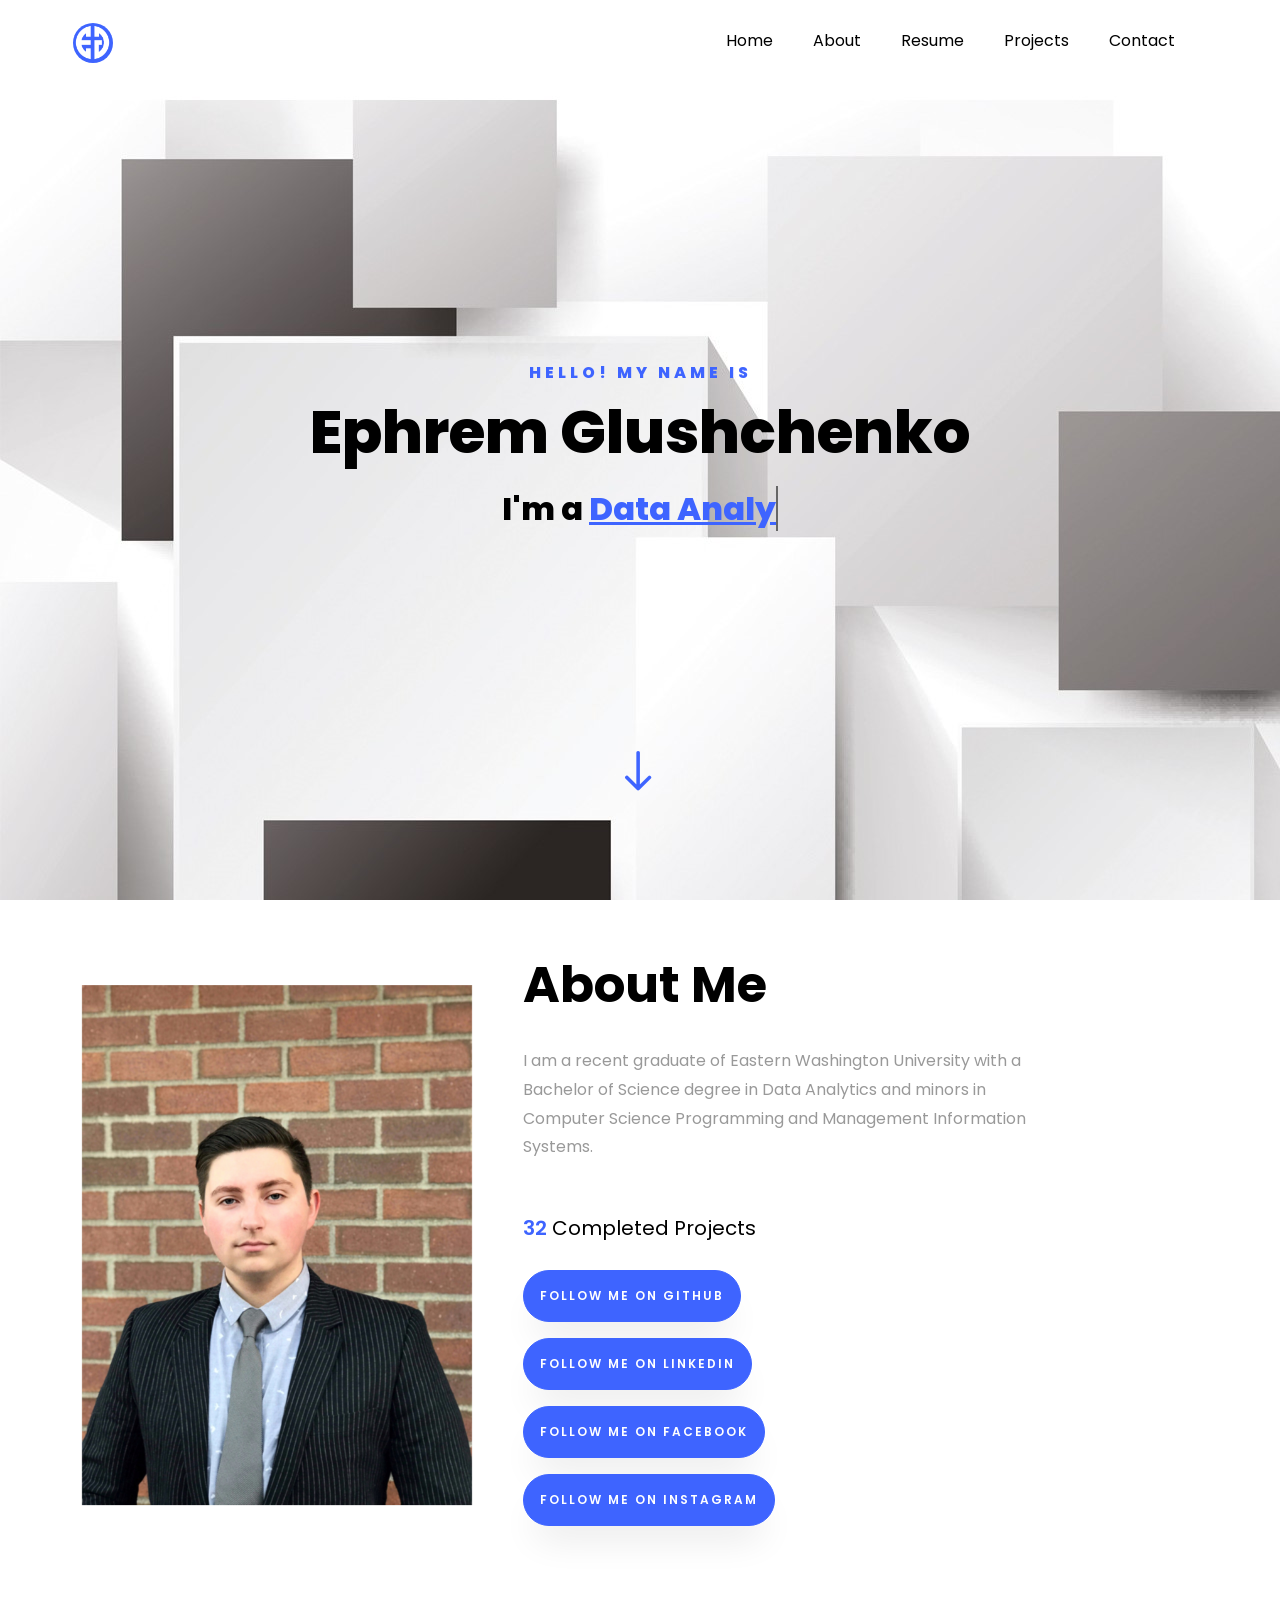
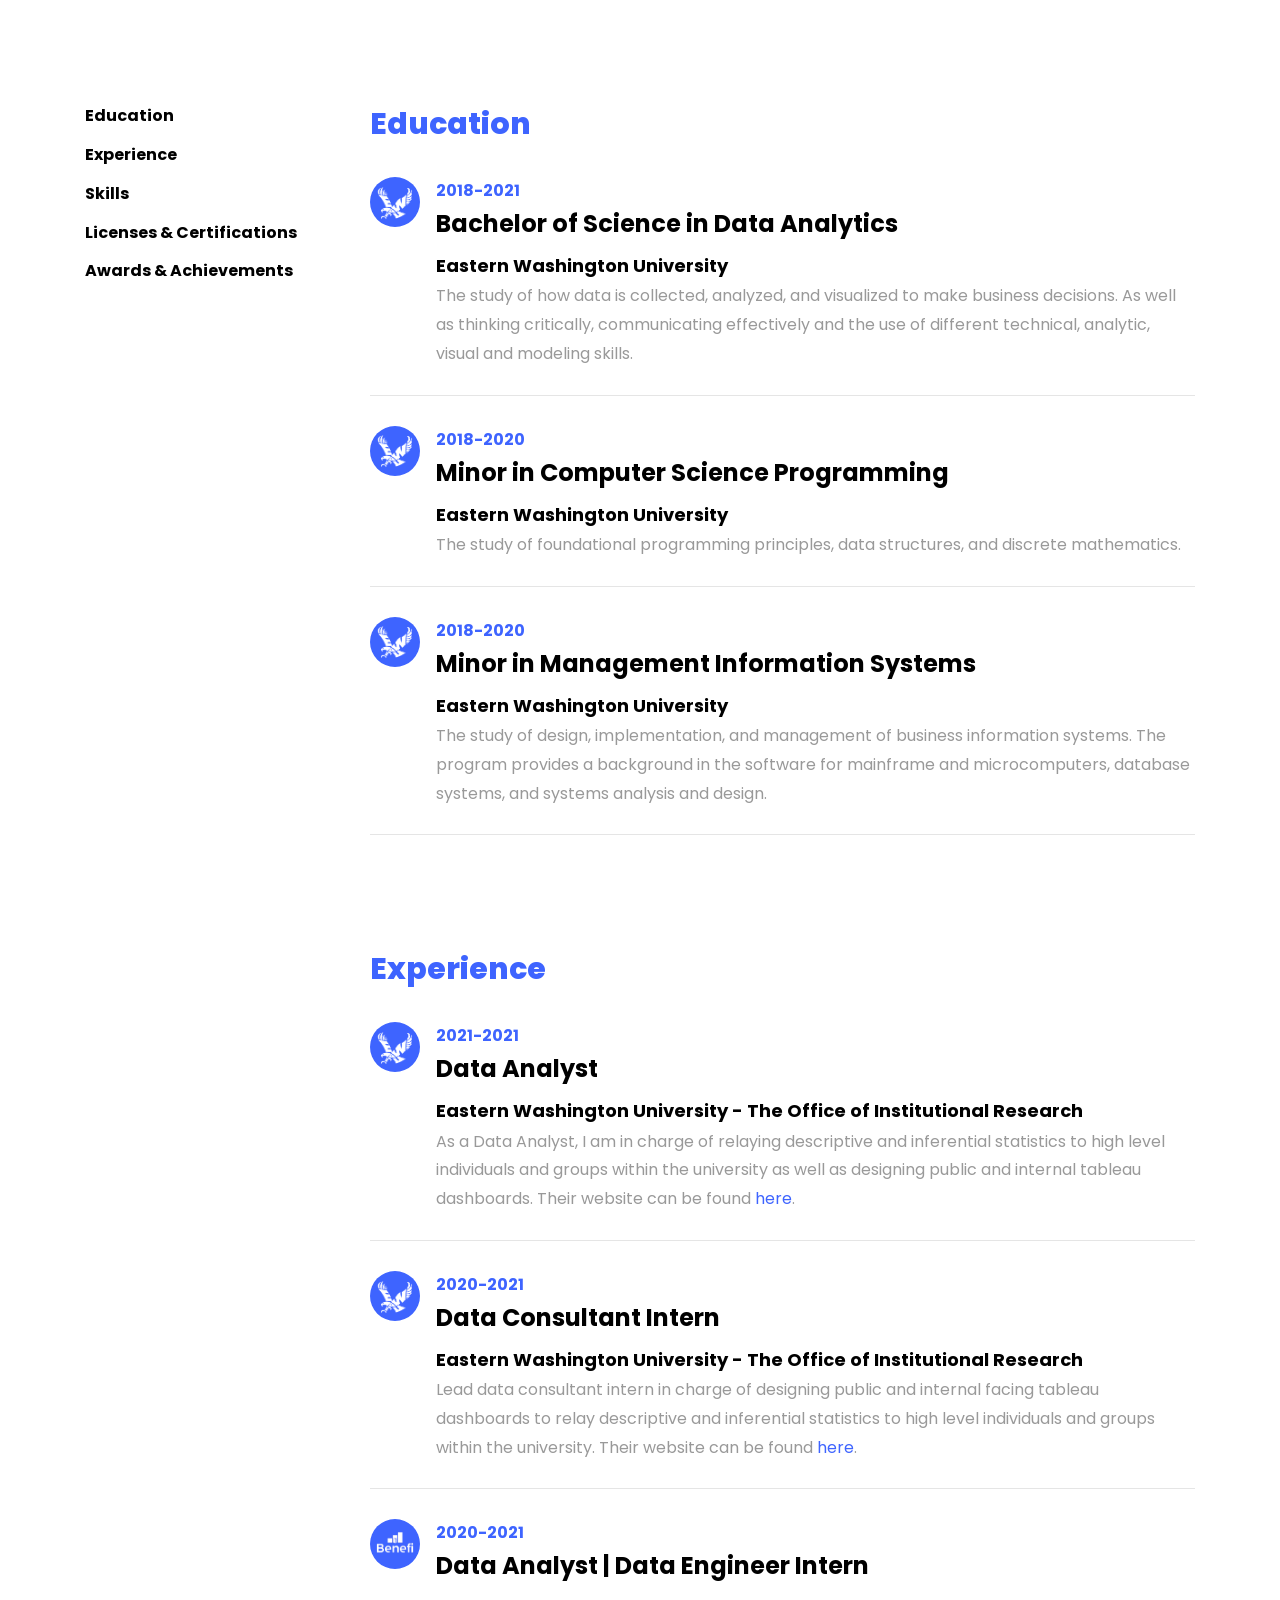
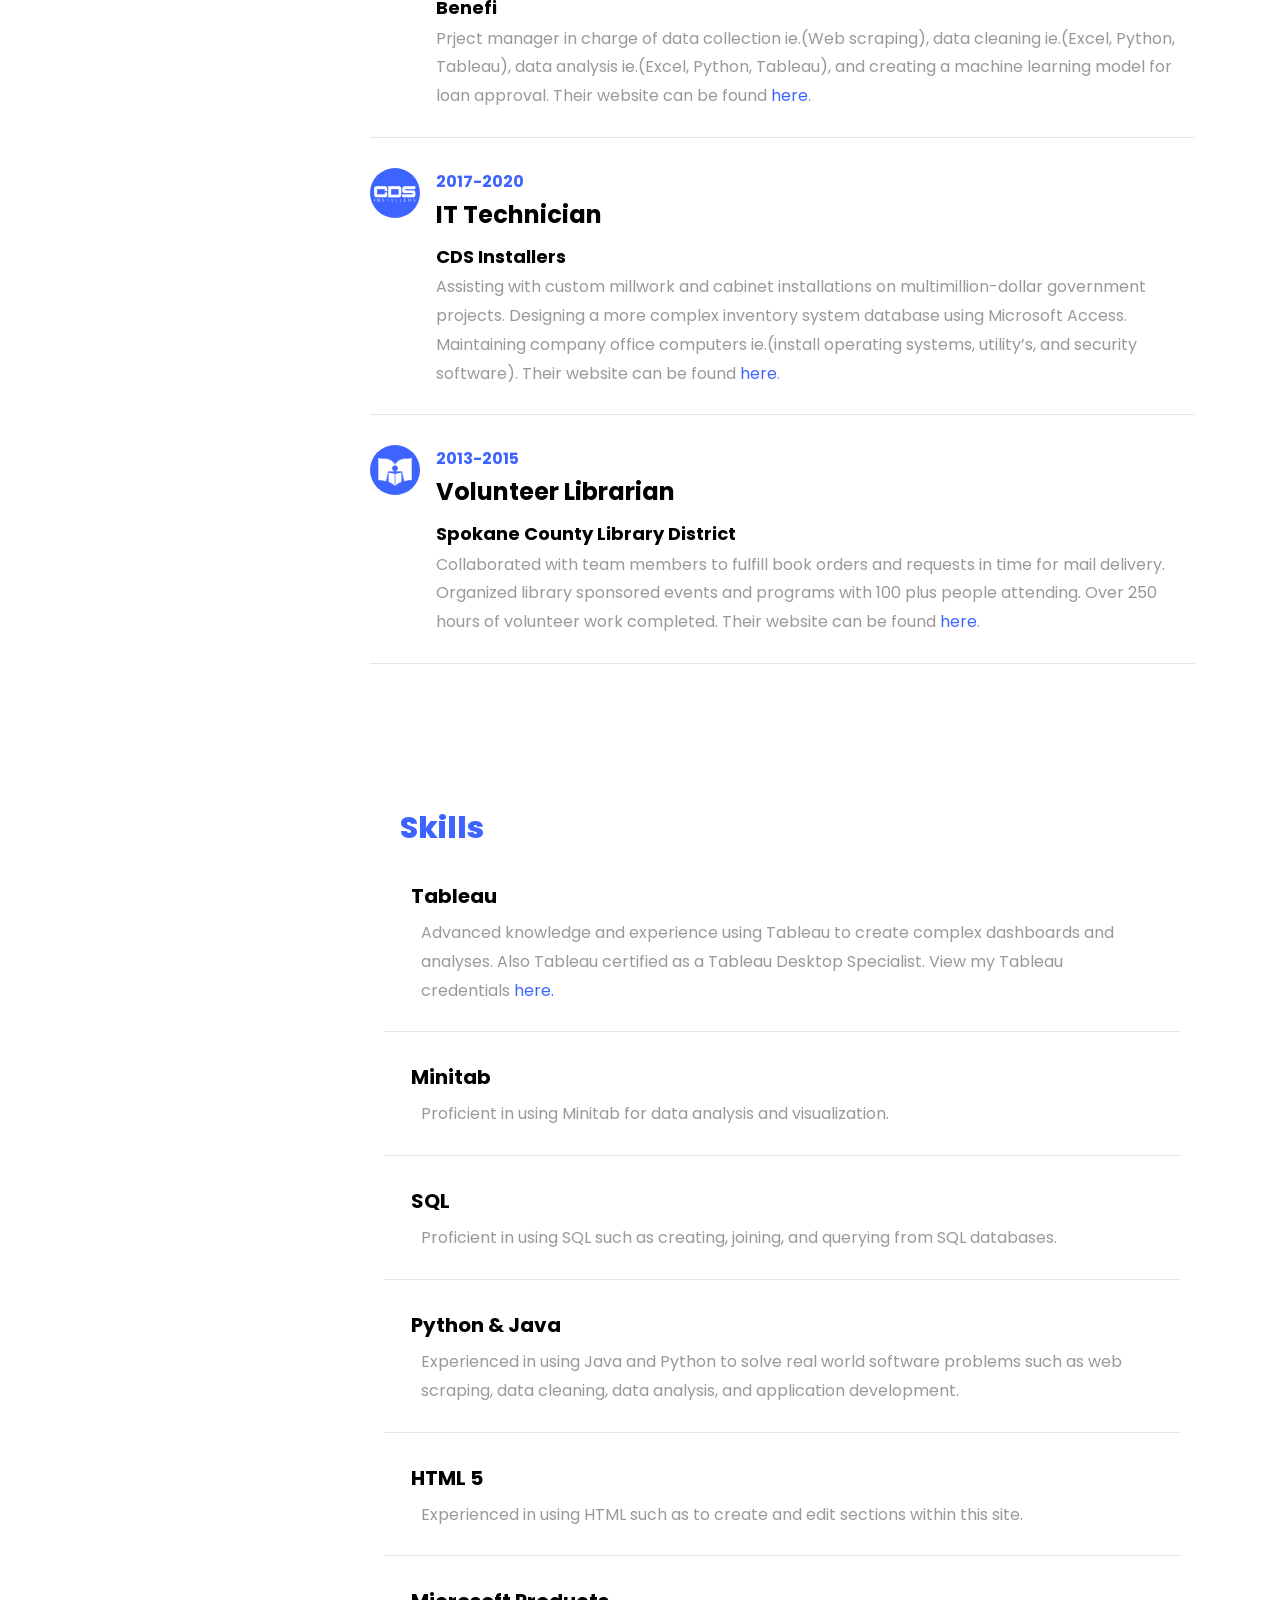
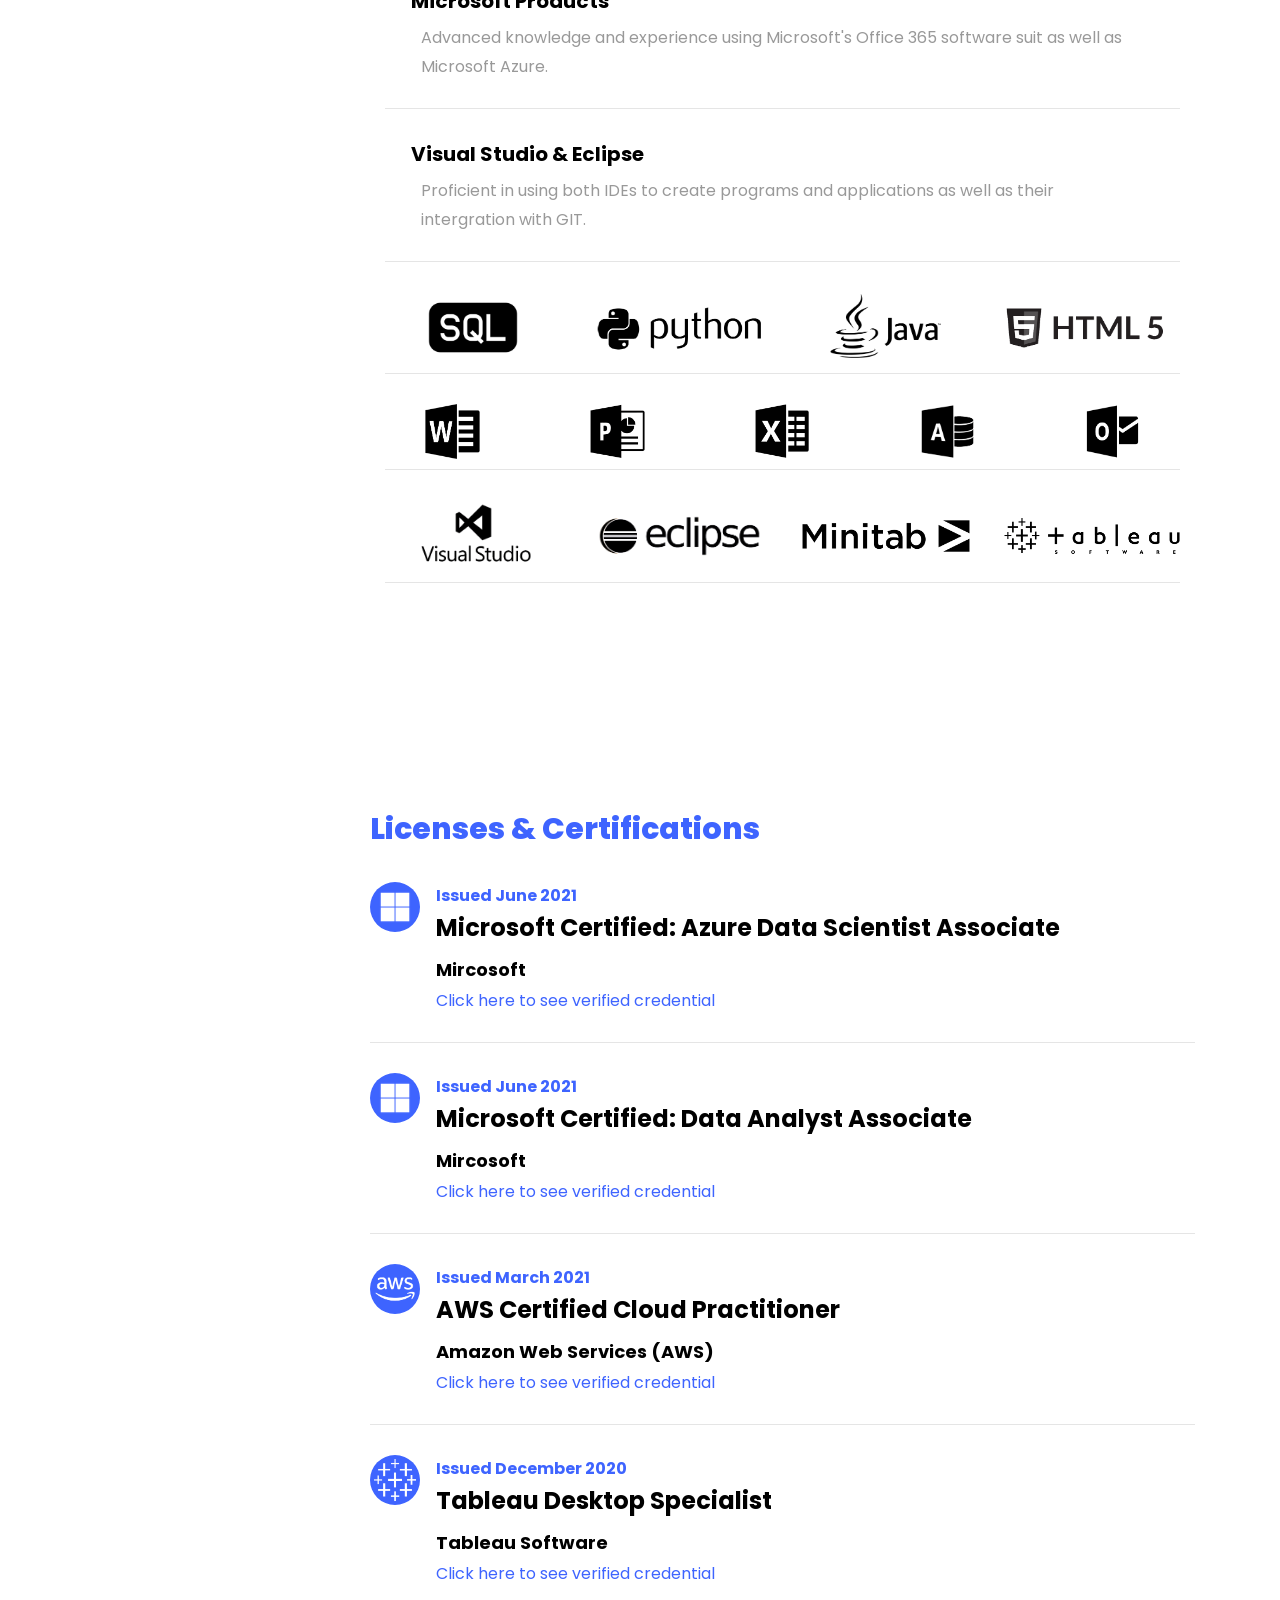
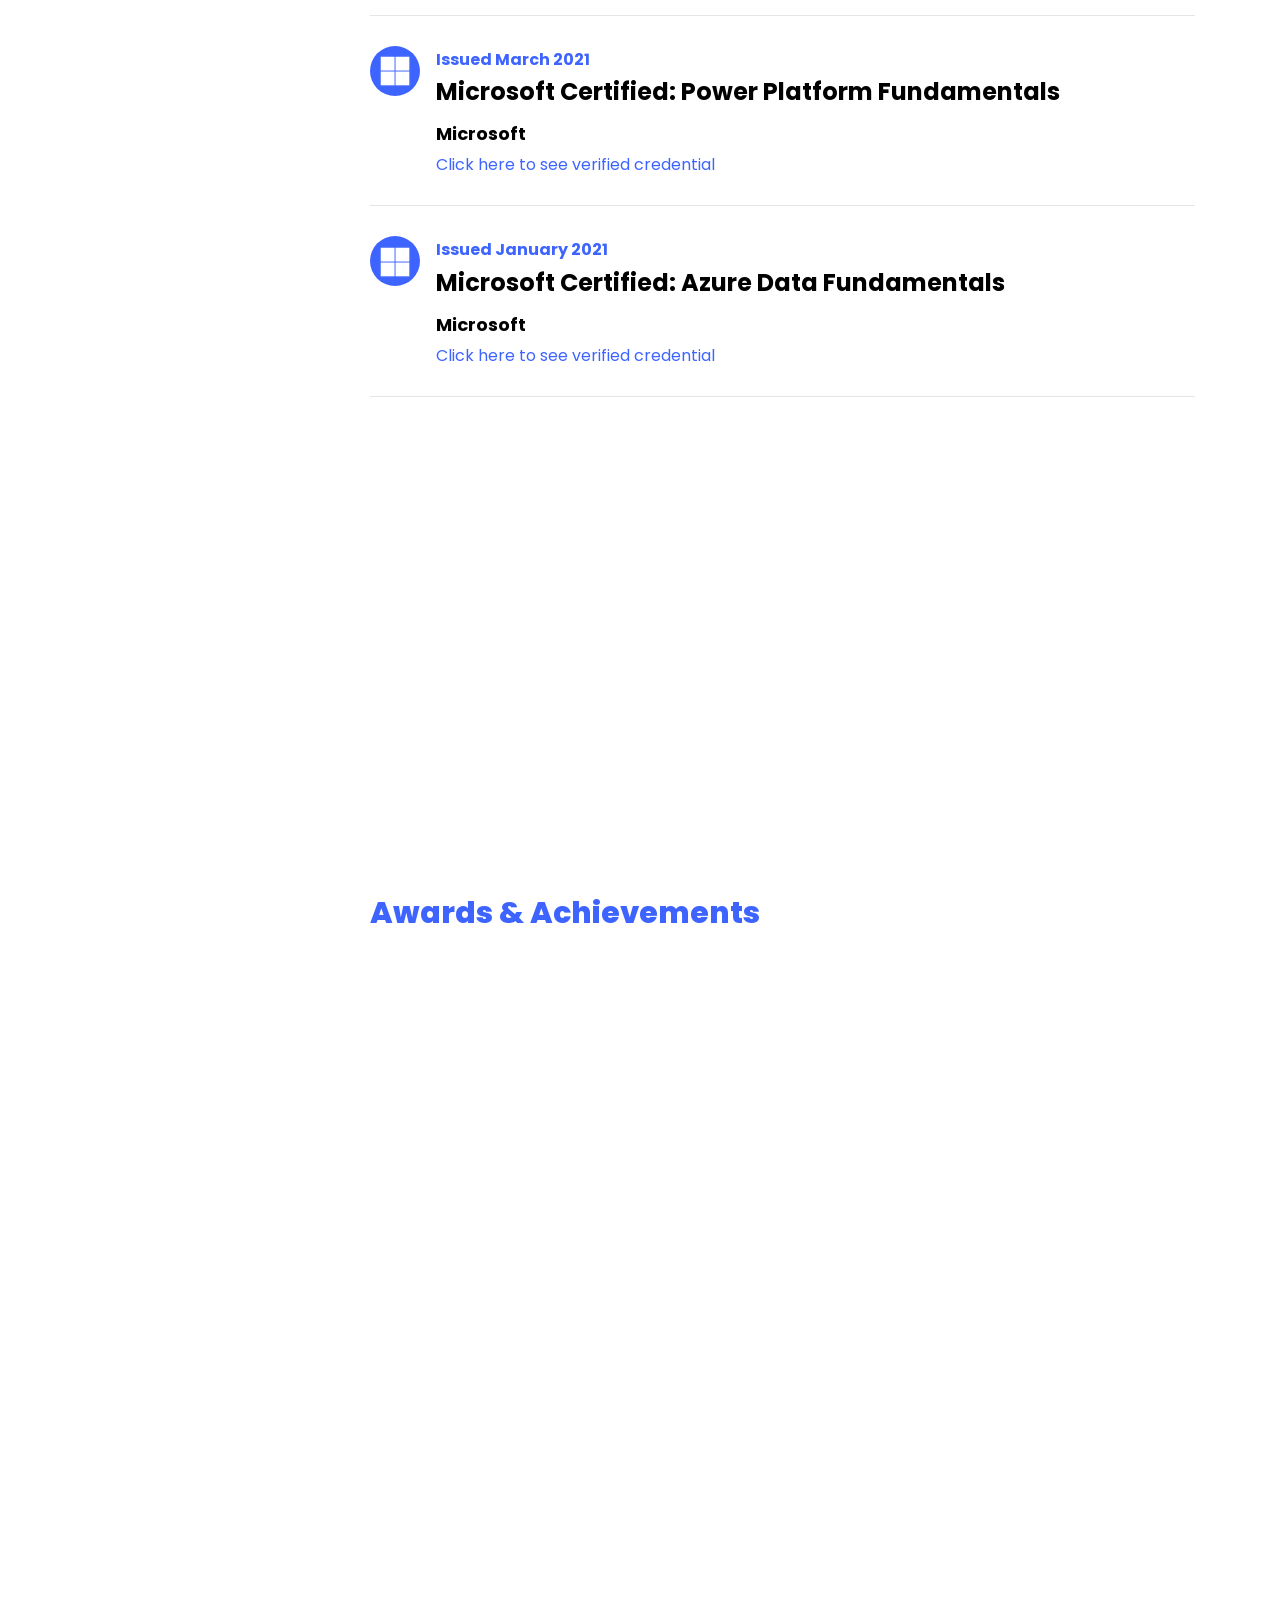
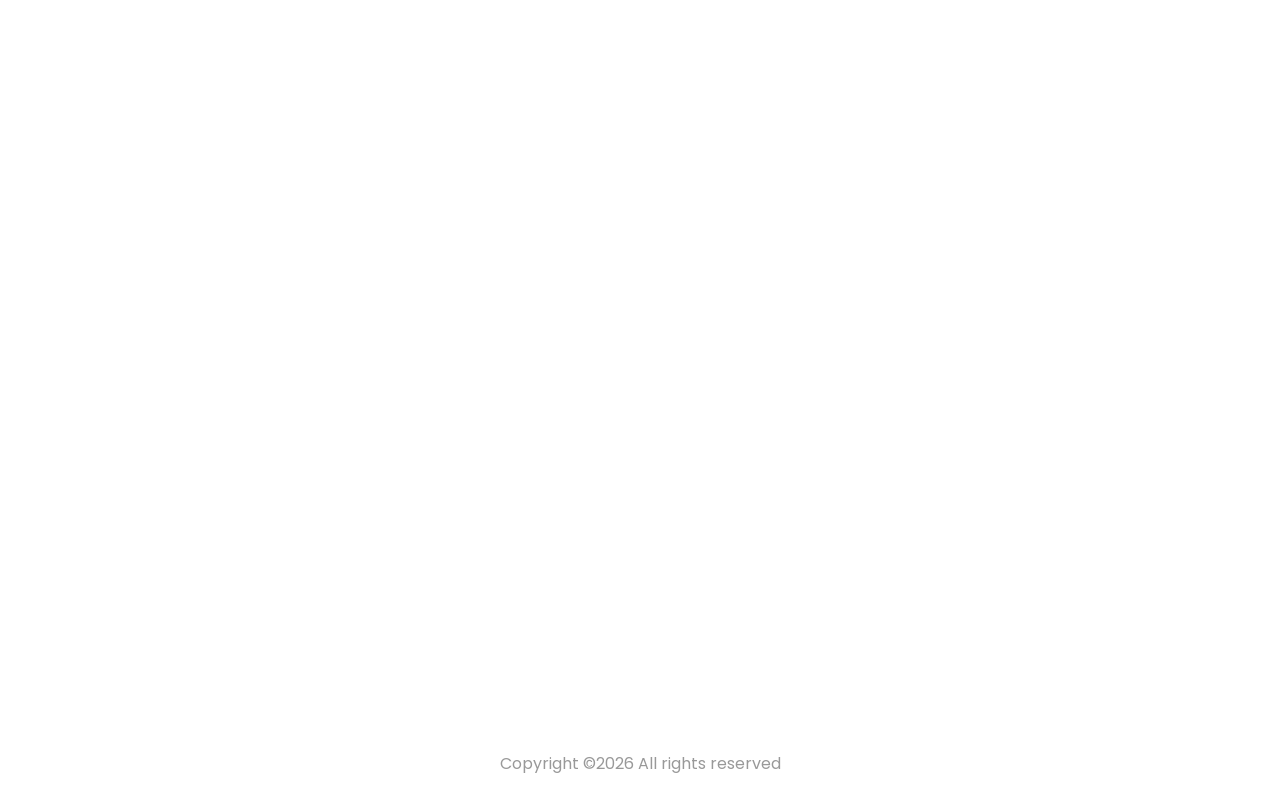
<file: index.html>
<!DOCTYPE html>
<html lang="en">
  <head>
	<link rel="apple-touch-icon" href="images/apple-touch-icon.png">
	<link rel="shortcut icon" type="image/png" href="images/favicon.png">
    <title>Ephrem G</title>
    <meta charset="utf-8">
    <meta name="viewport" content="width=device-width, initial-scale=1, shrink-to-fit=no">
    
    <link href="https://fonts.googleapis.com/css?family=Poppins:100,200,300,400,500,600,700,800,900" rel="stylesheet">

    <link rel="stylesheet" href="css/open-iconic-bootstrap.min.css">
    <link rel="stylesheet" href="css/animate.css">
    
    <link rel="stylesheet" href="css/owl.carousel.min.css">
    <link rel="stylesheet" href="css/owl.theme.default.min.css">
    <link rel="stylesheet" href="css/magnific-popup.css">

    <link rel="stylesheet" href="css/aos.css">

    <link rel="stylesheet" href="css/ionicons.min.css">
    
    <link rel="stylesheet" href="css/flaticon.css">
    <link rel="stylesheet" href="css/icomoon.css">
    <link rel="stylesheet" href="css/style.css">
  </head>
  <body data-spy="scroll" data-target=".site-navbar-target" data-offset="300">
	  
	  
    <nav class="navbar navbar-expand-lg navbar-dark ftco_navbar ftco-navbar-light site-navbar-target" id="ftco-navbar">
	    <div class="container">
	      <a class="navbar-brand" href="index.html"><img src="images/favicon.png" width="35" height="35" style="position: relative; right:9.6px; top:-1.3px;"></a>
	      <button class="navbar-toggler js-fh5co-nav-toggle fh5co-nav-toggle" type="button" data-toggle="collapse" data-target="#ftco-nav" aria-controls="ftco-nav" aria-expanded="false" aria-label="Toggle navigation">
	        <span class="oi oi-menu"></span> Menu
	      </button>

	      <div class="collapse navbar-collapse" id="ftco-nav">
	        <ul class="navbar-nav nav ml-auto">
	          <li class="nav-item"><a href="#home-section" class="nav-link"><span>Home</span></a></li>
	          <li class="nav-item"><a href="#about-section" class="nav-link"><span>About</span></a></li>
			  <li class="nav-item"><a href="#resume-section" class="nav-link"><span>Resume</span></a></li>
	          <li class="nav-item"><a href="#projects-section" class="nav-link"><span>Projects</span></a></li>
	          <li class="nav-item"><a href="#contact-section" class="nav-link"><span>Contact</span></a></li>
	        </ul>
	      </div>
	    </div>
	  </nav>
	  <section class="hero-wrap js-fullheight">
      <div style="background-image: url(images/White-Abstract-Wallpapers-038.jpg);">
      <div class="container">
        <div class="row no-gutters slider-text js-fullheight justify-content-center align-items-center">
          <div class="col-lg-8 col-md-6 ftco-animate d-flex align-items-center">
          	<div class="text text-center">
          		<span class="subheading">Hello! My name is</span>
		  				<h1>Ephrem Glushchenko</h1>
			  				<h2>I'm a 
								  <span
								     class="txt-rotate"
								     data-period="500"
								     data-rotate='[ "Data Analyst.", " Programmer.", "MIS developer." ]'></span>
								</h2>
							</div>
            </div>
          </div>
        </div>
      </div>
      <div class="mouse" href="#about-section" class="nav-link">
			<a class="mouse-icon"></a>
				<div class="mouse-wheel"><span class="ion-ios-arrow-round-down"></span></div>
			</a>
		</div>
    </section>

    <section class="ftco-about img ftco-section ftco-no-pt ftco-no-pb" id="about-section">
    	<div class="container">
    		<div class="row d-flex no-gutters">

				<div class="img d-flex align-self-stretch justify-content-center align-items-center">
					<img src="images/CoverPhoto.png" width="390" height="520" style= "position: relative; right:3px;">
				</div>
    			<!-- <div class="col-md-5 col-lg-5 d-flex">
    				<div class="img-about img d-flex align-items-stretch">
    					<div class="overlay"></div>
	    				<div class="img d-flex align-self-stretch align-items-center" style="background-image:url(images/CoverPhoto.png);"></div>
    				</div>
    			</div> -->

				

    			<div class="col-md-6 col-lg-6 pl-md-5 py-5">
    				<div class="row justify-content-start pb-3">
		          <div class="col-md-12 heading-section ftco-animate">
		          	<h1 class="big">About</h1>
		            <h2 class="mb-4">About Me</h2>
		            <p>I am a recent graduate of Eastern Washington University with a Bachelor of Science degree in Data Analytics and minors in Computer Science Programming and Management Information Systems.
					</p>
		          </div>
		        </div>
	        	<div class="counter-wrap ftco-animate d-flex mt-md-3">
             		<div class="text">
              			<p class="mb-4">
							<span class="number" data-number="90">0</span>
							<span>Completed Projects</span>
						</p>
						<p><a href="https://github.com/ephremglu" class="btn btn-primary py-3 px-3">Follow me on Github</a></p>
						<p><a href="https://www.linkedin.com/in/ephremg/" class="btn btn-primary py-3 px-3">Follow me on LinkedIn</a></p>
						<p><a href="https://fb.com/ephremglu" class="btn btn-primary py-3 px-3">Follow me on Facebook</a></p>
						<p><a href="https://instagram.com/ephrem__g" class="btn btn-primary py-3 px-3">Follow me on Instagram</a></p>
			  		</div>
			  	</div>
	        </div>
		</div>
    </section>

    <section class="ftco-section ftco-no-pb goto-here" id="resume-section">
    	<div class="container">
    		<div class="row">
    			<div class="col-md-3">
					<style>
						@media (max-width: 900px) {
						  .hidden-mobile {
							display: none;
						  }
						}
					</style>
				    <nav id="navi" class="hidden-mobile">
					    <ul>
					      <li><a href="#education">Education</a></li>
					      <li><a href="#experience">Experience</a></li>
						  <li><a href="#skills">Skills</a></li>
						  <li><a href="#certifications">Licenses & Certifications</a></li>
						  <li><a href="#achievements">Awards & Achievements</a></li>
					    </ul>
					  </nav>
					</div>
					<div class="col-md-9">
					  <div id="education" class= "page one">
					  	<h2 class="heading">Education</h2>
					    <div class="resume-wrap d-flex ftco-animate">
					    	<div class="icon d-flex align-items-center justify-content-center">
					    		<span class="partner"><img src="images/ewu.png" class="img-fluid" alt="Colorlib Template"></span>
					    	</div>
					    	<div class="text pl-3">
		    					<span class="date">2018-2021</span>
		    					<h2>Bachelor of Science in Data Analytics</h2>
		    					<span class="position">Eastern Washington University</span>
		    					<p>The study of how data is collected, analyzed, and visualized to make business decisions. 
									As well as thinking critically, communicating effectively and the use of different technical, analytic, visual and modeling skills.</p>
	    					</div>
	    				</div>
	    				<div class="resume-wrap d-flex ftco-animate">
	    					<div class="icon d-flex align-items-center justify-content-center">
					    		<span class="partner"><img src="images/ewu.png" class="img-fluid" alt="Colorlib Template"></span>
					    	</div>
					    	<div class="text pl-3">
		    					<span class="date">2018-2020</span>
		    					<h2>Minor in Computer Science Programming</h2>
		    					<span class="position">Eastern Washington University</span>
		    					<p>The study of foundational programming principles, data structures, and discrete mathematics.</p>
		    				</div>
	    				</div>
	    				<div class="resume-wrap d-flex ftco-animate">
	    					<div class="icon d-flex align-items-center justify-content-center">
					    		<span class="partner"><img src="images/ewu.png" class="img-fluid" alt="Colorlib Template"></span>
					    	</div>
					    	<div class="text pl-3">
		    					<span class="date">2018-2020</span>
		    					<h2>Minor in Management Information Systems</h2>
		    					<span class="position">Eastern Washington University</span>
		    					<p>The study of design, implementation, and management of business information systems. 
									The program provides a background in the software for mainframe and microcomputers, database systems, and systems analysis and design.</p>
		    				</div>
	    				</div>
					  </div>

					  <div id="experience" class= "page two">
					  	<h2 class="heading">Experience</h2>
						<div class="resume-wrap d-flex ftco-animate">
					    	<div class="icon d-flex align-items-center justify-content-center">
					    		<span class="partner"><img src="images/ewu.png" class="img-fluid" alt="Colorlib Template"></span>
					    	</div>
					    	<div class="text pl-3">
		    					<span class="date">2021-2021</span>
		    					<h2>Data Analyst</h2>
		    					<span class="position">Eastern Washington University - The Office of Institutional Research</span>
		    					<p>As a Data Analyst, I am in charge of relaying descriptive and inferential statistics
									to high level individuals and groups within the university as well as designing public and internal tableau dashboards.
									Their website can be found <a href="https://inside.ewu.edu/institutional-research/">here</a>.
								</p>
		    				</div>
						</div>
					    <div class="resume-wrap d-flex ftco-animate">
					    	<div class="icon d-flex align-items-center justify-content-center">
					    		<span class="partner"><img src="images/ewu.png" class="img-fluid" alt="Colorlib Template"></span>
					    	</div>
					    	<div class="text pl-3">
		    					<span class="date">2020-2021</span>
		    					<h2>Data Consultant Intern</h2>
		    					<span class="position">Eastern Washington University - The Office of Institutional Research</span>
		    					<p>Lead data consultant intern in charge of designing public and internal facing tableau dashboards to relay descriptive and inferential statistics
									to high level individuals and groups within the university.
									Their website can be found <a href="https://inside.ewu.edu/institutional-research/">here</a>.
								</p>
		    				</div>
						</div>
						<div class="resume-wrap d-flex ftco-animate">
					    	<div class="icon d-flex align-items-center justify-content-center">
					    		<span class="partner"><img src="images/benefi.png" class="img-fluid" alt="Colorlib Template"></span>
					    	</div>
					    	<div class="text pl-3">
		    					<span class="date">2020-2021</span>
		    					<h2>Data Analyst | Data Engineer Intern</h2>
		    					<span class="position">Benefi</span>
		    					<p>Prject manager in charge of data collection ie.(Web scraping), data cleaning ie.(Excel, Python, Tableau), data analysis ie.(Excel, Python, Tableau), and 
									creating a machine learning model for loan approval.
									Their website can be found <a href="https://benefi.ca/">here</a>.
								</p>
		    				</div>
	    				</div>
	    				<div class="resume-wrap d-flex ftco-animate">
	    					<div class="icon d-flex align-items-center justify-content-center">
					    		<span class="partner"><img src="images/cds.png" class="img-fluid" alt="Colorlib Template"></span>
					    	</div>
					    	<div class="text pl-3">
		    					<span class="date">2017-2020</span>
		    					<h2>IT Technician</h2>
		    					<span class="position">CDS Installers</span>
		    					<p>Assisting with custom millwork and cabinet installations on multimillion-dollar government projects. Designing a more complex inventory system database using Microsoft Access.
									Maintaining company office computers ie.(install operating systems, utility’s, and security software).
									Their website can be found <a href="https://www.cdsinstallers.com/">here</a>.
								</p>
		    				</div>
	    				</div>
	    				<div class="resume-wrap d-flex ftco-animate">
	    					<div class="icon d-flex align-items-center justify-content-center">
					    		<span class="partner"><img src="images/scld.png" class="img-fluid" alt="Colorlib Template"></span>
					    	</div>
					    	<div class="text pl-3">
		    					<span class="date">2013-2015</span>
		    					<h2>Volunteer Librarian</h2>
		    					<span class="position">Spokane County Library District</span>
		    					<p>Collaborated with team members to fulfill book orders and requests in time for mail delivery. Organized library sponsored events and programs with 100 plus people attending.
									Over 250 hours of volunteer work completed. Their website can be found <a href="https://www.scld.org/">here</a>.
								</p>
		    				</div>
						</div>

						<section class="ftco-section ftco-resume" id="resume-section">
							<div class="container">
								<div id="skills" class= "page three">
								<style type="text/css">
									.ptab {
										margin-left: 20px;
									}
									.tab {
										white-space: nowrap;
										margin-left: 10px;
									}
									#myDIV {
										width: auto;
									}
								</style>
								
								<div class="col-sm-3 ftco-animate"> 
									<h2 class="heading">Skills</h2>
								</div>
								
								<div class="resume-wrap d-flex ftco-animate">
									<div class="text pl-3">
										<div class="tab" id="myDIV">
											<h5><strong>Tableau</strong></h5>
										</div>
										<div class="ptab" id="myDIV">
											<span>
												<p>Advanced knowledge and experience using Tableau to create complex dashboards and analyses. Also Tableau certified as a
													Tableau Desktop Specialist. View my Tableau credentials 
													<a href="https://www.youracclaim.com/badges/c286a441-93a7-4f98-8ee1-cd4f46ddb902?source=linked_in_profile">
														here.
													</a>
												</p>
											</span>
										</div>
									</div>
								</div>

								<div class="resume-wrap d-flex ftco-animate">
									<div class="text pl-3">
										<div class="tab" id="myDIV">
											<h5><strong>Minitab</strong></h5>
										</div>
										<div class="ptab" id="myDIV">
											<span>
												<p>Proficient in using Minitab for data analysis and visualization.</p>
											</span>
										</div>
									</div>
								</div>

								<div class="resume-wrap d-flex ftco-animate">
									<div class="text pl-3">
										<div class="tab" id="myDIV">
											<h5><strong>SQL</strong></h5>
										</div>
										<div class="ptab" id="myDIV">
											<span>
												<p>Proficient in using SQL such as creating, joining, and querying from SQL databases.</p>
											</span>
										</div>
									</div>
								</div>

								<div class="resume-wrap d-flex ftco-animate">
									<div class="text pl-3">
										<div class="tab" id="myDIV">
											<h5><strong>Python & Java</strong></h5>
										</div>
										<div class="ptab" id="myDIV">
											<span>
												<p>Experienced in using Java and Python to solve real world software problems such as web scraping, 
												data cleaning, data analysis, and application development.</p>
											</span>
										</div>
									</div>
								</div>

								<div class="resume-wrap d-flex ftco-animate">
									<div class="text pl-3">
										<div class="tab" id="myDIV">
											<h5><strong>HTML 5</strong></h5>
										</div>
										<div class="ptab" id="myDIV">
											<span>
												<p>Experienced in using HTML such as to create and edit sections within this site.</p>
											</span>
										</div>
									</div>
								</div>

								<div class="resume-wrap d-flex ftco-animate">
									<div class="text pl-3">
										<div class="tab" id="myDIV">
											<h5><strong>Microsoft Products</strong></h5>
										</div>
										<div class="ptab" id="myDIV">
											<span>
												<p>Advanced knowledge and experience using Microsoft's Office 365 software suit as well as Microsoft Azure.</p>
											</span>
										</div>
									</div>
								</div>

								<div class="resume-wrap d-flex ftco-animate">
									<div class="text pl-3">
										<div class="tab" id="myDIV">
											<h5><strong>Visual Studio & Eclipse</strong></h5>
										</div>
										<div class="ptab" id="myDIV">
											<span>
												<p>Proficient in using both IDEs to create programs and applications as well as their intergration with GIT.</p>
											</span>
										</div>
									</div>
								</div>

								<style>
									@media (max-width: 900px) {
									  .hidden-mobile {
										display: none;
									  }
									}
								</style>
								<div class="hidden-mobile">
									<div class="resume-wrap d-flex ftco-animate">
										<div class="row">
											<div class="col-sm-3 ftco-animate">
												<a class="partner"><img src="images/SQLlogo.png" class="img-fluid" alt="Colorlib Template"></a>
											</div>
											<div class="col-sm-3 ftco-animate">
												<a class="partner"><img src="images/PythonLogo.png" class="img-fluid" alt="Colorlib Template"></a>
											</div>
											<div class="col-sm-3 ftco-animate">
												<a class="partner"><img src="images/partner-3.png" class="img-fluid" alt="Colorlib Template"></a>
											</div>
											<div class="col-sm-3 ftco-animate">
												<a class="partner"><img src="images/HTMLlogo.png" class="img-fluid" alt="Colorlib Template"></a>
											</div>
										</div>
									</div>
								
									<div class="resume-wrap d-flex ftco-animate">
										<div class="row">
											<div class="col-sm ftco-animate">
												<a class="partner"><img src="images/WordLogo.png" class="img-fluid" alt="Colorlib Template"></a>
											</div>
											<div class="col-sm ftco-animate">
												<a class="partner"><img src="images/PowerpointLogo.png" class="img-fluid" alt="Colorlib Template"></a>
											</div>
											<div class="col-sm ftco-animate">
												<a class="partner"><img src="images/ExcelLogo.png" class="img-fluid" alt="Colorlib Template"></a>
											</div>
											<div class="col-sm ftco-animate">
												<a class="partner"><img src="images/AccessLogo.png" class="img-fluid" alt="Colorlib Template"></a>
											</div>
											<div class="col-sm ftco-animate">
												<a class="partner"><img src="images/OutlookLogo.png" class="img-fluid" alt="Colorlib Template"></a>
											</div>
										</div>
									</div>
								
									<div class="resume-wrap d-flex ftco-animate">
										<div class="row">
											<div class="col-sm-3 ftco-animate">
												<a class="partner"><img src="images/VisualStudioLogo.png" class="img-fluid" alt="Colorlib Template"></a>
											</div>
											<div class="col-sm-3 ftco-animate">
												<a class="partner"><img src="images/EclipseJavaLogo.png" class="img-fluid" alt="Colorlib Template"></a>
											</div>
											<div class="col-sm-3 ftco-animate">
												<a class="partner"><img src="images/Minitab_Logo.png" class="img-fluid" alt="Colorlib Template"></a>
											</div>
											<div class="col-sm-3 ftco-animate">
												<a class="partner"><img src="images/TableauLogo.png" class="img-fluid" alt="Colorlib Template"></a>
											</div>
										</div>
									</div>
								</div>
							</div>
						</section> 

					  <div id="certifications" class= "page four">
					    <h2 class="heading">Licenses & Certifications</h2>
						<div class="resume-wrap d-flex ftco-animate">
					    	<div class="icon d-flex align-items-center justify-content-center">
					    		<span class="partner"><img src="images/microsoft.png" class="img-fluid" alt="Colorlib Template"></span>
					    	</div>
					    	<div class="text pl-3">
		    					<span class="date">Issued June 2021</span>
		    					<h2>Microsoft Certified: Azure Data Scientist Associate</h2>
		    					<span class="position">Mircosoft</span>
		    					<p><a href="https://www.credly.com/earner/earned/badge/baf2e1a5-842d-4928-958a-d9cb16f50a8d">Click here to see verified credential</a></p>
	    					</div>
	    				</div>
						<div class="resume-wrap d-flex ftco-animate">
					    	<div class="icon d-flex align-items-center justify-content-center">
					    		<span class="partner"><img src="images/microsoft.png" class="img-fluid" alt="Colorlib Template"></span>
					    	</div>
					    	<div class="text pl-3">
		    					<span class="date">Issued June 2021</span>
		    					<h2>Microsoft Certified: Data Analyst Associate</h2>
		    					<span class="position">Mircosoft</span>
		    					<p><a href="https://www.credly.com/earner/earned/badge/9172fa9c-92af-4659-9ac3-6bd19300472a">Click here to see verified credential</a></p>
	    					</div>
	    				</div>
						<div class="resume-wrap d-flex ftco-animate">
					    	<div class="icon d-flex align-items-center justify-content-center">
					    		<span class="partner"><img src="images/Amazon_Web_Services_Logo.png" class="img-fluid" alt="Colorlib Template"></span>
					    	</div>
					    	<div class="text pl-3">
		    					<span class="date">Issued March 2021</span>
		    					<h2>AWS Certified Cloud Practitioner</h2>
		    					<span class="position">Amazon Web Services (AWS)</span>
		    					<p><a href="https://www.youracclaim.com/badges/4b7f1e70-f2a4-42e0-aff0-d89c1d9b1746">Click here to see verified credential</a></p>
	    					</div>
	    				</div>
					    <div class="resume-wrap d-flex ftco-animate">
					    	<div class="icon d-flex align-items-center justify-content-center">
					    		<span class="partner"><img src="images/tableau-software.png" class="img-fluid" alt="Colorlib Template"></span>
					    	</div>
					    	<div class="text pl-3">
		    					<span class="date">Issued December 2020</span>
		    					<h2>Tableau Desktop Specialist</h2>
		    					<span class="position">Tableau Software</span>
		    					<p><a href="https://www.youracclaim.com/badges/c286a441-93a7-4f98-8ee1-cd4f46ddb902?source=linked_in_profile">Click here to see verified credential</a></p>
	    					</div>
	    				</div>
						<div class="resume-wrap d-flex ftco-animate">
					    	<div class="icon d-flex align-items-center justify-content-center">
					    		<span class="partner"><img src="images/microsoft.png" class="img-fluid" alt="Colorlib Template"></span>
					    	</div>
					    	<div class="text pl-3">
		    					<span class="date">Issued March 2021</span>
		    					<h2>Microsoft Certified: Power Platform Fundamentals</h2>
		    					<span class="position">Microsoft</span>
		    					<p><a href="https://www.youracclaim.com/badges/1b83f9a8-6322-4b25-999f-f74b17b8af13">Click here to see verified credential</a></p>
	    					</div>
	    				</div>
						<div class="resume-wrap d-flex ftco-animate">
	    					<div class="icon d-flex align-items-center justify-content-center">
					    		<span class="partner"><img src="images/microsoft.png" class="img-fluid" alt="Colorlib Template"></span>
					    	</div>
					    	<div class="text pl-3">
		    					<span class="date">Issued January 2021</span>
		    					<h2>Microsoft Certified: Azure Data Fundamentals</h2>
		    					<span class="position">Microsoft</span>
		    					<p><a href="https://www.youracclaim.com/badges/f693ddb4-bea6-4fac-a00b-d9bff4d13900">Click here to see verified credential</a></p>
		    				</div>
						</div>
	    				<div class="resume-wrap d-flex ftco-animate">
	    					<div class="icon d-flex align-items-center justify-content-center">
					    		<span class="partner"><img src="images/microsoft.png" class="img-fluid" alt="Colorlib Template"></span>
					    	</div>
					    	<div class="text pl-3">
		    					<span class="date">Issued November 2020</span>
		    					<h2>Microsoft Certified: Azure AI Fundamentals</h2>
		    					<span class="position">Microsoft</span>
		    					<p><a href="https://www.youracclaim.com/badges/31a0af2e-2a35-4f75-a38f-81e8f08c3056?source=linked_in_profile">Click here to see verified credential</a></p>
		    				</div>
						</div>
						<div class="resume-wrap d-flex ftco-animate">
	    					<div class="icon d-flex align-items-center justify-content-center">
					    		<span class="partner"><img src="images/microsoft.png" class="img-fluid" alt="Colorlib Template"></span>
					    	</div>
					    	<div class="text pl-3">
		    					<span class="date">Issued October 2020</span>
		    					<h2>Microsoft Certified: Azure Fundamentals</h2>
		    					<span class="position">Microsoft</span>
		    					<p><a href="https://www.youracclaim.com/badges/d4463e12-855c-4244-91b2-797d814643e8?source=linked_in_profile">Click here to see verified credential</a></p>
		    				</div>
	    				</div>
						</div>
					  </div>

					  <div id="achievements" class= "page five">
					    <h2 class="heading">Awards & Achievements</h2>
						<div class="resume-wrap d-flex ftco-animate">
					    	<div class="icon d-flex align-items-center justify-content-center">
					    		<span class="partner"><img src="images/ewu.png" class="img-fluid" alt="Colorlib Template"></span>
					    	</div>
					    	<div class="text pl-3">
		    					<span class="date">2021</span>
		    					<h2>Graduated Cum Laude</h2>
		    					<span class="position">Eastern Washington University</span>
		    					<p>I finished my undergrad at Eastern Washington University with Cum Laude honors.</p>
	    					</div>
	    				</div>
					    <div class="resume-wrap d-flex ftco-animate">
					    	<div class="icon d-flex align-items-center justify-content-center">
					    		<span class="partner"><img src="images/ewu.png" class="img-fluid" alt="Colorlib Template"></span>
					    	</div>
					    	<div class="text pl-3">
		    					<span class="date">2017-2021</span>
		    					<h2>Dean's Honor Roll/List - Academic Achievement</h2>
		    					<span class="position">Eastern Washington University</span>
		    					<p>The EWU Dean's List is released after every fall, winter and spring quarter and consists of 
									undergraduate student who earns 12 quality hours and receives a GPA of 3.5 or better are placed on the Dean's List.</p>
	    					</div>
	    				</div>
	    				<div class="resume-wrap d-flex ftco-animate">
	    					<div class="icon d-flex align-items-center justify-content-center">
					    		<span class="partner"><img src="images/ewu.png" class="img-fluid" alt="Colorlib Template"></span>
					    	</div>
					    	<div class="text pl-3">
		    					<span class="date">2017-2021</span>
		    					<h2>Presidential Scholarship - Academic Achievement</h2>
		    					<span class="position">Eastern Washington University</span>
		    					<p>To qualify, admitted students must have a 3.8 or higher cumulative high school GPA or 1250+SAT/28+ ACT.</p>
		    				</div>
						</div>
						<div class="resume-wrap d-flex ftco-animate">
	    					<div class="icon d-flex align-items-center justify-content-center">
					    		<span class="partner"><img src="images/ewu.png" class="img-fluid" alt="Colorlib Template"></span>
					    	</div>
					    	<div class="text pl-3">
		    					<span class="date">2020</span>
		    					<h2>Dean's Leadership Endowed Scholarship</h2>
		    					<span class="position">Eastern Washington University</span>
		    					<p>The recipient must be a student in good standing at Eastern Washington University maintaining a minimum 3.0 grade point average (GPA), 
									attend EWU full time during the academic year 2019-2020, and not been found responsible in an academic integrity violation as well as
									be able to demonstrate academic achievement, academic or community leadership, personal integrity, and community service.</p>
		    				</div>
	    				</div>
	    				<div class="resume-wrap d-flex ftco-animate">
	    					<div class="icon d-flex align-items-center justify-content-center">
					    		<span class="partner"><img src="images/ewu.png" class="img-fluid" alt="Colorlib Template"></span>
					    	</div>
					    	<div class="text pl-3">
		    					<span class="date">2019-2020</span>
		    					<h2>ASEWU Student Government - Academic Committee/President’s Student Advisory Council</h2>
		    					<span class="position">Eastern Washington University</span>
		    					<p>The Academic Committee is responsible for giving students the opportunity to
									discuss issues pertaining to academic affairs, connect students
									from each college at Eastern Washington University, strive to
									focus on student academic success, and increase student
									involvement.</p>
		    				</div>
	    				</div>
						<div class="resume-wrap d-flex ftco-animate">
	    					<div class="icon d-flex align-items-center justify-content-center">
					    		<span class="partner"><img src="images/ewu.png" class="img-fluid" alt="Colorlib Template"></span>
					    	</div>
					    	<div class="text pl-3">
		    					<span class="date">2020</span>
		    					<h2>2020 USASBE EWU Entrepreneurship - Eagles $40,000 StartUp Challenge</h2>
		    					<span class="position">Eastern Washington University</span>
		    					<p>The Eagles $40,000 StartUp Challenge is a fun collaborative student startup pitch competition for students of any major, experience, 
									and class-standing! We provide resources for students who are passionate about their innovative ideas and help turn them into new businesses or 
									nonprofits. Students who compete will have access to money, resources, gain valuable mentoring and a resume-worthy experience. I completed Stage 2
									and distinguished myself by being in the top 0.5% of EWU students to earn this award.</p>
		    				</div>
						</div>
						<div class="resume-wrap d-flex ftco-animate">
	    					<div class="icon d-flex align-items-center justify-content-center">
					    		<span class="partner"><img src="images/ewu.png" class="img-fluid" alt="Colorlib Template"></span>
					    	</div>
					    	<div class="text pl-3">
		    					<span class="date">2020-2021</span>
		    					<h2>College of Business Student Advisory Council</h2>
								<span class="position">Eastern Washington University</span>
								<p>Sitting member of the CBSAC</p>
		    				</div>
						</div>
					  </div>
					</div>
			  </div>
    	</div>
    </section>
 

    <section class="ftco-section ftco-project" id="projects-section">
    	<div class="container-fluid px-md-0">
    		<div class="row no-gutters justify-content-center pb-5">
          <div class="col-md-12 heading-section text-center ftco-animate">
          	<h1 class="big big-2">Projects</h1>
            <h2 class="mb-4">My Projects</h2>
			<!-- <p>Click on the following fields to see the projects I have completed within each field of study</p> -->
			<p>Coming soon, completed projects for each field of study</p>
          </div>
        </div>
    		<div class="row no-gutters">
    			<div class="col-md-4">
    				<div class="project img ftco-animate d-flex justify-content-center align-items-center" style="background-image: url(images/DataAnalytics.png);">
	    				<div class="text-center p-4">
	    					<h3><a href="https://github.com/ephremglu/Data-Analytics/blob/main/README.md" style="color:white">Data Analytics</a></h3>
	    					<span style="color:lightgray">Major</span>
	    				</div>
    				</div>
  				</div>
  				<div class="col-md-4">
    				<div class="project img ftco-animate d-flex justify-content-center align-items-center" style="background-image: url(images/Programming.jpg.png);">
	    				<div class="text-center p-4">
	    					<h3><a href="https://github.com/ephremglu/Computer-Science-Programming/blob/main/README.md" style="color:white">Computer Science Programming</a></h3>
	    					<span style="color:lightgray">Minor</span>
	    				</div>
    				</div>
  				</div>

    			<div class="col-md-4">
    				<div class="project img ftco-animate d-flex justify-content-center align-items-center" style="background-image: url(images/MIS.png);">
	    				<div class="text-center p-4">
	    					<h3><a href="https://github.com/ephremglu/Management-Information-System/blob/main/README.md" style="color:white">Management Information Systems (MIS)</a></h3>
							<span style="color:lightgray">Minor</span>
	    				</div>
    				</div>
    			</div>
    		</div>
    	</div>
	</section>
	

    <section class="ftco-section contact-section ftco-no-pb" id="contact-section">
      <div class="container">
      	<div class="row justify-content-center mb-5 pb-3">
          <div class="col-md-7 heading-section text-center ftco-animate">
            <h1 class="big big-2">Contact</h1>
            <h2 class="mb-4">Contact Me</h2>
            <p>If you would like to contact me, please message me using <a href="https://www.linkedin.com/in/ephremg/">LinkedIn</a></p>
          </div>
        </div>

        <!-- <div class="row d-flex contact-info mb-5">
          <div class="col-md-6 col-lg-3 d-flex ftco-animate"></div>
        </div>

        <div class="row no-gutters block-9">
          <div class="col-md-6 order-md-last d-flex">
            <form action="#" class="bg-light p-4 p-md-5 contact-form">
              <div class="form-group">
                <input type="text" class="form-control" placeholder="Your Name">
              </div>
              <div class="form-group">
                <input type="text" class="form-control" placeholder="Your Email">
              </div>
              <div class="form-group">
                <input type="text" class="form-control" placeholder="Subject">
              </div>
              <div class="form-group">
                <textarea name="" id="" cols="30" rows="7" class="form-control" placeholder="Message"></textarea>
              </div>
              <div class="form-group">
                <input type="submit" value="Send Message" class="btn btn-primary py-3 px-5">
              </div>
            </form>
          
          </div>

          <div class="col-md-5 d-flex">
          	<div class="img" style="background-image: url(images/CoverPhoto.png);"></div>
          </div>
        </div>
      </div>
    </section> -->
	
	<footer>
      <div class="container">
        <div class="row mb-1"></div>
        <div class="row">
          <div class="col-md-12 text-center">
            <p>
  Copyright &copy;<script>document.write(new Date().getFullYear());</script> All rights reserved</p>
          </div>
        </div>
      </div>
    </footer>
    
  

  <!-- loader -->
  <div id="ftco-loader" class="show fullscreen"><svg class="circular" width="48px" height="48px"><circle class="path-bg" cx="24" cy="24" r="22" fill="none" stroke-width="4" stroke="#eeeeee"/><circle class="path" cx="24" cy="24" r="22" fill="none" stroke-width="4" stroke-miterlimit="10" stroke="#F96D00"/></svg></div>


  <script src="js/jquery.min.js"></script>
  <script src="js/jquery-migrate-3.0.1.min.js"></script>
  <script src="js/popper.min.js"></script>
  <script src="js/bootstrap.min.js"></script>
  <script src="js/jquery.easing.1.3.js"></script>
  <script src="js/jquery.waypoints.min.js"></script>
  <script src="js/jquery.stellar.min.js"></script>
  <script src="js/owl.carousel.min.js"></script>
  <script src="js/jquery.magnific-popup.min.js"></script>
  <script src="js/aos.js"></script>
  <script src="js/jquery.animateNumber.min.js"></script>
  <script src="js/scrollax.min.js"></script>
  <script src="js/main.js"></script>
  </body>
</html>
</file>
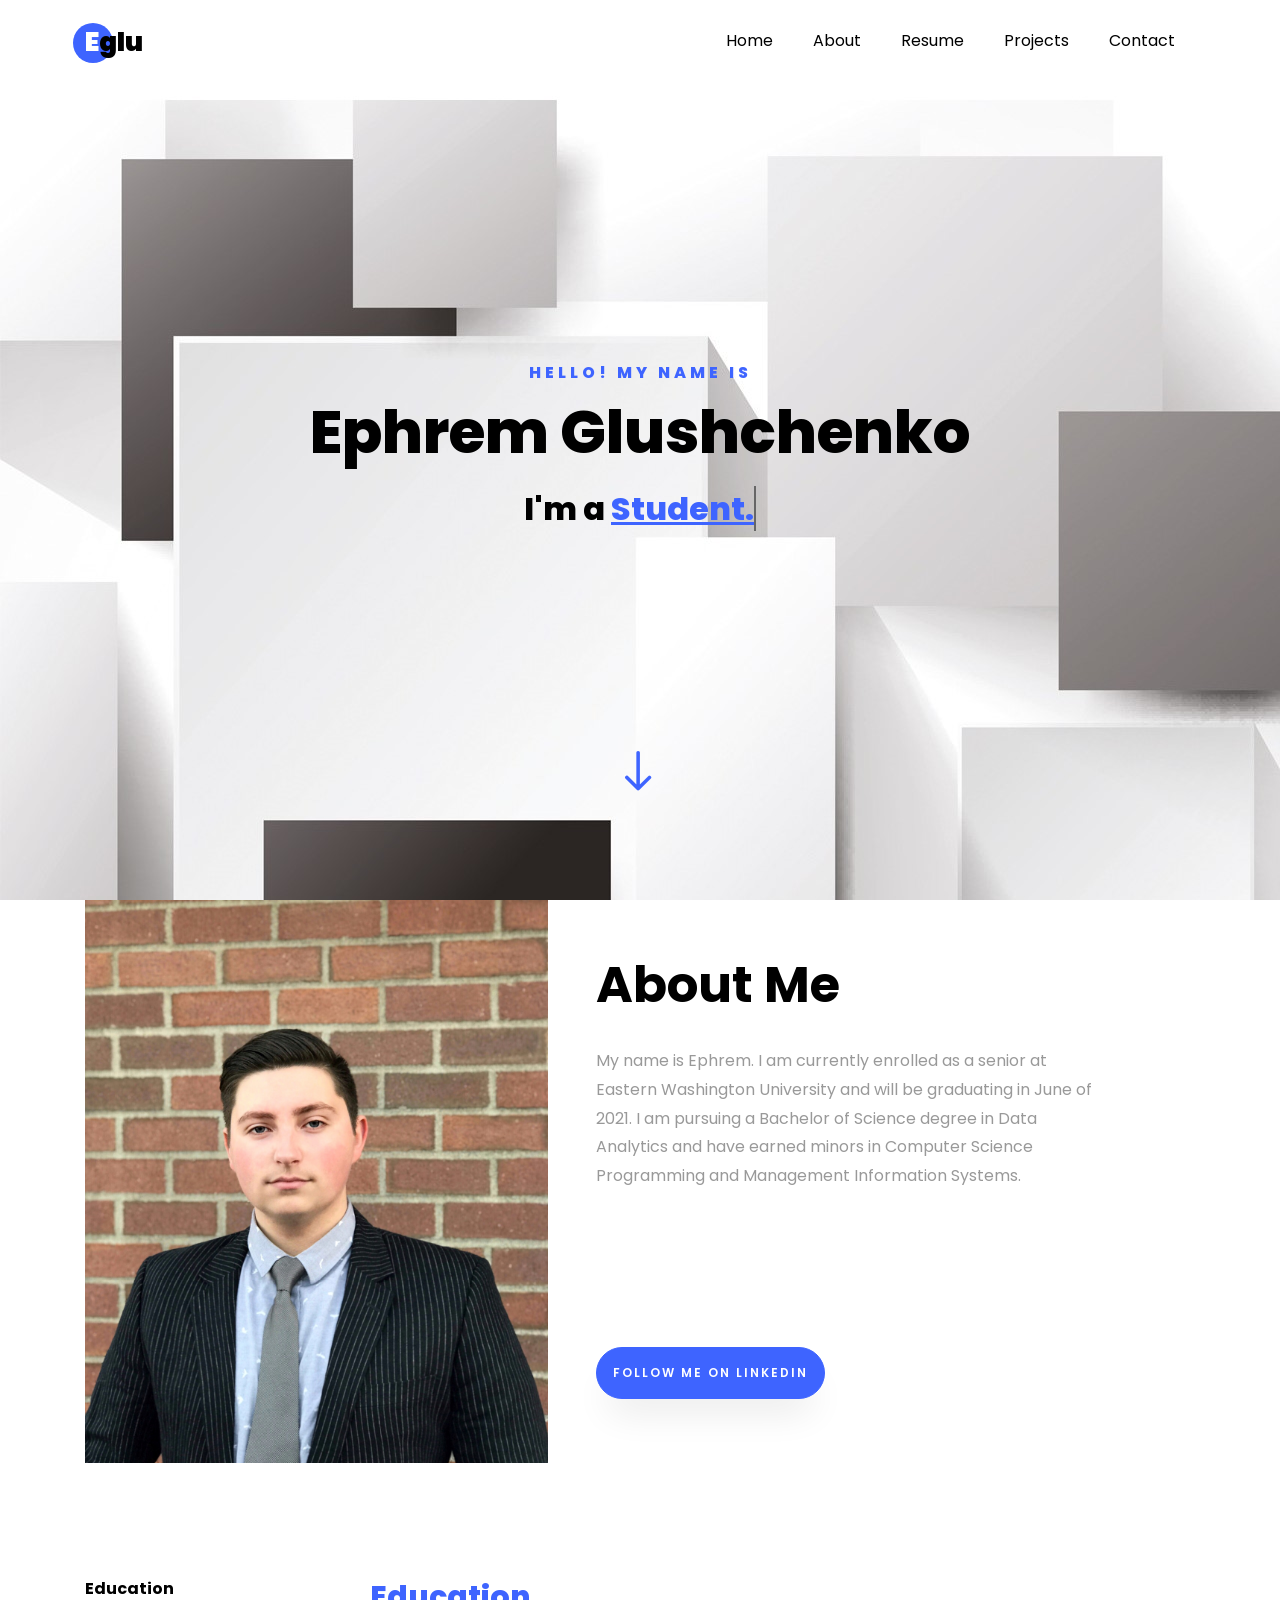
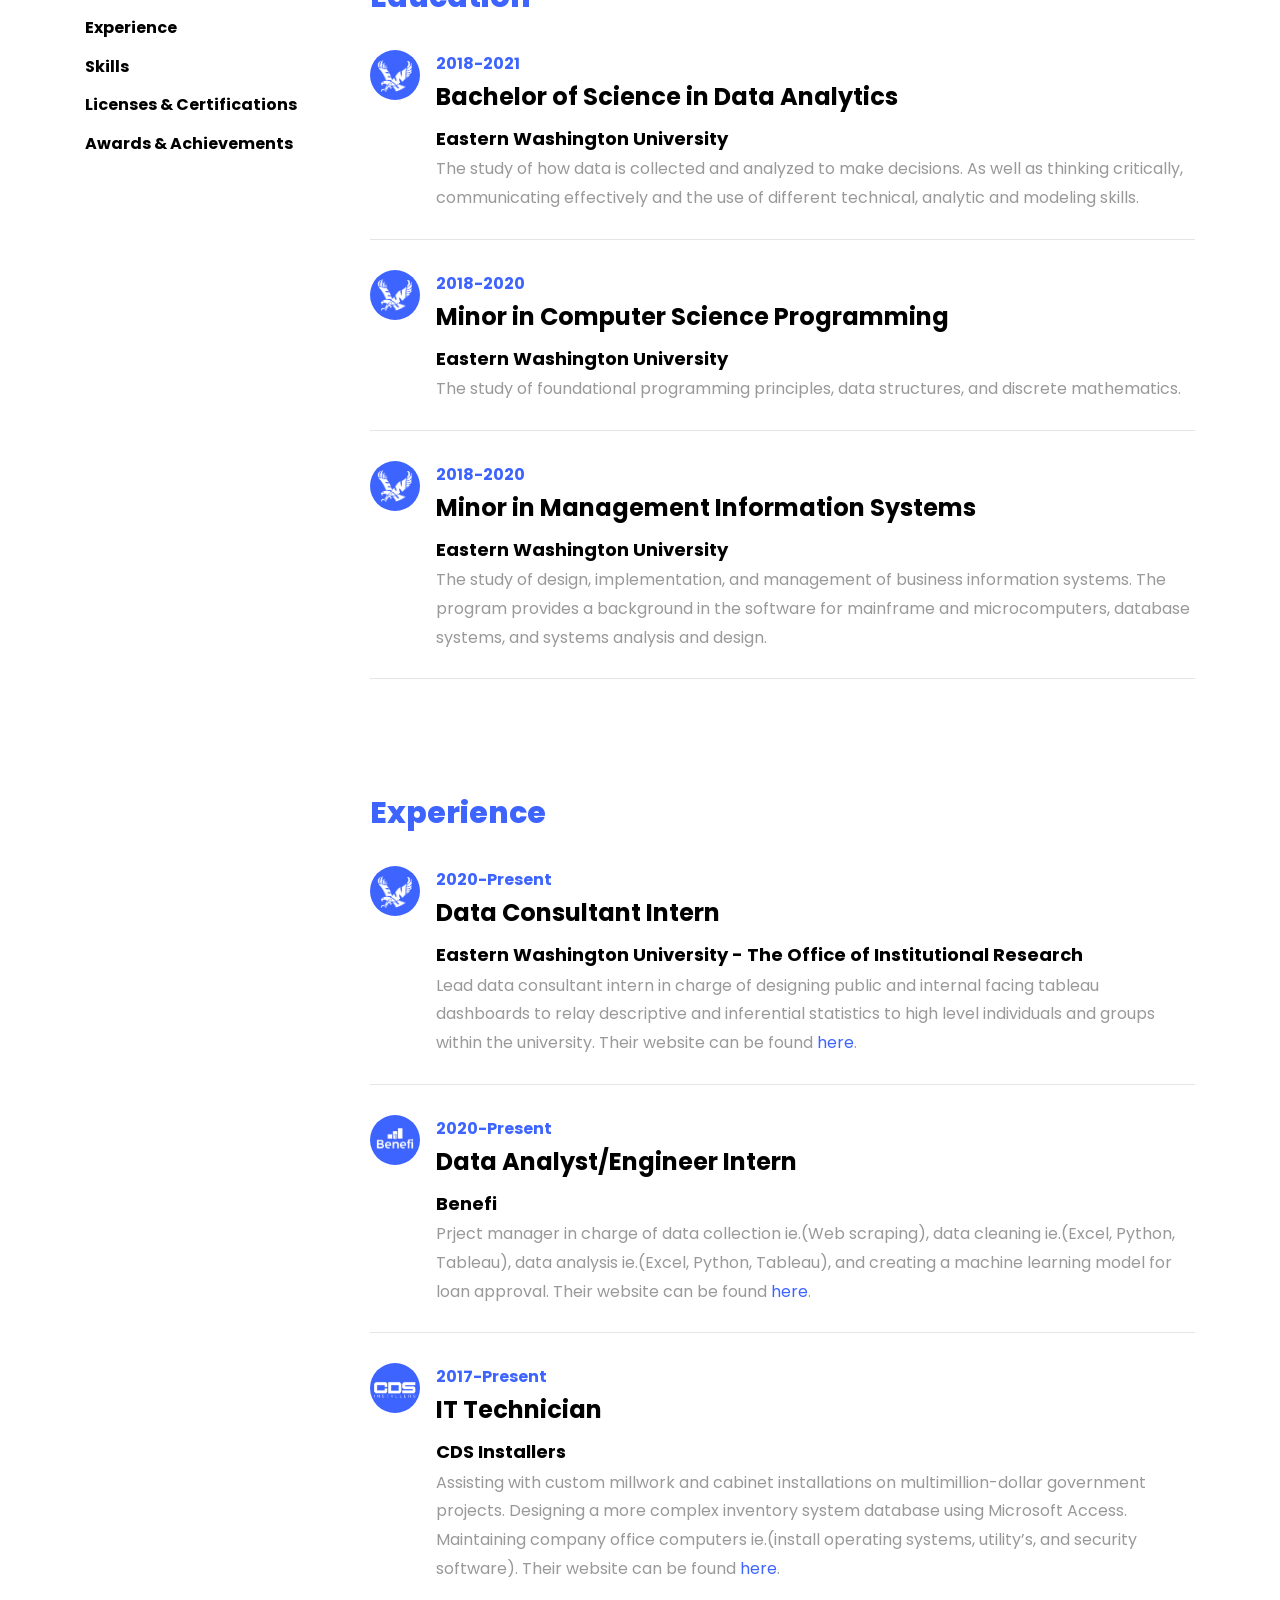
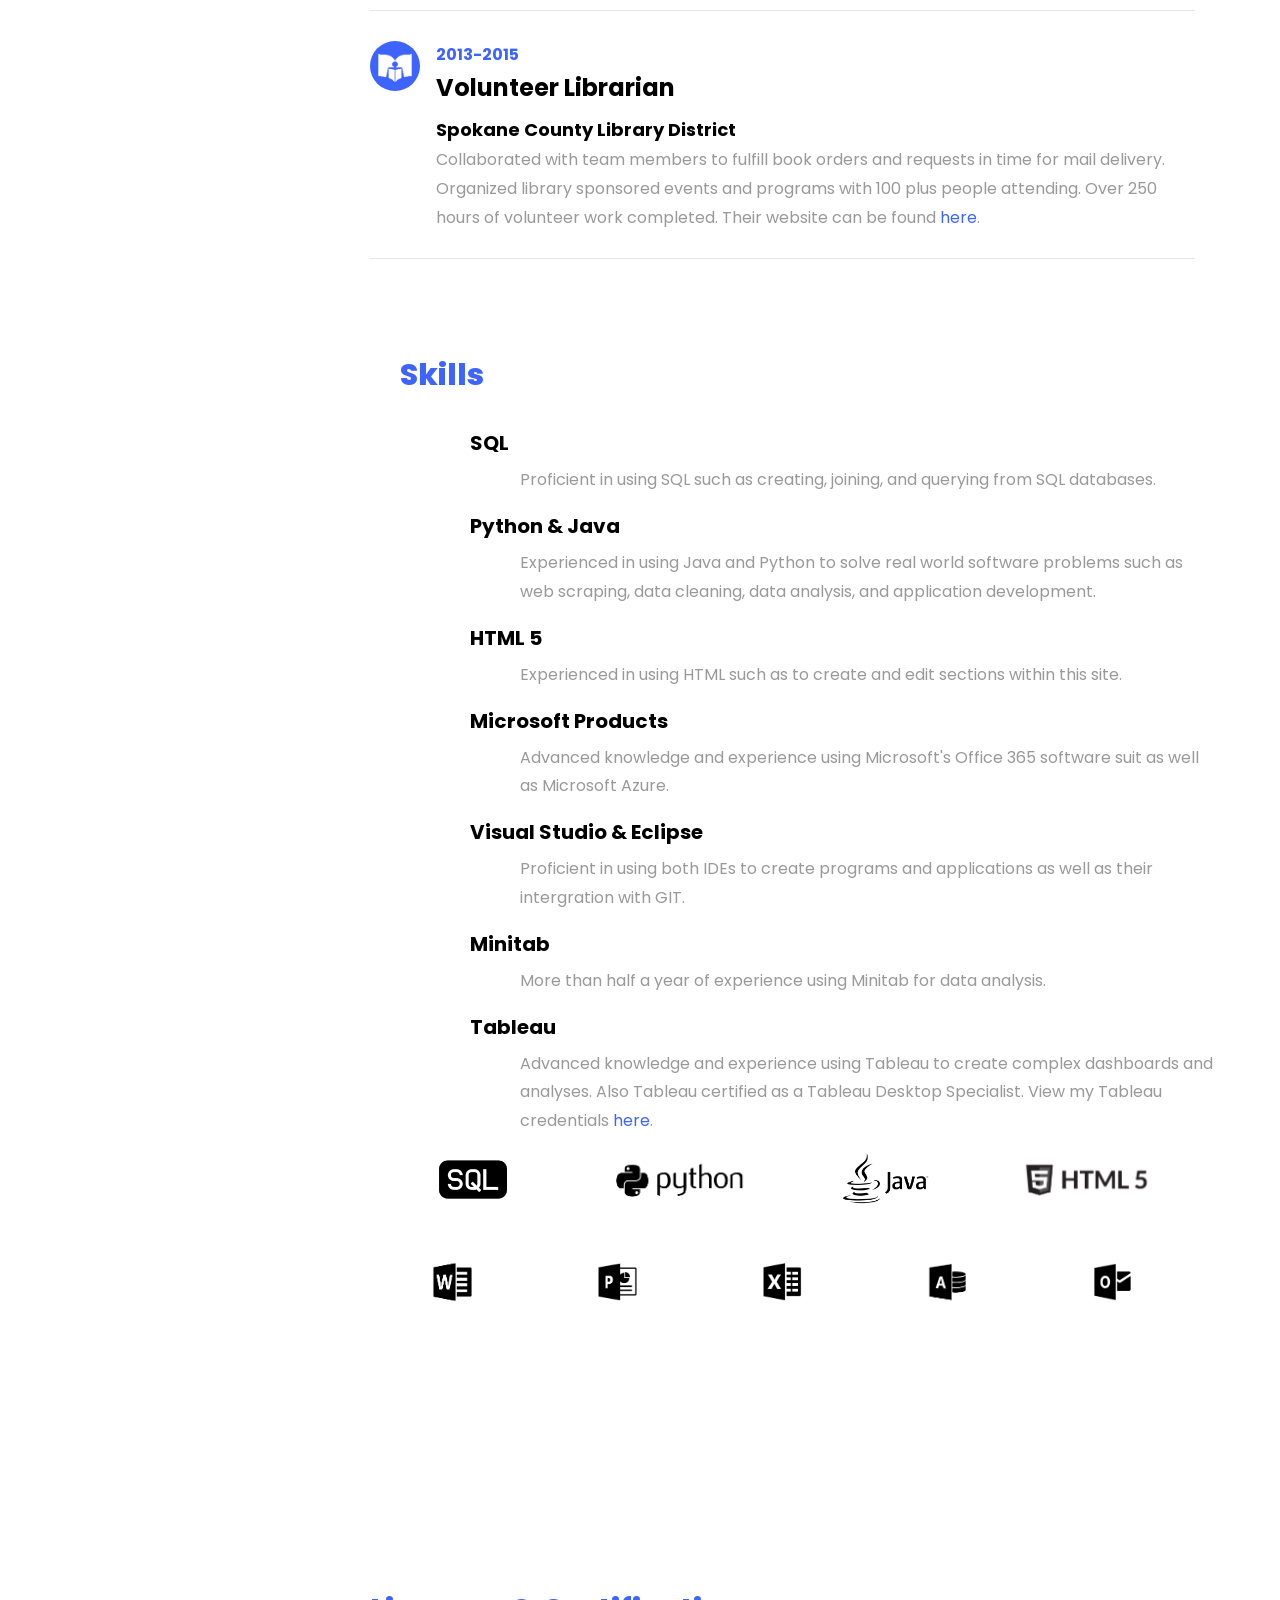
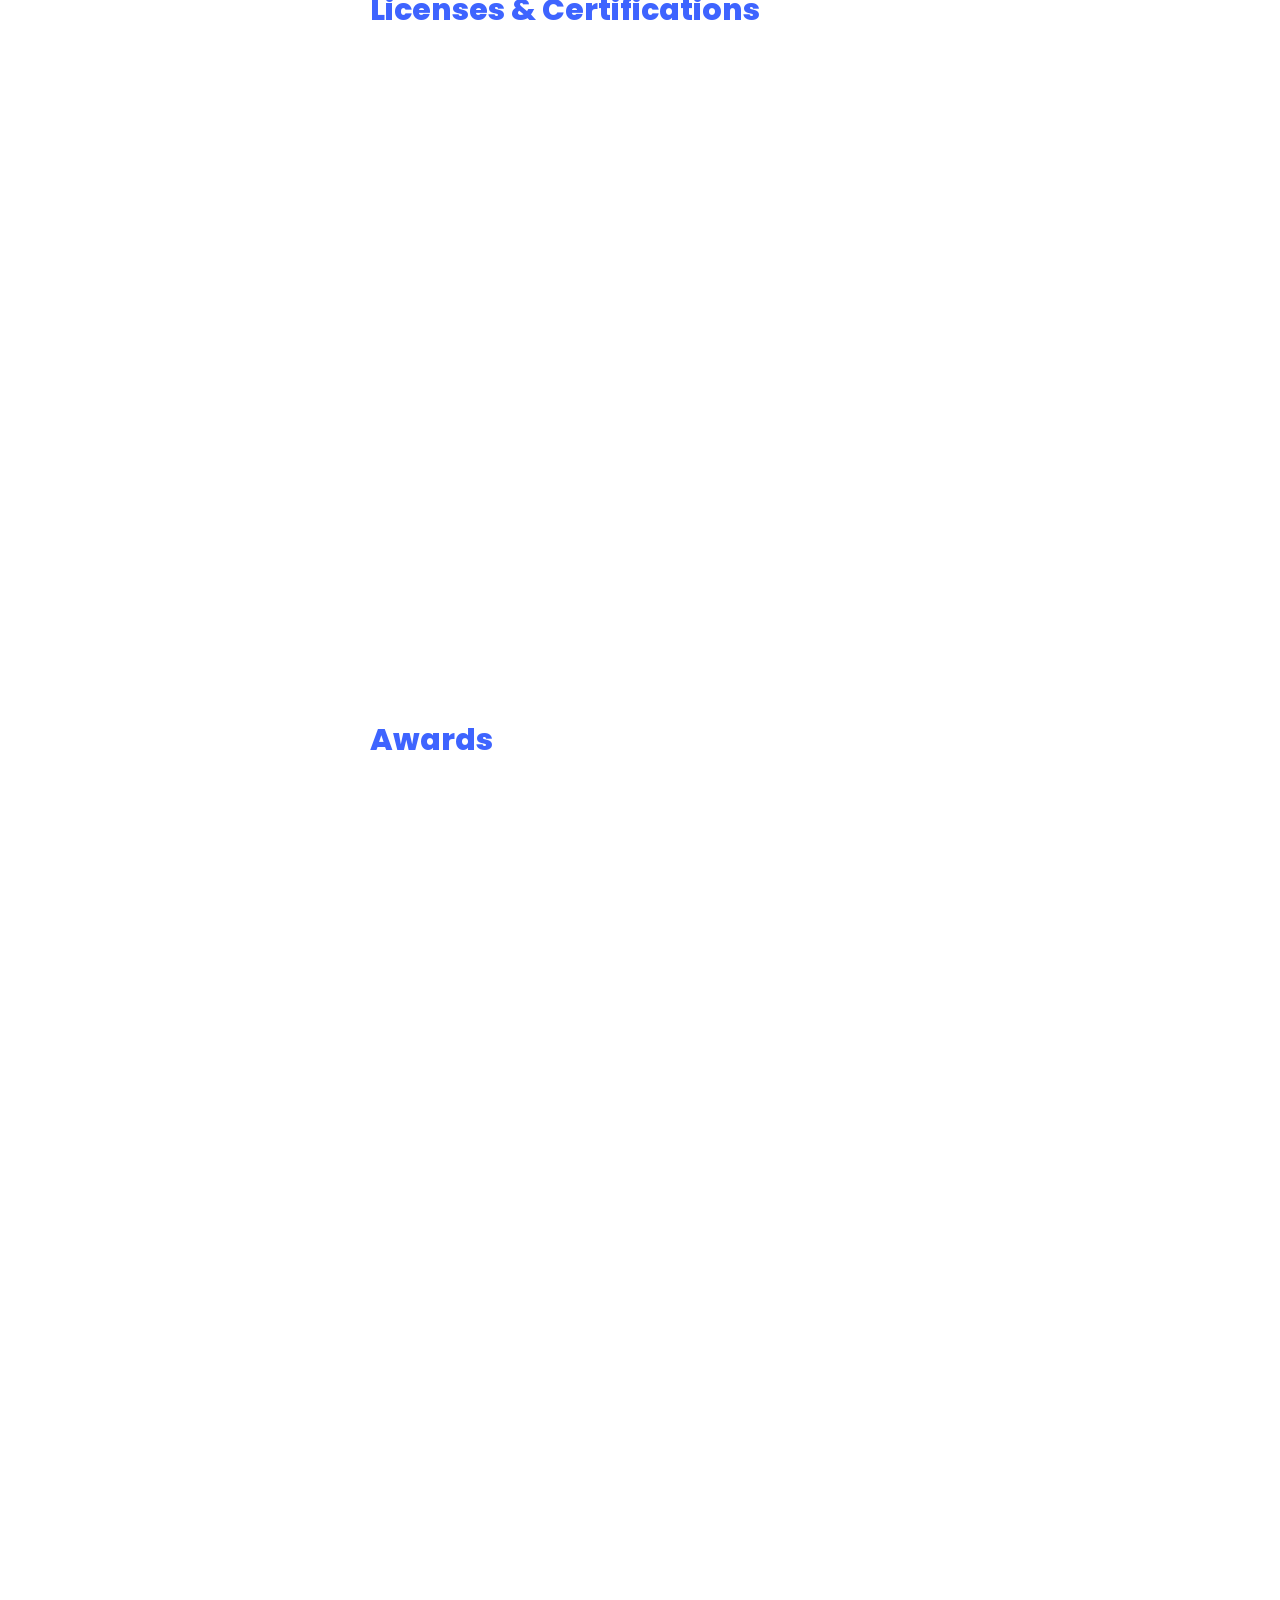
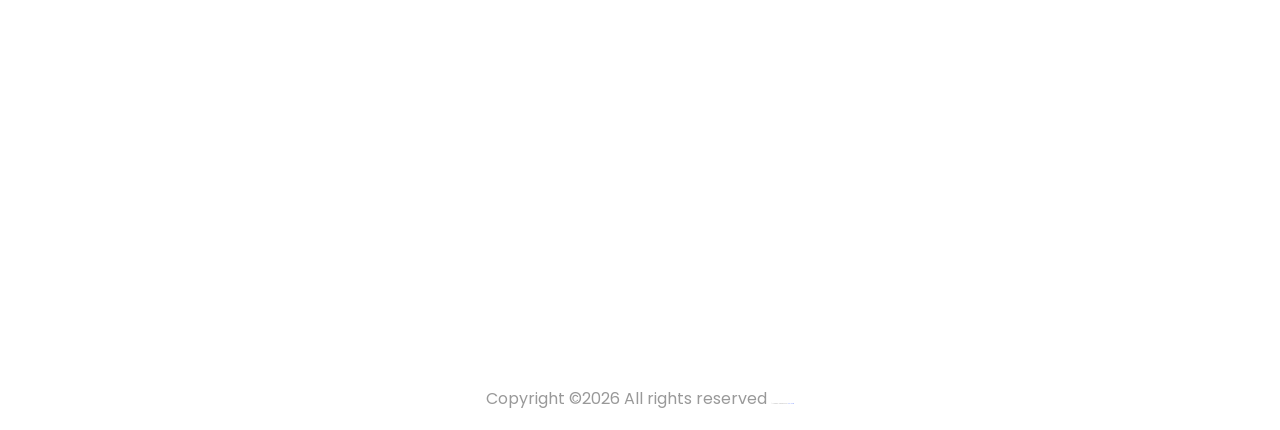
<file: Website/index.html>
<!DOCTYPE html>
<html lang="en">
  <head>
    <title>Ephrem G</title>
    <meta charset="utf-8">
    <meta name="viewport" content="width=device-width, initial-scale=1, shrink-to-fit=no">
    
    <link href="https://fonts.googleapis.com/css?family=Poppins:100,200,300,400,500,600,700,800,900" rel="stylesheet">

    <link rel="stylesheet" href="css/open-iconic-bootstrap.min.css">
    <link rel="stylesheet" href="css/animate.css">
    
    <link rel="stylesheet" href="css/owl.carousel.min.css">
    <link rel="stylesheet" href="css/owl.theme.default.min.css">
    <link rel="stylesheet" href="css/magnific-popup.css">

    <link rel="stylesheet" href="css/aos.css">

    <link rel="stylesheet" href="css/ionicons.min.css">
    
    <link rel="stylesheet" href="css/flaticon.css">
    <link rel="stylesheet" href="css/icomoon.css">
    <link rel="stylesheet" href="css/style.css">
  </head>
  <body data-spy="scroll" data-target=".site-navbar-target" data-offset="300">
	  
	  
    <nav class="navbar navbar-expand-lg navbar-dark ftco_navbar ftco-navbar-light site-navbar-target" id="ftco-navbar">
	    <div class="container">
	      <a class="navbar-brand" href="index.html"><span>E</span>glu</a>
	      <button class="navbar-toggler js-fh5co-nav-toggle fh5co-nav-toggle" type="button" data-toggle="collapse" data-target="#ftco-nav" aria-controls="ftco-nav" aria-expanded="false" aria-label="Toggle navigation">
	        <span class="oi oi-menu"></span> Menu
	      </button>

	      <div class="collapse navbar-collapse" id="ftco-nav">
	        <ul class="navbar-nav nav ml-auto">
	          <li class="nav-item"><a href="#home-section" class="nav-link"><span>Home</span></a></li>
	          <li class="nav-item"><a href="#about-section" class="nav-link"><span>About</span></a></li>
			  <li class="nav-item"><a href="#resume-section" class="nav-link"><span>Resume</span></a></li>
	          <li class="nav-item"><a href="#projects-section" class="nav-link"><span>Projects</span></a></li>
	          <li class="nav-item"><a href="#contact-section" class="nav-link"><span>Contact</span></a></li>
	        </ul>
	      </div>
	    </div>
	  </nav>
	  <section class="hero-wrap js-fullheight">
      <div style="background-image: url(images/White-Abstract-Wallpapers-038.jpg);">
      <div class="container">
        <div class="row no-gutters slider-text js-fullheight justify-content-center align-items-center">
          <div class="col-lg-8 col-md-6 ftco-animate d-flex align-items-center">
          	<div class="text text-center">
          		<span class="subheading">Hello! My name is</span>
		  				<h1>Ephrem Glushchenko</h1>
			  				<h2>I'm a 
								  <span
								     class="txt-rotate"
								     data-period="1000"
								     data-rotate='[ "Student.", "Data Analyst.", " Programmer.", "MIS developer." ]'></span>
								</h2>
							</div>
            </div>
          </div>
        </div>
      </div>
      <div class="mouse" href="#about-section" class="nav-link">
			<a class="mouse-icon"></a>
				<div class="mouse-wheel"><span class="ion-ios-arrow-round-down"></span></div>
			</a>
		</div>
    </section>

    <section class="ftco-about img ftco-section ftco-no-pt ftco-no-pb" id="about-section">
    	<div class="container">
    		<div class="row d-flex no-gutters">
    			<div class="col-md-5 col-lg-5 d-flex">
    				<div class="img-about img d-flex align-items-stretch">
    					<div class="overlay"></div>
	    				<div class="img d-flex align-self-stretch align-items-center" style="background-image:url(images/CoverPhoto.png);">
	    				</div>
    				</div>
    			</div>
    			<div class="col-md-6 col-lg-6 pl-md-5 py-5">
    				<div class="row justify-content-start pb-3">
		          <div class="col-md-12 heading-section ftco-animate">
		          	<h1 class="big">About</h1>
		            <h2 class="mb-4">About Me</h2>
		            <p>My name is Ephrem. I am currently enrolled as a senior at Eastern Washington University and will be graduating in June of 2021. 
						I am pursuing a Bachelor of Science degree in Data Analytics and have earned minors in Computer Science Programming and Management Information Systems.</p>
		            <ul class="about-info mt-4 px-md-0 px-2">
		            	<li class="d-flex"><span> </span> <span> </span></li>
		            	<li class="d-flex"><span> </span> <span> </span></li>
		            	<li class="d-flex"><span> </span> <span> </span></li>
		            	<li class="d-flex"><span> </span> <span> </span></li>
		            	<li class="d-flex"><span> </span> <span> </span></li>
		            	<li class="d-flex"><span> </span> <span> </span></li>
		            </ul>
		          </div>
		        </div>
	        	<div class="counter-wrap ftco-animate d-flex mt-md-3">
             		<div class="text">
              			<p class="mb-4">
							<!-- <span class="number" data-number="50">0</span>
							<span>Completed Projects</span> -->
						</p>
						<p><a href="https://www.linkedin.com/in/ephremg/" class="btn btn-primary py-3 px-3">Follow me on LinkedIn</a></p>
			  		</div>
			  	</div>
	        </div>
		</div>
    </section>

    <section class="ftco-section ftco-no-pb goto-here" id="resume-section">
    	<div class="container">
    		<div class="row">
    			<div class="col-md-3">
				    <nav id="navi">
					    <ul>
					      <li><a href="#page-1">Education</a></li>
					      <li><a href="#page-2">Experience</a></li>
						  <li><a href="#page-3">Skills</a></li>
						  <li><a href="#page-4">Licenses & Certifications</a></li>
						  <li><a href="#page-5">Awards & Achievements</a></li>
					    </ul>
					  </nav>
					</div>
					<div class="col-md-9">
					  <div id="page-1" class= "page one">
					  	<h2 class="heading">Education</h2>
					    <div class="resume-wrap d-flex ftco-animate">
					    	<div class="icon d-flex align-items-center justify-content-center">
					    		<span class="partner"><img src="images/ewu.png" class="img-fluid" alt="Colorlib Template"></span>
					    	</div>
					    	<div class="text pl-3">
		    					<span class="date">2018-2021</span>
		    					<h2>Bachelor of Science in Data Analytics</h2>
		    					<span class="position">Eastern Washington University</span>
		    					<p>The study of how data is collected and analyzed to make decisions. 
									As well as thinking critically, communicating effectively and the use of different technical, analytic and modeling skills.</p>
	    					</div>
	    				</div>
	    				<div class="resume-wrap d-flex ftco-animate">
	    					<div class="icon d-flex align-items-center justify-content-center">
					    		<span class="partner"><img src="images/ewu.png" class="img-fluid" alt="Colorlib Template"></span>
					    	</div>
					    	<div class="text pl-3">
		    					<span class="date">2018-2020</span>
		    					<h2>Minor in Computer Science Programming</h2>
		    					<span class="position">Eastern Washington University</span>
		    					<p>The study of foundational programming principles, data structures, and discrete mathematics.</p>
		    				</div>
	    				</div>
	    				<div class="resume-wrap d-flex ftco-animate">
	    					<div class="icon d-flex align-items-center justify-content-center">
					    		<span class="partner"><img src="images/ewu.png" class="img-fluid" alt="Colorlib Template"></span>
					    	</div>
					    	<div class="text pl-3">
		    					<span class="date">2018-2020</span>
		    					<h2>Minor in Management Information Systems</h2>
		    					<span class="position">Eastern Washington University</span>
		    					<p>The study of design, implementation, and management of business information systems. 
									The program provides a background in the software for mainframe and microcomputers, database systems, and systems analysis and design.</p>
		    				</div>
	    				</div>
					  </div>

					  <div id="page-2" class= "page two">
					  	<h2 class="heading">Experience</h2>
					    <div class="resume-wrap d-flex ftco-animate">
					    	<div class="icon d-flex align-items-center justify-content-center">
					    		<span class="partner"><img src="images/ewu.png" class="img-fluid" alt="Colorlib Template"></span>
					    	</div>
					    	<div class="text pl-3">
		    					<span class="date">2020-Present</span>
		    					<h2>Data Consultant Intern</h2>
		    					<span class="position">Eastern Washington University - The Office of Institutional Research</span>
		    					<p>Lead data consultant intern in charge of designing public and internal facing tableau dashboards to relay descriptive and inferential statistics
									to high level individuals and groups within the university.
									Their website can be found <a href="https://inside.ewu.edu/institutional-research/">here</a>.
								</p>
		    				</div>
						</div>
						<div class="resume-wrap d-flex ftco-animate">
					    	<div class="icon d-flex align-items-center justify-content-center">
					    		<span class="partner"><img src="images/benefi.png" class="img-fluid" alt="Colorlib Template"></span>
					    	</div>
					    	<div class="text pl-3">
		    					<span class="date">2020-Present</span>
		    					<h2>Data Analyst/Engineer Intern</h2>
		    					<span class="position">Benefi</span>
		    					<p>Prject manager in charge of data collection ie.(Web scraping), data cleaning ie.(Excel, Python, Tableau), data analysis ie.(Excel, Python, Tableau), and 
									creating a machine learning model for loan approval.
									Their website can be found <a href="https://benefi.ca/">here</a>.
								</p>
		    				</div>
	    				</div>
	    				<div class="resume-wrap d-flex ftco-animate">
	    					<div class="icon d-flex align-items-center justify-content-center">
					    		<span class="partner"><img src="images/cds.png" class="img-fluid" alt="Colorlib Template"></span>
					    	</div>
					    	<div class="text pl-3">
		    					<span class="date">2017-Present</span>
		    					<h2>IT Technician</h2>
		    					<span class="position">CDS Installers</span>
		    					<p>Assisting with custom millwork and cabinet installations on multimillion-dollar government projects. Designing a more complex inventory system database using Microsoft Access.
									Maintaining company office computers ie.(install operating systems, utility’s, and security software).
									Their website can be found <a href="https://www.cdsinstallers.com/">here</a>.
								</p>
		    				</div>
	    				</div>
	    				<div class="resume-wrap d-flex ftco-animate">
	    					<div class="icon d-flex align-items-center justify-content-center">
					    		<span class="partner"><img src="images/scld.png" class="img-fluid" alt="Colorlib Template"></span>
					    	</div>
					    	<div class="text pl-3">
		    					<span class="date">2013-2015</span>
		    					<h2>Volunteer Librarian</h2>
		    					<span class="position">Spokane County Library District</span>
		    					<p>Collaborated with team members to fulfill book orders and requests in time for mail delivery. Organized library sponsored events and programs with 100 plus people attending.
									Over 250 hours of volunteer work completed. Their website can be found <a href="https://www.scld.org/">here</a>.
								</p>
		    				</div>
						</div>

						<section class="ftco-section ftco-partner" id="resume-section">
							<div class="container">
								<div id="page-3" class= "page three">
								<style type="text/css">
									.ptab {
										margin-left: 120px;
									}
									.tab {
										white-space: nowrap;
										margin-left: 70px;
									}
									#myDIV {
										width: 700px;
									}
								</style>
								
								<div class="col-sm-3 ftco-animate"> 
									<h2 class="heading">Skills</h2>
								</div> 
								<div class="col-sm-3 ftco-animate">
									<h5 class="tab"><strong>SQL</strong></h5>
									<p class="ptab" id="myDIV">Proficient in using SQL such as creating, joining, and querying from SQL databases.</p>
								</div>
								<div class="col-sm-3 ftco-animate">
									<h5 class="tab"><strong>Python & Java</strong></h5>
									<p class="ptab" id="myDIV">Experienced in using Java and Python to solve real world software problems such as web scraping, 
										data cleaning, data analysis, and application development.</p>
								</div>
								<div class="col-sm-3 ftco-animate">
									<h5 class="tab"><strong>HTML 5</strong></h5>
									<p class="ptab" id="myDIV">Experienced in using HTML such as to create and edit sections within this site.</p>
								</div>
								<div class="col-sm-3 ftco-animate">
									<h5 class="tab"><strong>Microsoft Products</strong></h5>
									<p class="ptab" id="myDIV">Advanced knowledge and experience using Microsoft's Office 365 software suit as well as Microsoft Azure.</p>
								</div>
								<div class="col-sm-3 ftco-animate">
									<h5 class="tab"><strong>Visual Studio & Eclipse</strong></h5>
									<p class="ptab" id="myDIV">Proficient in using both IDEs to create programs and applications as well as their intergration with GIT.</p>
								</div>
								<div class="col-sm-3 ftco-animate">
									<h5 class="tab"><strong>Minitab</strong></h5>
									<p class="ptab" id="myDIV">More than half a year of experience using Minitab for data analysis.</p>
								</div>
								<div class="col-sm-3 ftco-animate">
									<h5 class="tab"><strong>Tableau</strong></h5>
									<p class="ptab" id="myDIV">Advanced knowledge and experience using Tableau to create complex dashboards and analyses. Also Tableau certified as a
										Tableau Desktop Specialist. View my Tableau credentials 
										<a href="https://www.youracclaim.com/badges/c286a441-93a7-4f98-8ee1-cd4f46ddb902?source=linked_in_profile">
										here</a>.</p>
								</div>
						  	<!-- </div>
						</section>
						<section class="ftco-section ftco-partner">
							<div class="container"> -->
								<div class="row">
									<div class="col-sm-3 ftco-animate">
										<a class="partner"><img src="images/SQLlogo.png" class="img-fluid" alt="Colorlib Template"></a>
									</div>
									<div class="col-sm-3 ftco-animate">
										<a class="partner"><img src="images/PythonLogo.png" class="img-fluid" alt="Colorlib Template"></a>
									</div>
									<div class="col-sm-3 ftco-animate">
										<a class="partner"><img src="images/partner-3.png" class="img-fluid" alt="Colorlib Template"></a>
									</div>
									<div class="col-sm-3 ftco-animate">
										<a class="partner"><img src="images/HTMLlogo.png" class="img-fluid" alt="Colorlib Template"></a>
									</div>
								</div>
								<div class="row">
									<div class="col-sm ftco-animate">
										<a class="partner"><img src="images/Clear.png" class="img-fluid" alt="Colorlib Template"></a>
									</div>
									<div class="col-sm ftco-animate">
										<a class="partner"><img src="images/Clear.png" class="img-fluid" alt="Colorlib Template"></a>
									</div>
									<div class="col-sm ftco-animate">
										<a class="partner"><img src="images/Clear.png" class="img-fluid" alt="Colorlib Template"></a>
									</div>
									<div class="col-sm ftco-animate">
										<a class="partner"><img src="images/Clear.png" class="img-fluid" alt="Colorlib Template"></a>
									</div>
								</div>
								<div class="row">
									<div class="col-sm ftco-animate">
										<a class="partner"><img src="images/WordLogo.png" class="img-fluid" alt="Colorlib Template"></a>
									</div>
									<div class="col-sm ftco-animate">
										<a class="partner"><img src="images/PowerpointLogo.png" class="img-fluid" alt="Colorlib Template"></a>
									</div>
									<div class="col-sm ftco-animate">
										<a class="partner"><img src="images/ExcelLogo.png" class="img-fluid" alt="Colorlib Template"></a>
									</div>
									<div class="col-sm ftco-animate">
										<a class="partner"><img src="images/AccessLogo.png" class="img-fluid" alt="Colorlib Template"></a>
									</div>
									<div class="col-sm ftco-animate">
										<a class="partner"><img src="images/OutlookLogo.png" class="img-fluid" alt="Colorlib Template"></a>
									</div>
								</div>
								<div class="row">
									<div class="col-sm ftco-animate">
										<a class="partner"><img src="images/Clear.png" class="img-fluid" alt="Colorlib Template"></a>
									</div>
									<div class="col-sm ftco-animate">
										<a class="partner"><img src="images/Clear.png" class="img-fluid" alt="Colorlib Template"></a>
									</div>
									<div class="col-sm ftco-animate">
										<a class="partner"><img src="images/Clear.png" class="img-fluid" alt="Colorlib Template"></a>
									</div>
									<div class="col-sm ftco-animate">
										<a class="partner"><img src="images/Clear.png" class="img-fluid" alt="Colorlib Template"></a>
									</div>
								</div>
								
								<div class="row">
									<div class="col-sm-3 ftco-animate">
										<a class="partner"><img src="images/VisualStudioLogo.png" class="img-fluid" alt="Colorlib Template"></a>
									</div>
									<div class="col-sm-3 ftco-animate">
										<a class="partner"><img src="images/EclipseJavaLogo.png" class="img-fluid" alt="Colorlib Template"></a>
									</div>
									<div class="col-sm-3 ftco-animate">
										<a class="partner"><img src="images/Minitab_Logo.png" class="img-fluid" alt="Colorlib Template"></a>
									</div>
									<div class="col-sm-3 ftco-animate">
										<a class="partner"><img src="images/TableauLogo.png" class="img-fluid" alt="Colorlib Template"></a>
									</div>
								</div>
							</div>
						</section> 

					  <div id="page-4" class= "page four">
					    <h2 class="heading">Licenses & Certifications</h2>
					    <div class="resume-wrap d-flex ftco-animate">
					    	<div class="icon d-flex align-items-center justify-content-center">
					    		<span class="partner"><img src="images/tableau-software.png" class="img-fluid" alt="Colorlib Template"></span>
					    	</div>
					    	<div class="text pl-3">
		    					<span class="date">Issued December 2020 - No Expiration Date</span>
		    					<h2>Tableau Desktop Specialist</h2>
		    					<span class="position">Tableau Software</span>
		    					<p><a href="https://www.youracclaim.com/badges/c286a441-93a7-4f98-8ee1-cd4f46ddb902?source=linked_in_profile">Click here to see credential</a></p>
	    					</div>
	    				</div>
	    				<div class="resume-wrap d-flex ftco-animate">
	    					<div class="icon d-flex align-items-center justify-content-center">
					    		<span class="partner"><img src="images/microsoft.png" class="img-fluid" alt="Colorlib Template"></span>
					    	</div>
					    	<div class="text pl-3">
		    					<span class="date">Issued November 2020 - No Expiration Date</span>
		    					<h2>Microsoft Certified: Azure AI Fundamentals</h2>
		    					<span class="position">Microsoft</span>
		    					<p><a href="https://www.youracclaim.com/badges/31a0af2e-2a35-4f75-a38f-81e8f08c3056?source=linked_in_profile">Click here to see credential</a></p>
		    				</div>
						</div>
						<div class="resume-wrap d-flex ftco-animate">
	    					<div class="icon d-flex align-items-center justify-content-center">
					    		<span class="partner"><img src="images/microsoft.png" class="img-fluid" alt="Colorlib Template"></span>
					    	</div>
					    	<div class="text pl-3">
		    					<span class="date">Issued October 2020 - No Expiration Date</span>
		    					<h2>Microsoft Certified: Azure Fundamentals</h2>
		    					<span class="position">Microsoft</span>
		    					<p><a href="https://www.youracclaim.com/badges/d4463e12-855c-4244-91b2-797d814643e8?source=linked_in_profile">Click here to see credential</a></p>
		    				</div>
	    				</div>
						</div>
					  </div>

					  <div id="page-5" class= "page five">
					    <h2 class="heading">Awards</h2>
					    <div class="resume-wrap d-flex ftco-animate">
					    	<div class="icon d-flex align-items-center justify-content-center">
					    		<span class="partner"><img src="images/ewu.png" class="img-fluid" alt="Colorlib Template"></span>
					    	</div>
					    	<div class="text pl-3">
		    					<span class="date">2017-2020</span>
		    					<h2>Dean's Honor Roll - Academic Achievement</h2>
		    					<span class="position">Eastern Washington University</span>
		    					<p>The EWU Dean's List is released after every fall, winter and spring quarter and consists of 
									undergraduate student who earns 12 quality hours and receives a GPA of 3.5 or better are placed on the Dean's List.</p>
	    					</div>
	    				</div>
	    				<div class="resume-wrap d-flex ftco-animate">
	    					<div class="icon d-flex align-items-center justify-content-center">
					    		<span class="partner"><img src="images/ewu.png" class="img-fluid" alt="Colorlib Template"></span>
					    	</div>
					    	<div class="text pl-3">
		    					<span class="date">2017-2020</span>
		    					<h2>Presidential Scholarship - Academic Achievement</h2>
		    					<span class="position">Eastern Washington University</span>
		    					<p>To qualify, admitted students must have a 3.8 or higher cumulative high school GPA or 1250+SAT/28+ ACT.</p>
		    				</div>
						</div>
						<div class="resume-wrap d-flex ftco-animate">
	    					<div class="icon d-flex align-items-center justify-content-center">
					    		<span class="partner"><img src="images/ewu.png" class="img-fluid" alt="Colorlib Template"></span>
					    	</div>
					    	<div class="text pl-3">
		    					<span class="date">2020</span>
		    					<h2>Dean's Leadership Endowed Scholarship</h2>
		    					<span class="position">Eastern Washington University</span>
		    					<p>The recipient must be a student in good standing at Eastern Washington University maintaining a minimum 3.0 grade point average (GPA), 
									attend EWU full time during the academic year 2019-2020, and not been found responsible in an academic integrity violation as well as
									be able to demonstrate academic achievement, academic or community leadership, personal integrity, and community service.</p>
		    				</div>
	    				</div>
	    				<div class="resume-wrap d-flex ftco-animate">
	    					<div class="icon d-flex align-items-center justify-content-center">
					    		<span class="partner"><img src="images/ewu.png" class="img-fluid" alt="Colorlib Template"></span>
					    	</div>
					    	<div class="text pl-3">
		    					<span class="date">2019-2020</span>
		    					<h2>ASEWU Student Government - Academic Committee/President’s Student Advisory Council</h2>
		    					<span class="position">Eastern Washington University</span>
		    					<p>The Academic Committee is responsible for giving students the opportunity to
									discuss issues pertaining to academic affairs, connect students
									from each college at Eastern Washington University, strive to
									focus on student academic success, and increase student
									involvement.</p>
		    				</div>
	    				</div>
						<div class="resume-wrap d-flex ftco-animate">
	    					<div class="icon d-flex align-items-center justify-content-center">
					    		<span class="partner"><img src="images/ewu.png" class="img-fluid" alt="Colorlib Template"></span>
					    	</div>
					    	<div class="text pl-3">
		    					<span class="date">2020</span>
		    					<h2>2020 USASBE EWU Entrepreneurship - Eagles $40,000 StartUp Challenge</h2>
		    					<span class="position">Eastern Washington University</span>
		    					<p>The Eagles $40,000 StartUp Challenge is a fun collaborative student startup pitch competition for students of any major, experience, 
									and class-standing! We provide resources for students who are passionate about their innovative ideas and help turn them into new businesses or 
									nonprofits. Students who compete will have access to money, resources, gain valuable mentoring and a resume-worthy experience. I completed Stage 2
									and distinguished myself by being in the top 0.5% of EWU students to earn this award.</p>
		    				</div>
						</div>
						<div class="resume-wrap d-flex ftco-animate">
	    					<div class="icon d-flex align-items-center justify-content-center">
					    		<span class="partner"><img src="images/ewu.png" class="img-fluid" alt="Colorlib Template"></span>
					    	</div>
					    	<div class="text pl-3">
		    					<span class="date">2020</span>
		    					<h2>College of Business Student Advisory Council</h2>
								<span class="position">Eastern Washington University</span>
								<p>Sitting member of the CBSAC</p>
		    				</div>
						</div>
					  </div>
					</div>
			  </div>
    	</div>
    </section>
 

    <section class="ftco-section ftco-project" id="projects-section">
    	<div class="container-fluid px-md-0">
    		<div class="row no-gutters justify-content-center pb-5">
          <div class="col-md-12 heading-section text-center ftco-animate">
          	<h1 class="big big-2">Projects</h1>
            <h2 class="mb-4">My Projects</h2>
			<!-- <p>Click on the following fields to see the projects I have completed within each field of study</p> -->
			<p>Coming soon, completed projects for each field of study</p>
          </div>
        </div>
    		<div class="row no-gutters">
    			<div class="col-md-4">
    				<div class="project img ftco-animate d-flex justify-content-center align-items-center" style="background-image: url(images/DataAnalytics.png);">
	    				<div class="text-center p-4">
							<h2><a style="color:red"><b>COMING SOON</b></a></h2>
	    					<h3><a href="#" style="color:white">Data Analytics</a></h3>
	    					<span style="color:lightgray">Major</span>
	    				</div>
    				</div>
  				</div>
  				<div class="col-md-4">
    				<div class="project img ftco-animate d-flex justify-content-center align-items-center" style="background-image: url(images/Programming.jpg.png);">
	    				<div class="text-center p-4">
							<h2><a style="color:red"><b>COMING SOON</b></a></h2>
	    					<h3><a href="#" style="color:white">Computer Science Programming</a></h3>
	    					<span style="color:lightgray">Minor</span>
	    				</div>
    				</div>
  				</div>

    			<div class="col-md-4">
    				<div class="project img ftco-animate d-flex justify-content-center align-items-center" style="background-image: url(images/MIS.png);">
	    				<div class="text-center p-4">
							<h2><a style="color:red"><b>COMING SOON</b></a></h2>
	    					<h3><a href="#" style="color:white">Management Information Systems (MIS)</a></h3>
							<span style="color:lightgray">Minor</span>
	    				</div>
    				</div>
    			</div>
    		</div>
    	</div>
	</section>
	

    <section class="ftco-section contact-section ftco-no-pb" id="contact-section">
      <div class="container">
      	<div class="row justify-content-center mb-5 pb-3">
          <div class="col-md-7 heading-section text-center ftco-animate">
            <h1 class="big big-2">Contact</h1>
            <h2 class="mb-4">Contact Me</h2>
            <p>If you would like to contact me, please message me using <a href="https://www.linkedin.com/in/ephremg/">LinkedIn</a></p>
          </div>
        </div>

        <!-- <div class="row d-flex contact-info mb-5">
          <div class="col-md-6 col-lg-3 d-flex ftco-animate"></div>
        </div>

        <div class="row no-gutters block-9">
          <div class="col-md-6 order-md-last d-flex">
            <form action="#" class="bg-light p-4 p-md-5 contact-form">
              <div class="form-group">
                <input type="text" class="form-control" placeholder="Your Name">
              </div>
              <div class="form-group">
                <input type="text" class="form-control" placeholder="Your Email">
              </div>
              <div class="form-group">
                <input type="text" class="form-control" placeholder="Subject">
              </div>
              <div class="form-group">
                <textarea name="" id="" cols="30" rows="7" class="form-control" placeholder="Message"></textarea>
              </div>
              <div class="form-group">
                <input type="submit" value="Send Message" class="btn btn-primary py-3 px-5">
              </div>
            </form>
          
          </div>

          <div class="col-md-5 d-flex">
          	<div class="img" style="background-image: url(images/CoverPhoto.png);"></div>
          </div>
        </div>
      </div>
    </section> -->
	
	<footer>
      <div class="container">
        <div class="row mb-1"></div>
        <div class="row">
          <div class="col-md-12 text-center">

            <p><!-- Link back to Colorlib can't be removed. Template is licensed under CC BY 3.0. -->
  Copyright &copy;<script>document.write(new Date().getFullYear());</script> All rights reserved </a><a style="font-size:1px">| This template is made by <a href="https://colorlib.com" target="_blank" style="font-size:1px">Colorlib</a></p>
   <!-- Link back to Colorlib can't be removed. Template is licensed under CC BY 3.0. --></p>
          </div>
        </div>
      </div>
    </footer>
    
  

  <!-- loader -->
  <div id="ftco-loader" class="show fullscreen"><svg class="circular" width="48px" height="48px"><circle class="path-bg" cx="24" cy="24" r="22" fill="none" stroke-width="4" stroke="#eeeeee"/><circle class="path" cx="24" cy="24" r="22" fill="none" stroke-width="4" stroke-miterlimit="10" stroke="#F96D00"/></svg></div>


  <script src="js/jquery.min.js"></script>
  <script src="js/jquery-migrate-3.0.1.min.js"></script>
  <script src="js/popper.min.js"></script>
  <script src="js/bootstrap.min.js"></script>
  <script src="js/jquery.easing.1.3.js"></script>
  <script src="js/jquery.waypoints.min.js"></script>
  <script src="js/jquery.stellar.min.js"></script>
  <script src="js/owl.carousel.min.js"></script>
  <script src="js/jquery.magnific-popup.min.js"></script>
  <script src="js/aos.js"></script>
  <script src="js/jquery.animateNumber.min.js"></script>
  <script src="js/scrollax.min.js"></script>
  <script src="js/main.js"></script>
  </body>
</html>
</file>
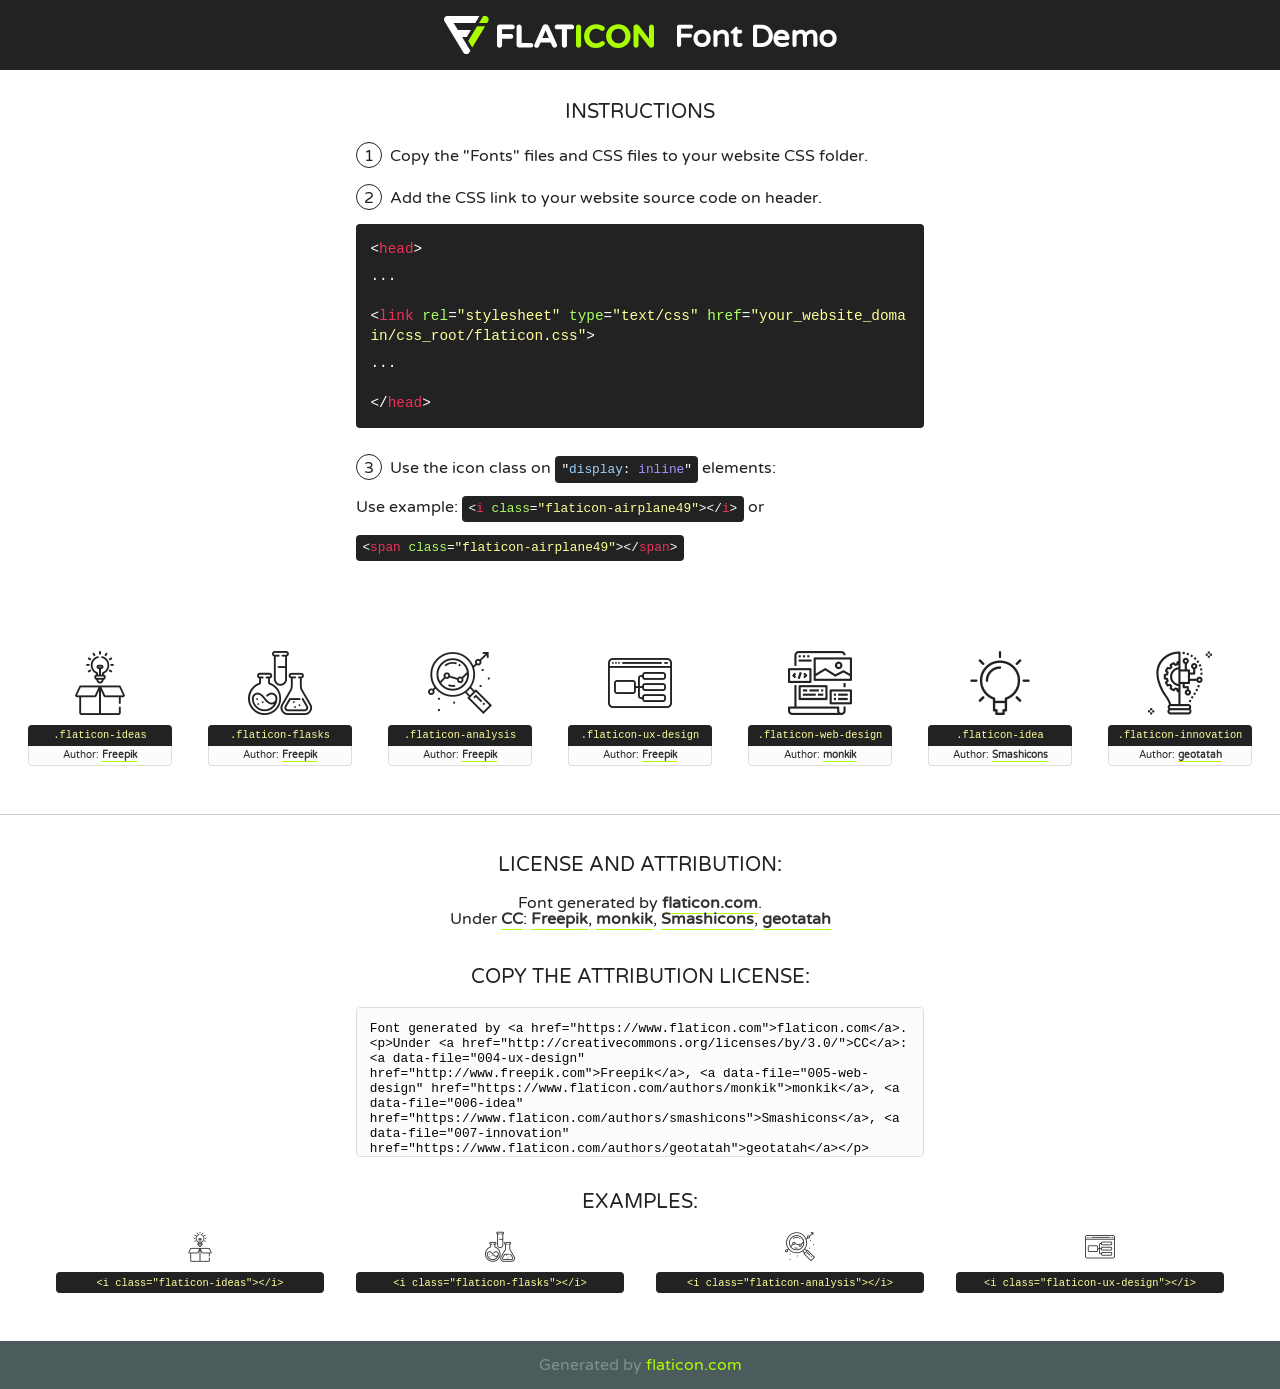
<file: fonts/flaticon/font/flaticon.html>
<!DOCTYPE html>
<!--
  Flaticon icon font: Flaticon
  Creation date: 20/03/2019 02:18
-->
<html>
<!DOCTYPE html>
<html>

<head>
    <title>Flaticon WebFont</title>
    <link href="http://fonts.googleapis.com/css?family=Varela+Round" rel="stylesheet" type="text/css" />
    <link rel="stylesheet" type="text/css" href="flaticon.css">
    <meta charset="UTF-8">
    <style>
    html, body, div, span, applet, object, iframe,
    h1, h2, h3, h4, h5, h6, p, blockquote, pre,
    a, abbr, acronym, address, big, cite, code,
    del, dfn, em, img, ins, kbd, q, s, samp,
    small, strike, strong, sub, sup, tt, var,
    b, u, i, center,
    dl, dt, dd, ol, ul, li,
    fieldset, form, label, legend,
    table, caption, tbody, tfoot, thead, tr, th, td,
    article, aside, canvas, details, embed, 
    figure, figcaption, footer, header, hgroup, 
    menu, nav, output, ruby, section, summary,
    time, mark, audio, video {
        margin: 0;
        padding: 0;
        border: 0;
        font-size: 100%;
        font: inherit;
        vertical-align: baseline;
    }
    /* HTML5 display-role reset for older browsers */
    article, aside, details, figcaption, figure, 
    footer, header, hgroup, menu, nav, section {
        display: block;
    }
    body {
        line-height: 1;
    }
    ol, ul {
        list-style: none;
    }
    blockquote, q {
        quotes: none;
    }
    blockquote:before, blockquote:after,
    q:before, q:after {
        content: '';
        content: none;
    }
    table {
        border-collapse: collapse;
        border-spacing: 0;
    }
    body {
        font-family: 'Varela Round', Helvetica, Arial, sans-serif;
        font-size: 16px;
        color: #222;
    }
    a {
        color: #333;
        border-bottom: 1px solid #a9fd00;
        font-weight: bold;
        text-decoration: none;
    }
    * {
        -moz-box-sizing: border-box;
        -webkit-box-sizing: border-box;
        box-sizing: border-box;
        margin: 0;
        padding: 0;
    }
    [class^="flaticon-"]:before, [class*=" flaticon-"]:before, [class^="flaticon-"]:after, [class*=" flaticon-"]:after {
        font-family: Flaticon;
        font-size: 30px;
        font-style: normal;
        margin-left: 20px;
        color: #333;
    }
    .wrapper {
        max-width: 600px;
        margin: auto;
        padding: 0 1em;
    }
    .title {
        font-size: 1.25em;
        text-align: center;
        margin-bottom: 1em;
        text-transform: uppercase;
    }
    header {
        text-align: center;
        background-color: #222;
        color: #fff;
        padding: 1em;
    }
    header .logo {
        width: 210px;
        height: 38px;
        display: inline-block;
        vertical-align: middle;
        margin-right: 1em;
        border: none;
    }
    header strong {
        font-size: 1.95em;
        font-weight: bold;
        vertical-align: middle;
        margin-top: 5px;
        display: inline-block;
    }
    .demo {
        margin: 2em auto;
        line-height: 1.25em;
    }
    .demo ul li {
        margin-bottom: 1em;
    }
    .demo ul li .num {
        color: #222;
        border-radius: 20px;
        display: inline-block;
        width: 26px;
        padding: 3px;
        height: 26px;
        text-align: center;
        margin-right: 0.5em;
        border: 1px solid #222;
    }
    .demo ul li code {
        background-color: #222;
        border-radius: 4px;
        padding: 0.25em 0.5em;
        display: inline-block;
        color: #fff;
        font-family: Consolas,Monaco,Lucida Console,Liberation Mono,DejaVu Sans Mono,Bitstream Vera Sans Mono,Courier New, monospace;
        font-weight: lighter;
        margin-top: 1em;
        font-size: 0.8em;
        word-break: break-all;
    }
    .demo ul li code.big {
        padding: 1em;
        font-size: 0.9em;
    }
    .demo ul li code .red {
        color: #EF3159;
    }
    .demo ul li code .green {
        color: #ACFF65;
    }
    .demo ul li code .yellow {
        color: #FFFF99;
    }
    .demo ul li code .blue {
        color: #99D3FF;
    }
    .demo ul li code .purple {
        color: #A295FF;
    }
    .demo ul li code .dots {
        margin-top: 0.5em;
        display: block;
    }
    #glyphs {
        border-bottom: 1px solid #ccc;
        padding: 2em 0;
        text-align: center;
    }
    .glyph {
        display: inline-block;
        width: 9em;
        margin: 1em;
        text-align: center;
        vertical-align: top;
        background: #FFF;
    }
    .glyph .glyph-icon {
        padding: 10px;
        display: block;
        font-family:"Flaticon";
        font-size: 64px;
        line-height: 1;
    }
    .glyph .glyph-icon:before {
        font-size: 64px;
        color: #222;
        margin-left: 0;
    }
    .class-name {
        font-size: 0.65em;
        background-color: #222;
        color: #fff;
        border-radius: 4px 4px 0 0;
        padding: 0.5em;
        color: #FFFF99;
        font-family: Consolas,Monaco,Lucida Console,Liberation Mono,DejaVu Sans Mono,Bitstream Vera Sans Mono,Courier New, monospace;
    }
    .author-name {
        font-size: 0.6em;
        background-color: #fcfcfd;
        border: 1px solid #DEDEE4;
        border-top: 0;
        border-radius: 0 0 4px 4px;
        padding: 0.5em;
    }
    .class-name:last-child {
        font-size: 10px;
        color:#888;
    }
    .class-name:last-child a {
        font-size: 10px;
        color:#555;
    }
    .class-name:last-child a:hover {
        color:#a9fd00;
    }
    .glyph > input {
        display: block;
        width: 100px;
        margin: 5px auto;
        text-align: center;
        font-size: 12px;
        cursor: text;
    }
    .glyph > input.icon-input {
        font-family:"Flaticon";
        font-size: 16px;
        margin-bottom: 10px;
    }
    .attribution .title {
        margin-top: 2em;
    }
    .attribution textarea {
        background-color: #fcfcfd;
        padding: 1em;
        border: none;
        box-shadow: none;
        border: 1px solid #DEDEE4;
        border-radius: 4px;
        resize: none;
        width: 100%;
        height: 150px;
        font-size: 0.8em;
        font-family: Consolas,Monaco,Lucida Console,Liberation Mono,DejaVu Sans Mono,Bitstream Vera Sans Mono,Courier New, monospace;
        -webkit-appearance: none;
    }
    .iconsuse {
        margin: 2em auto;
        text-align: center;
        max-width: 1200px;
    }
    .iconsuse:after {
        content: '';
        display: table;
        clear: both;
    }
    .iconsuse .image {
        float: left;
        width: 25%;
        padding: 0 1em;
    }
    .iconsuse .image p {
        margin-bottom: 1em;
    }
    .iconsuse .image span {
        display: block;
        font-size: 0.65em;
        background-color: #222;
        color: #fff;
        border-radius: 4px;
        padding: 0.5em;
        color: #FFFF99;
        margin-top: 1em;
        font-family: Consolas,Monaco,Lucida Console,Liberation Mono,DejaVu Sans Mono,Bitstream Vera Sans Mono,Courier New, monospace;
    }
    #footer {
        text-align: center;
        background-color: #4C5B5C;
        color: #7c9192;
        padding: 1em;
    }
    #footer a {
        border: none;
        color: #a9fd00;
        font-weight: normal;
    }
    @media (max-width: 960px) {
        .iconsuse .image {
            width: 50%;
        }
    }
    @media (max-width: 560px) {
        .iconsuse .image {
            width: 100%;
        }
    }
    </style>
</head>

<body class="characters-off">

    <header>
        <a href="https://www.flaticon.com" target="_blank" class="logo">
            <svg version="1.1" xmlns="http://www.w3.org/2000/svg" xmlns:xlink="http://www.w3.org/1999/xlink" xmlns:a="http://ns.adobe.com/AdobeSVGViewerExtensions/3.0/" viewBox="0 0 560.875 102.036" enable-background="new 0 0 560.875 102.036" xml:space="preserve">
                <defs>
                </defs>
                <g>
                    <g class="letters">
                        <path fill="#ffffff" d="M141.596,29.675c0-3.777,2.985-6.767,6.764-6.767h34.438c3.426,0,6.15,2.728,6.15,6.15
                        c0,3.43-2.724,6.149-6.15,6.149h-27.674v13.091h23.719c3.429,0,6.151,2.724,6.151,6.15c0,3.43-2.723,6.149-6.151,6.149h-23.719
                        v17.574c0,3.773-2.986,6.761-6.764,6.761c-3.779,0-6.764-2.989-6.764-6.761V29.675z"></path>
                        <path fill="#ffffff" d="M193.844,29.149c0-3.781,2.985-6.767,6.764-6.767c3.776,0,6.763,2.985,6.763,6.767v42.957h25.039
                        c3.426,0,6.149,2.726,6.149,6.153c0,3.425-2.723,6.15-6.149,6.15h-31.802c-3.779,0-6.764-2.986-6.764-6.768V29.149z"></path>
                        <path fill="#ffffff" d="M241.891,75.71l21.438-48.407c1.492-3.341,4.215-5.357,7.906-5.357h0.792
                        c3.686,0,6.323,2.017,7.815,5.357l21.439,48.407c0.436,0.967,0.701,1.845,0.701,2.723c0,3.602-2.809,6.501-6.414,6.501
                        c-3.161,0-5.269-1.845-6.499-4.655l-4.132-9.661h-27.059l-4.301,10.102c-1.144,2.631-3.426,4.214-6.237,4.214
                        c-3.517,0-6.24-2.81-6.24-6.325C241.1,77.64,241.451,76.677,241.891,75.71z M279.932,58.666l-8.521-20.297l-8.526,20.297H279.932
                        z"></path>
                        <path fill="#ffffff" d="M314.864,35.387H301.86c-3.429,0-6.239-2.813-6.239-6.238c0-3.429,2.811-6.24,6.239-6.24h39.533
                        c3.426,0,6.237,2.811,6.237,6.24c0,3.425-2.811,6.238-6.237,6.238h-13.001v42.785c0,3.773-2.99,6.761-6.764,6.761
                        c-3.779,0-6.764-2.989-6.764-6.761V35.387z"></path>
                        <path fill="#A9FD00" d="M352.615,29.149c0-3.781,2.985-6.767,6.767-6.767c3.774,0,6.761,2.985,6.761,6.767v49.024
                        c0,3.773-2.987,6.761-6.761,6.761c-3.781,0-6.767-2.989-6.767-6.761V29.149z"></path>
                        <path fill="#A9FD00" d="M374.132,53.836v-0.179c0-17.481,13.178-31.801,32.065-31.801c9.22,0,15.459,2.458,20.557,6.238
                        c1.402,1.054,2.637,2.985,2.637,5.357c0,3.692-2.985,6.59-6.681,6.59c-1.845,0-3.071-0.702-4.044-1.319
                        c-3.776-2.813-7.729-4.393-12.562-4.393c-10.364,0-17.831,8.611-17.831,19.154v0.173c0,10.542,7.291,19.329,17.831,19.329
                        c5.715,0,9.492-1.756,13.359-4.834c1.049-0.874,2.458-1.491,4.039-1.491c3.429,0,6.325,2.813,6.325,6.236
                        c0,2.106-1.056,3.78-2.282,4.834c-5.539,4.834-12.036,7.733-21.878,7.733C387.572,85.464,374.132,71.493,374.132,53.836z"></path>
                        <path fill="#A9FD00" d="M433.009,53.836v-0.179c0-17.481,13.79-31.801,32.766-31.801c18.981,0,32.592,14.143,32.592,31.628v0.173
                        c0,17.483-13.785,31.807-32.769,31.807C446.625,85.464,433.009,71.32,433.009,53.836z M484.224,53.836v-0.179
                        c0-10.539-7.725-19.326-18.626-19.326c-10.893,0-18.449,8.611-18.449,19.154v0.173c0,10.542,7.73,19.329,18.626,19.329
                        C476.676,72.986,484.224,64.378,484.224,53.836z"></path>
                        <path fill="#A9FD00" d="M506.233,29.321c0-3.774,2.99-6.763,6.767-6.763h1.401c3.252,0,5.183,1.583,7.029,3.953l26.093,34.265
                        V29.059c0-3.692,2.99-6.677,6.681-6.677c3.683,0,6.671,2.985,6.671,6.677v48.934c0,3.78-2.987,6.765-6.764,6.765h-0.436
                        c-3.257,0-5.188-1.581-7.034-3.953l-27.056-35.492v32.944c0,3.687-2.985,6.676-6.678,6.676c-3.683,0-6.673-2.989-6.673-6.676
                        V29.321z"></path>
                    </g>
                    <g class="insignia">
                        <path fill="#ffffff" d="M48.372,56.137h12.517l11.156-18.537H37.186L25.688,18.539h57.825L94.668,0H9.271
                        C5.925,0,2.842,1.801,1.198,4.716c-1.644,2.907-1.593,6.482,0.134,9.343l50.38,83.501c1.678,2.781,4.689,4.476,7.938,4.476
                        c3.246,0,6.257-1.695,7.935-4.476l2.898-4.804L48.372,56.137z"></path>
                        <g class="i">
                            <path fill="#A9FD00" d="M93.575,18.539h0.031v0.004l21.652,0.004l2.705-4.488c1.727-2.861,1.778-6.436,0.133-9.343
                            C116.454,1.801,113.371,0,110.026,0h-5.294L93.575,18.539z"></path>
                            <polygon fill="#A9FD00" points="88.291,27.356 64.725,66.486 75.519,84.404 109.942,27.356"></polygon>
                        </g>
                    </g>
                </g>
            </svg>
        </a>
        <strong>Font Demo</strong>
    </header>


    <section class="demo wrapper">

        <p class="title">Instructions</p>

        <ul>
            <li>
                <span class="num">1</span>Copy the "Fonts" files and CSS files to your website CSS folder.
            </li>
            <li>
                <span class="num">2</span>Add the CSS link to your website source code on header.
                <code class="big">
                    &lt;<span class="red">head</span>&gt;
                    <br/><span class="dots">...</span>
                    <br/>&lt;<span class="red">link</span> <span class="green">rel</span>=<span class="yellow">"stylesheet"</span> <span class="green">type</span>=<span class="yellow">"text/css"</span> <span class="green">href</span>=<span class="yellow">"your_website_domain/css_root/flaticon.css"</span>&gt;
                    <br/><span class="dots">...</span>
                    <br/>&lt;/<span class="red">head</span>&gt;
                </code>
            </li>

            <li>
                <p>
                    <span class="num">3</span>Use the icon class on <code>"<span class="blue">display</span>:<span class="purple"> inline</span>"</code> elements:
                    <br />
                    Use example: <code>&lt;<span class="red">i</span> <span class="green">class</span>=<span class="yellow">&quot;flaticon-airplane49&quot;</span>&gt;&lt;/<span class="red">i</span>&gt;</code> or <code>&lt;<span class="red">span</span> <span class="green">class</span>=<span class="yellow">&quot;flaticon-airplane49&quot;</span>&gt;&lt;/<span class="red">span</span>&gt;</code>
            </li>
        </ul>

    </section>




   <section id="glyphs">          
    
      
        <div class="glyph"><div class="glyph-icon flaticon-ideas"></div>
            <div class="class-name">.flaticon-ideas</div>
            <div class="author-name">Author: <a data-file="001-ideas" href="http://www.freepik.com">Freepik</a> </div> 
        </div>        
        
        <div class="glyph"><div class="glyph-icon flaticon-flasks"></div>
            <div class="class-name">.flaticon-flasks</div>
            <div class="author-name">Author: <a data-file="002-flasks" href="http://www.freepik.com">Freepik</a> </div> 
        </div>        
        
        <div class="glyph"><div class="glyph-icon flaticon-analysis"></div>
            <div class="class-name">.flaticon-analysis</div>
            <div class="author-name">Author: <a data-file="003-analysis" href="http://www.freepik.com">Freepik</a> </div> 
        </div>        
        
        <div class="glyph"><div class="glyph-icon flaticon-ux-design"></div>
            <div class="class-name">.flaticon-ux-design</div>
            <div class="author-name">Author: <a data-file="004-ux-design" href="http://www.freepik.com">Freepik</a> </div> 
        </div>        
        
        <div class="glyph"><div class="glyph-icon flaticon-web-design"></div>
            <div class="class-name">.flaticon-web-design</div>
            <div class="author-name">Author: <a data-file="005-web-design" href="https://www.flaticon.com/authors/monkik">monkik</a> </div> 
        </div>        
        
        <div class="glyph"><div class="glyph-icon flaticon-idea"></div>
            <div class="class-name">.flaticon-idea</div>
            <div class="author-name">Author: <a data-file="006-idea" href="https://www.flaticon.com/authors/smashicons">Smashicons</a> </div> 
        </div>        
        
        <div class="glyph"><div class="glyph-icon flaticon-innovation"></div>
            <div class="class-name">.flaticon-innovation</div>
            <div class="author-name">Author: <a data-file="007-innovation" href="https://www.flaticon.com/authors/geotatah">geotatah</a> </div> 
        </div>        
        

    </section>



    <section class="attribution wrapper"   style="text-align:center;">

      <div class="title">License and attribution:</div><div class="attrDiv">Font generated by <a href="https://www.flaticon.com">flaticon.com</a>. <div><p>Under <a href="http://creativecommons.org/licenses/by/3.0/">CC</a>: <a data-file="004-ux-design" href="http://www.freepik.com">Freepik</a>, <a data-file="005-web-design" href="https://www.flaticon.com/authors/monkik">monkik</a>, <a data-file="006-idea" href="https://www.flaticon.com/authors/smashicons">Smashicons</a>, <a data-file="007-innovation" href="https://www.flaticon.com/authors/geotatah">geotatah</a></p>  </div>
      </div>
      <div class="title">Copy the Attribution License:</div>

    <textarea onclick="this.focus();this.select();">Font generated by &lt;a href=&quot;https://www.flaticon.com&quot;&gt;flaticon.com&lt;/a&gt;. <p>Under <a href="http://creativecommons.org/licenses/by/3.0/">CC</a>: <a data-file="004-ux-design" href="http://www.freepik.com">Freepik</a>, <a data-file="005-web-design" href="https://www.flaticon.com/authors/monkik">monkik</a>, <a data-file="006-idea" href="https://www.flaticon.com/authors/smashicons">Smashicons</a>, <a data-file="007-innovation" href="https://www.flaticon.com/authors/geotatah">geotatah</a></p>  
     </textarea>

    </section>

    <section class="iconsuse">

          <div class="title">Examples:</div>            
             
            <div class="image">
                <p>
                    <i class="glyph-icon flaticon-ideas"></i> 
                    <span>&lt;i class=&quot;flaticon-ideas&quot;&gt;&lt;/i&gt;</span>
                </p>
            </div>
            
            <div class="image">
                <p>
                    <i class="glyph-icon flaticon-flasks"></i> 
                    <span>&lt;i class=&quot;flaticon-flasks&quot;&gt;&lt;/i&gt;</span>
                </p>
            </div>
            
            <div class="image">
                <p>
                    <i class="glyph-icon flaticon-analysis"></i> 
                    <span>&lt;i class=&quot;flaticon-analysis&quot;&gt;&lt;/i&gt;</span>
                </p>
            </div>
            
            <div class="image">
                <p>
                    <i class="glyph-icon flaticon-ux-design"></i> 
                    <span>&lt;i class=&quot;flaticon-ux-design&quot;&gt;&lt;/i&gt;</span>
                </p>
            </div>
                       
        </div>
                            
    </section>

<div id="footer">
    <div>Generated by <a href="https://www.flaticon.com">flaticon.com</a>
    </div>
</div>



</body>
</html>
</file>
<file: css/flaticon.css>
/*
  	Flaticon icon font: Flaticon
  	Creation date: 04/01/2019 13:45
  	*/


@font-face {
  font-family: "Flaticon";
  src: url("../fonts/flaticon/font/Flaticon.eot");
  src: url("../fonts/flaticon/font/Flaticon.eot?#iefix") format("embedded-opentype"),
       url("../fonts/flaticon/font/Flaticon.woff") format("woff"),
       url("../fonts/flaticon/font/Flaticon.ttf") format("truetype"),
       url("../fonts/flaticon/font/Flaticon.svg#Flaticon") format("svg");
  font-weight: normal;
  font-style: normal;
}

@media screen and (-webkit-min-device-pixel-ratio:0) {
  @font-face {
    font-family: "Flaticon";
    src: url("../fonts/flaticon/font/Flaticon.svg#Flaticon") format("svg");
  }
}

[class^="flaticon-"]:before, [class*=" flaticon-"]:before,
[class^="flaticon-"]:after, [class*=" flaticon-"]:after {   
  font-family: Flaticon;
  font-style: normal;
  font-weight: normal;
  font-variant: normal;
  text-transform: none;
  line-height: 1;

  /* Better Font Rendering =========== */
  -webkit-font-smoothing: antialiased;
  -moz-osx-font-smoothing: grayscale;
}

.flaticon-ideas:before { content: "\f100"; }
.flaticon-flasks:before { content: "\f101"; }
.flaticon-analysis:before { content: "\f102"; }
.flaticon-ux-design:before { content: "\f103"; }
.flaticon-web-design:before { content: "\f104"; }
.flaticon-idea:before { content: "\f105"; }
.flaticon-innovation:before { content: "\f106"; }
</file>
<file: css/icomoon.css>
@font-face {
  font-family: 'icomoon';
  src:  url('../fonts/icomoon/icomoon.eot?6tt51o');
  src:  url('../fonts/icomoon/icomoon.eot?6tt51o#iefix') format('embedded-opentype'),
    url('../fonts/icomoon/icomoon.ttf?6tt51o') format('truetype'),
    url('../fonts/icomoon/icomoon.woff?6tt51o') format('woff'),
    url('../fonts/icomoon/icomoon.svg?6tt51o#icomoon') format('svg');
  font-weight: normal;
  font-style: normal;
}

[class^="icon-"], [class*=" icon-"] {
  /* use !important to prevent issues with browser extensions that change fonts */
  font-family: 'icomoon' !important;
  speak: none;
  font-style: normal;
  font-weight: normal;
  font-variant: normal;
  text-transform: none;
  line-height: 1;

  /* Better Font Rendering =========== */
  -webkit-font-smoothing: antialiased;
  -moz-osx-font-smoothing: grayscale;
}

.icon-asterisk:before {
  content: "\f069";
}
.icon-plus:before {
  content: "\f067";
}
.icon-question:before {
  content: "\f128";
}
.icon-minus:before {
  content: "\f068";
}
.icon-glass:before {
  content: "\f000";
}
.icon-music:before {
  content: "\f001";
}
.icon-search:before {
  content: "\f002";
}
.icon-envelope-o:before {
  content: "\f003";
}
.icon-heart:before {
  content: "\f004";
}
.icon-star:before {
  content: "\f005";
}
.icon-star-o:before {
  content: "\f006";
}
.icon-user:before {
  content: "\f007";
}
.icon-film:before {
  content: "\f008";
}
.icon-th-large:before {
  content: "\f009";
}
.icon-th:before {
  content: "\f00a";
}
.icon-th-list:before {
  content: "\f00b";
}
.icon-check:before {
  content: "\f00c";
}
.icon-close:before {
  content: "\f00d";
}
.icon-remove:before {
  content: "\f00d";
}
.icon-times:before {
  content: "\f00d";
}
.icon-search-plus:before {
  content: "\f00e";
}
.icon-search-minus:before {
  content: "\f010";
}
.icon-power-off:before {
  content: "\f011";
}
.icon-signal:before {
  content: "\f012";
}
.icon-cog:before {
  content: "\f013";
}
.icon-gear:before {
  content: "\f013";
}
.icon-trash-o:before {
  content: "\f014";
}
.icon-home:before {
  content: "\f015";
}
.icon-file-o:before {
  content: "\f016";
}
.icon-clock-o:before {
  content: "\f017";
}
.icon-road:before {
  content: "\f018";
}
.icon-download:before {
  content: "\f019";
}
.icon-arrow-circle-o-down:before {
  content: "\f01a";
}
.icon-arrow-circle-o-up:before {
  content: "\f01b";
}
.icon-inbox:before {
  content: "\f01c";
}
.icon-play-circle-o:before {
  content: "\f01d";
}
.icon-repeat:before {
  content: "\f01e";
}
.icon-rotate-right:before {
  content: "\f01e";
}
.icon-refresh:before {
  content: "\f021";
}
.icon-list-alt:before {
  content: "\f022";
}
.icon-lock:before {
  content: "\f023";
}
.icon-flag:before {
  content: "\f024";
}
.icon-headphones:before {
  content: "\f025";
}
.icon-volume-off:before {
  content: "\f026";
}
.icon-volume-down:before {
  content: "\f027";
}
.icon-volume-up:before {
  content: "\f028";
}
.icon-qrcode:before {
  content: "\f029";
}
.icon-barcode:before {
  content: "\f02a";
}
.icon-tag:before {
  content: "\f02b";
}
.icon-tags:before {
  content: "\f02c";
}
.icon-book:before {
  content: "\f02d";
}
.icon-bookmark:before {
  content: "\f02e";
}
.icon-print:before {
  content: "\f02f";
}
.icon-camera:before {
  content: "\f030";
}
.icon-font:before {
  content: "\f031";
}
.icon-bold:before {
  content: "\f032";
}
.icon-italic:before {
  content: "\f033";
}
.icon-text-height:before {
  content: "\f034";
}
.icon-text-width:before {
  content: "\f035";
}
.icon-align-left:before {
  content: "\f036";
}
.icon-align-center:before {
  content: "\f037";
}
.icon-align-right:before {
  content: "\f038";
}
.icon-align-justify:before {
  content: "\f039";
}
.icon-list:before {
  content: "\f03a";
}
.icon-dedent:before {
  content: "\f03b";
}
.icon-outdent:before {
  content: "\f03b";
}
.icon-indent:before {
  content: "\f03c";
}
.icon-video-camera:before {
  content: "\f03d";
}
.icon-image:before {
  content: "\f03e";
}
.icon-photo:before {
  content: "\f03e";
}
.icon-picture-o:before {
  content: "\f03e";
}
.icon-pencil:before {
  content: "\f040";
}
.icon-map-marker:before {
  content: "\f041";
}
.icon-adjust:before {
  content: "\f042";
}
.icon-tint:before {
  content: "\f043";
}
.icon-edit:before {
  content: "\f044";
}
.icon-pencil-square-o:before {
  content: "\f044";
}
.icon-share-square-o:before {
  content: "\f045";
}
.icon-check-square-o:before {
  content: "\f046";
}
.icon-arrows:before {
  content: "\f047";
}
.icon-step-backward:before {
  content: "\f048";
}
.icon-fast-backward:before {
  content: "\f049";
}
.icon-backward:before {
  content: "\f04a";
}
.icon-play:before {
  content: "\f04b";
}
.icon-pause:before {
  content: "\f04c";
}
.icon-stop:before {
  content: "\f04d";
}
.icon-forward:before {
  content: "\f04e";
}
.icon-fast-forward:before {
  content: "\f050";
}
.icon-step-forward:before {
  content: "\f051";
}
.icon-eject:before {
  content: "\f052";
}
.icon-chevron-left:before {
  content: "\f053";
}
.icon-chevron-right:before {
  content: "\f054";
}
.icon-plus-circle:before {
  content: "\f055";
}
.icon-minus-circle:before {
  content: "\f056";
}
.icon-times-circle:before {
  content: "\f057";
}
.icon-check-circle:before {
  content: "\f058";
}
.icon-question-circle:before {
  content: "\f059";
}
.icon-info-circle:before {
  content: "\f05a";
}
.icon-crosshairs:before {
  content: "\f05b";
}
.icon-times-circle-o:before {
  content: "\f05c";
}
.icon-check-circle-o:before {
  content: "\f05d";
}
.icon-ban:before {
  content: "\f05e";
}
.icon-arrow-left:before {
  content: "\f060";
}
.icon-arrow-right:before {
  content: "\f061";
}
.icon-arrow-up:before {
  content: "\f062";
}
.icon-arrow-down:before {
  content: "\f063";
}
.icon-mail-forward:before {
  content: "\f064";
}
.icon-share:before {
  content: "\f064";
}
.icon-expand:before {
  content: "\f065";
}
.icon-compress:before {
  content: "\f066";
}
.icon-exclamation-circle:before {
  content: "\f06a";
}
.icon-gift:before {
  content: "\f06b";
}
.icon-leaf:before {
  content: "\f06c";
}
.icon-fire:before {
  content: "\f06d";
}
.icon-eye:before {
  content: "\f06e";
}
.icon-eye-slash:before {
  content: "\f070";
}
.icon-exclamation-triangle:before {
  content: "\f071";
}
.icon-warning:before {
  content: "\f071";
}
.icon-plane:before {
  content: "\f072";
}
.icon-calendar:before {
  content: "\f073";
}
.icon-random:before {
  content: "\f074";
}
.icon-comment:before {
  content: "\f075";
}
.icon-magnet:before {
  content: "\f076";
}
.icon-chevron-up:before {
  content: "\f077";
}
.icon-chevron-down:before {
  content: "\f078";
}
.icon-retweet:before {
  content: "\f079";
}
.icon-shopping-cart:before {
  content: "\f07a";
}
.icon-folder:before {
  content: "\f07b";
}
.icon-folder-open:before {
  content: "\f07c";
}
.icon-arrows-v:before {
  content: "\f07d";
}
.icon-arrows-h:before {
  content: "\f07e";
}
.icon-bar-chart:before {
  content: "\f080";
}
.icon-bar-chart-o:before {
  content: "\f080";
}
.icon-twitter-square:before {
  content: "\f081";
}
.icon-facebook-square:before {
  content: "\f082";
}
.icon-camera-retro:before {
  content: "\f083";
}
.icon-key:before {
  content: "\f084";
}
.icon-cogs:before {
  content: "\f085";
}
.icon-gears:before {
  content: "\f085";
}
.icon-comments:before {
  content: "\f086";
}
.icon-thumbs-o-up:before {
  content: "\f087";
}
.icon-thumbs-o-down:before {
  content: "\f088";
}
.icon-star-half:before {
  content: "\f089";
}
.icon-heart-o:before {
  content: "\f08a";
}
.icon-sign-out:before {
  content: "\f08b";
}
.icon-linkedin-square:before {
  content: "\f08c";
}
.icon-thumb-tack:before {
  content: "\f08d";
}
.icon-external-link:before {
  content: "\f08e";
}
.icon-sign-in:before {
  content: "\f090";
}
.icon-trophy:before {
  content: "\f091";
}
.icon-github-square:before {
  content: "\f092";
}
.icon-upload:before {
  content: "\f093";
}
.icon-lemon-o:before {
  content: "\f094";
}
.icon-phone:before {
  content: "\f095";
}
.icon-square-o:before {
  content: "\f096";
}
.icon-bookmark-o:before {
  content: "\f097";
}
.icon-phone-square:before {
  content: "\f098";
}
.icon-twitter:before {
  content: "\f099";
}
.icon-facebook:before {
  content: "\f09a";
}
.icon-facebook-f:before {
  content: "\f09a";
}
.icon-github:before {
  content: "\f09b";
}
.icon-unlock:before {
  content: "\f09c";
}
.icon-credit-card:before {
  content: "\f09d";
}
.icon-feed:before {
  content: "\f09e";
}
.icon-rss:before {
  content: "\f09e";
}
.icon-hdd-o:before {
  content: "\f0a0";
}
.icon-bullhorn:before {
  content: "\f0a1";
}
.icon-bell-o:before {
  content: "\f0a2";
}
.icon-certificate:before {
  content: "\f0a3";
}
.icon-hand-o-right:before {
  content: "\f0a4";
}
.icon-hand-o-left:before {
  content: "\f0a5";
}
.icon-hand-o-up:before {
  content: "\f0a6";
}
.icon-hand-o-down:before {
  content: "\f0a7";
}
.icon-arrow-circle-left:before {
  content: "\f0a8";
}
.icon-arrow-circle-right:before {
  content: "\f0a9";
}
.icon-arrow-circle-up:before {
  content: "\f0aa";
}
.icon-arrow-circle-down:before {
  content: "\f0ab";
}
.icon-globe:before {
  content: "\f0ac";
}
.icon-wrench:before {
  content: "\f0ad";
}
.icon-tasks:before {
  content: "\f0ae";
}
.icon-filter:before {
  content: "\f0b0";
}
.icon-briefcase:before {
  content: "\f0b1";
}
.icon-arrows-alt:before {
  content: "\f0b2";
}
.icon-group:before {
  content: "\f0c0";
}
.icon-users:before {
  content: "\f0c0";
}
.icon-chain:before {
  content: "\f0c1";
}
.icon-link:before {
  content: "\f0c1";
}
.icon-cloud:before {
  content: "\f0c2";
}
.icon-flask:before {
  content: "\f0c3";
}
.icon-cut:before {
  content: "\f0c4";
}
.icon-scissors:before {
  content: "\f0c4";
}
.icon-copy:before {
  content: "\f0c5";
}
.icon-files-o:before {
  content: "\f0c5";
}
.icon-paperclip:before {
  content: "\f0c6";
}
.icon-floppy-o:before {
  content: "\f0c7";
}
.icon-save:before {
  content: "\f0c7";
}
.icon-square:before {
  content: "\f0c8";
}
.icon-bars:before {
  content: "\f0c9";
}
.icon-navicon:before {
  content: "\f0c9";
}
.icon-reorder:before {
  content: "\f0c9";
}
.icon-list-ul:before {
  content: "\f0ca";
}
.icon-list-ol:before {
  content: "\f0cb";
}
.icon-strikethrough:before {
  content: "\f0cc";
}
.icon-underline:before {
  content: "\f0cd";
}
.icon-table:before {
  content: "\f0ce";
}
.icon-magic:before {
  content: "\f0d0";
}
.icon-truck:before {
  content: "\f0d1";
}
.icon-pinterest:before {
  content: "\f0d2";
}
.icon-pinterest-square:before {
  content: "\f0d3";
}
.icon-google-plus-square:before {
  content: "\f0d4";
}
.icon-google-plus:before {
  content: "\f0d5";
}
.icon-money:before {
  content: "\f0d6";
}
.icon-caret-down:before {
  content: "\f0d7";
}
.icon-caret-up:before {
  content: "\f0d8";
}
.icon-caret-left:before {
  content: "\f0d9";
}
.icon-caret-right:before {
  content: "\f0da";
}
.icon-columns:before {
  content: "\f0db";
}
.icon-sort:before {
  content: "\f0dc";
}
.icon-unsorted:before {
  content: "\f0dc";
}
.icon-sort-desc:before {
  content: "\f0dd";
}
.icon-sort-down:before {
  content: "\f0dd";
}
.icon-sort-asc:before {
  content: "\f0de";
}
.icon-sort-up:before {
  content: "\f0de";
}
.icon-envelope:before {
  content: "\f0e0";
}
.icon-linkedin:before {
  content: "\f0e1";
}
.icon-rotate-left:before {
  content: "\f0e2";
}
.icon-undo:before {
  content: "\f0e2";
}
.icon-gavel:before {
  content: "\f0e3";
}
.icon-legal:before {
  content: "\f0e3";
}
.icon-dashboard:before {
  content: "\f0e4";
}
.icon-tachometer:before {
  content: "\f0e4";
}
.icon-comment-o:before {
  content: "\f0e5";
}
.icon-comments-o:before {
  content: "\f0e6";
}
.icon-bolt:before {
  content: "\f0e7";
}
.icon-flash:before {
  content: "\f0e7";
}
.icon-sitemap:before {
  content: "\f0e8";
}
.icon-umbrella:before {
  content: "\f0e9";
}
.icon-clipboard:before {
  content: "\f0ea";
}
.icon-paste:before {
  content: "\f0ea";
}
.icon-lightbulb-o:before {
  content: "\f0eb";
}
.icon-exchange:before {
  content: "\f0ec";
}
.icon-cloud-download:before {
  content: "\f0ed";
}
.icon-cloud-upload:before {
  content: "\f0ee";
}
.icon-user-md:before {
  content: "\f0f0";
}
.icon-stethoscope:before {
  content: "\f0f1";
}
.icon-suitcase:before {
  content: "\f0f2";
}
.icon-bell:before {
  content: "\f0f3";
}
.icon-coffee:before {
  content: "\f0f4";
}
.icon-cutlery:before {
  content: "\f0f5";
}
.icon-file-text-o:before {
  content: "\f0f6";
}
.icon-building-o:before {
  content: "\f0f7";
}
.icon-hospital-o:before {
  content: "\f0f8";
}
.icon-ambulance:before {
  content: "\f0f9";
}
.icon-medkit:before {
  content: "\f0fa";
}
.icon-fighter-jet:before {
  content: "\f0fb";
}
.icon-beer:before {
  content: "\f0fc";
}
.icon-h-square:before {
  content: "\f0fd";
}
.icon-plus-square:before {
  content: "\f0fe";
}
.icon-angle-double-left:before {
  content: "\f100";
}
.icon-angle-double-right:before {
  content: "\f101";
}
.icon-angle-double-up:before {
  content: "\f102";
}
.icon-angle-double-down:before {
  content: "\f103";
}
.icon-angle-left:before {
  content: "\f104";
}
.icon-angle-right:before {
  content: "\f105";
}
.icon-angle-up:before {
  content: "\f106";
}
.icon-angle-down:before {
  content: "\f107";
}
.icon-desktop:before {
  content: "\f108";
}
.icon-laptop:before {
  content: "\f109";
}
.icon-tablet:before {
  content: "\f10a";
}
.icon-mobile:before {
  content: "\f10b";
}
.icon-mobile-phone:before {
  content: "\f10b";
}
.icon-circle-o:before {
  content: "\f10c";
}
.icon-quote-left:before {
  content: "\f10d";
}
.icon-quote-right:before {
  content: "\f10e";
}
.icon-spinner:before {
  content: "\f110";
}
.icon-circle:before {
  content: "\f111";
}
.icon-mail-reply:before {
  content: "\f112";
}
.icon-reply:before {
  content: "\f112";
}
.icon-github-alt:before {
  content: "\f113";
}
.icon-folder-o:before {
  content: "\f114";
}
.icon-folder-open-o:before {
  content: "\f115";
}
.icon-smile-o:before {
  content: "\f118";
}
.icon-frown-o:before {
  content: "\f119";
}
.icon-meh-o:before {
  content: "\f11a";
}
.icon-gamepad:before {
  content: "\f11b";
}
.icon-keyboard-o:before {
  content: "\f11c";
}
.icon-flag-o:before {
  content: "\f11d";
}
.icon-flag-checkered:before {
  content: "\f11e";
}
.icon-terminal:before {
  content: "\f120";
}
.icon-code:before {
  content: "\f121";
}
.icon-mail-reply-all:before {
  content: "\f122";
}
.icon-reply-all:before {
  content: "\f122";
}
.icon-star-half-empty:before {
  content: "\f123";
}
.icon-star-half-full:before {
  content: "\f123";
}
.icon-star-half-o:before {
  content: "\f123";
}
.icon-location-arrow:before {
  content: "\f124";
}
.icon-crop:before {
  content: "\f125";
}
.icon-code-fork:before {
  content: "\f126";
}
.icon-chain-broken:before {
  content: "\f127";
}
.icon-unlink:before {
  content: "\f127";
}
.icon-info:before {
  content: "\f129";
}
.icon-exclamation:before {
  content: "\f12a";
}
.icon-superscript:before {
  content: "\f12b";
}
.icon-subscript:before {
  content: "\f12c";
}
.icon-eraser:before {
  content: "\f12d";
}
.icon-puzzle-piece:before {
  content: "\f12e";
}
.icon-microphone:before {
  content: "\f130";
}
.icon-microphone-slash:before {
  content: "\f131";
}
.icon-shield:before {
  content: "\f132";
}
.icon-calendar-o:before {
  content: "\f133";
}
.icon-fire-extinguisher:before {
  content: "\f134";
}
.icon-rocket:before {
  content: "\f135";
}
.icon-maxcdn:before {
  content: "\f136";
}
.icon-chevron-circle-left:before {
  content: "\f137";
}
.icon-chevron-circle-right:before {
  content: "\f138";
}
.icon-chevron-circle-up:before {
  content: "\f139";
}
.icon-chevron-circle-down:before {
  content: "\f13a";
}
.icon-html5:before {
  content: "\f13b";
}
.icon-css3:before {
  content: "\f13c";
}
.icon-anchor:before {
  content: "\f13d";
}
.icon-unlock-alt:before {
  content: "\f13e";
}
.icon-bullseye:before {
  content: "\f140";
}
.icon-ellipsis-h:before {
  content: "\f141";
}
.icon-ellipsis-v:before {
  content: "\f142";
}
.icon-rss-square:before {
  content: "\f143";
}
.icon-play-circle:before {
  content: "\f144";
}
.icon-ticket:before {
  content: "\f145";
}
.icon-minus-square:before {
  content: "\f146";
}
.icon-minus-square-o:before {
  content: "\f147";
}
.icon-level-up:before {
  content: "\f148";
}
.icon-level-down:before {
  content: "\f149";
}
.icon-check-square:before {
  content: "\f14a";
}
.icon-pencil-square:before {
  content: "\f14b";
}
.icon-external-link-square:before {
  content: "\f14c";
}
.icon-share-square:before {
  content: "\f14d";
}
.icon-compass:before {
  content: "\f14e";
}
.icon-caret-square-o-down:before {
  content: "\f150";
}
.icon-toggle-down:before {
  content: "\f150";
}
.icon-caret-square-o-up:before {
  content: "\f151";
}
.icon-toggle-up:before {
  content: "\f151";
}
.icon-caret-square-o-right:before {
  content: "\f152";
}
.icon-toggle-right:before {
  content: "\f152";
}
.icon-eur:before {
  content: "\f153";
}
.icon-euro:before {
  content: "\f153";
}
.icon-gbp:before {
  content: "\f154";
}
.icon-dollar:before {
  content: "\f155";
}
.icon-usd:before {
  content: "\f155";
}
.icon-inr:before {
  content: "\f156";
}
.icon-rupee:before {
  content: "\f156";
}
.icon-cny:before {
  content: "\f157";
}
.icon-jpy:before {
  content: "\f157";
}
.icon-rmb:before {
  content: "\f157";
}
.icon-yen:before {
  content: "\f157";
}
.icon-rouble:before {
  content: "\f158";
}
.icon-rub:before {
  content: "\f158";
}
.icon-ruble:before {
  content: "\f158";
}
.icon-krw:before {
  content: "\f159";
}
.icon-won:before {
  content: "\f159";
}
.icon-bitcoin:before {
  content: "\f15a";
}
.icon-btc:before {
  content: "\f15a";
}
.icon-file:before {
  content: "\f15b";
}
.icon-file-text:before {
  content: "\f15c";
}
.icon-sort-alpha-asc:before {
  content: "\f15d";
}
.icon-sort-alpha-desc:before {
  content: "\f15e";
}
.icon-sort-amount-asc:before {
  content: "\f160";
}
.icon-sort-amount-desc:before {
  content: "\f161";
}
.icon-sort-numeric-asc:before {
  content: "\f162";
}
.icon-sort-numeric-desc:before {
  content: "\f163";
}
.icon-thumbs-up:before {
  content: "\f164";
}
.icon-thumbs-down:before {
  content: "\f165";
}
.icon-youtube-square:before {
  content: "\f166";
}
.icon-youtube:before {
  content: "\f167";
}
.icon-xing:before {
  content: "\f168";
}
.icon-xing-square:before {
  content: "\f169";
}
.icon-youtube-play:before {
  content: "\f16a";
}
.icon-dropbox:before {
  content: "\f16b";
}
.icon-stack-overflow:before {
  content: "\f16c";
}
.icon-instagram:before {
  content: "\f16d";
}
.icon-flickr:before {
  content: "\f16e";
}
.icon-adn:before {
  content: "\f170";
}
.icon-bitbucket:before {
  content: "\f171";
}
.icon-bitbucket-square:before {
  content: "\f172";
}
.icon-tumblr:before {
  content: "\f173";
}
.icon-tumblr-square:before {
  content: "\f174";
}
.icon-long-arrow-down:before {
  content: "\f175";
}
.icon-long-arrow-up:before {
  content: "\f176";
}
.icon-long-arrow-left:before {
  content: "\f177";
}
.icon-long-arrow-right:before {
  content: "\f178";
}
.icon-apple:before {
  content: "\f179";
}
.icon-windows:before {
  content: "\f17a";
}
.icon-android:before {
  content: "\f17b";
}
.icon-linux:before {
  content: "\f17c";
}
.icon-dribbble:before {
  content: "\f17d";
}
.icon-skype:before {
  content: "\f17e";
}
.icon-foursquare:before {
  content: "\f180";
}
.icon-trello:before {
  content: "\f181";
}
.icon-female:before {
  content: "\f182";
}
.icon-male:before {
  content: "\f183";
}
.icon-gittip:before {
  content: "\f184";
}
.icon-gratipay:before {
  content: "\f184";
}
.icon-sun-o:before {
  content: "\f185";
}
.icon-moon-o:before {
  content: "\f186";
}
.icon-archive:before {
  content: "\f187";
}
.icon-bug:before {
  content: "\f188";
}
.icon-vk:before {
  content: "\f189";
}
.icon-weibo:before {
  content: "\f18a";
}
.icon-renren:before {
  content: "\f18b";
}
.icon-pagelines:before {
  content: "\f18c";
}
.icon-stack-exchange:before {
  content: "\f18d";
}
.icon-arrow-circle-o-right:before {
  content: "\f18e";
}
.icon-arrow-circle-o-left:before {
  content: "\f190";
}
.icon-caret-square-o-left:before {
  content: "\f191";
}
.icon-toggle-left:before {
  content: "\f191";
}
.icon-dot-circle-o:before {
  content: "\f192";
}
.icon-wheelchair:before {
  content: "\f193";
}
.icon-vimeo-square:before {
  content: "\f194";
}
.icon-try:before {
  content: "\f195";
}
.icon-turkish-lira:before {
  content: "\f195";
}
.icon-plus-square-o:before {
  content: "\f196";
}
.icon-space-shuttle:before {
  content: "\f197";
}
.icon-slack:before {
  content: "\f198";
}
.icon-envelope-square:before {
  content: "\f199";
}
.icon-wordpress:before {
  content: "\f19a";
}
.icon-openid:before {
  content: "\f19b";
}
.icon-bank:before {
  content: "\f19c";
}
.icon-institution:before {
  content: "\f19c";
}
.icon-university:before {
  content: "\f19c";
}
.icon-graduation-cap:before {
  content: "\f19d";
}
.icon-mortar-board:before {
  content: "\f19d";
}
.icon-yahoo:before {
  content: "\f19e";
}
.icon-google:before {
  content: "\f1a0";
}
.icon-reddit:before {
  content: "\f1a1";
}
.icon-reddit-square:before {
  content: "\f1a2";
}
.icon-stumbleupon-circle:before {
  content: "\f1a3";
}
.icon-stumbleupon:before {
  content: "\f1a4";
}
.icon-delicious:before {
  content: "\f1a5";
}
.icon-digg:before {
  content: "\f1a6";
}
.icon-pied-piper-pp:before {
  content: "\f1a7";
}
.icon-pied-piper-alt:before {
  content: "\f1a8";
}
.icon-drupal:before {
  content: "\f1a9";
}
.icon-joomla:before {
  content: "\f1aa";
}
.icon-language:before {
  content: "\f1ab";
}
.icon-fax:before {
  content: "\f1ac";
}
.icon-building:before {
  content: "\f1ad";
}
.icon-child:before {
  content: "\f1ae";
}
.icon-paw:before {
  content: "\f1b0";
}
.icon-spoon:before {
  content: "\f1b1";
}
.icon-cube:before {
  content: "\f1b2";
}
.icon-cubes:before {
  content: "\f1b3";
}
.icon-behance:before {
  content: "\f1b4";
}
.icon-behance-square:before {
  content: "\f1b5";
}
.icon-steam:before {
  content: "\f1b6";
}
.icon-steam-square:before {
  content: "\f1b7";
}
.icon-recycle:before {
  content: "\f1b8";
}
.icon-automobile:before {
  content: "\f1b9";
}
.icon-car:before {
  content: "\f1b9";
}
.icon-cab:before {
  content: "\f1ba";
}
.icon-taxi:before {
  content: "\f1ba";
}
.icon-tree:before {
  content: "\f1bb";
}
.icon-spotify:before {
  content: "\f1bc";
}
.icon-deviantart:before {
  content: "\f1bd";
}
.icon-soundcloud:before {
  content: "\f1be";
}
.icon-database:before {
  content: "\f1c0";
}
.icon-file-pdf-o:before {
  content: "\f1c1";
}
.icon-file-word-o:before {
  content: "\f1c2";
}
.icon-file-excel-o:before {
  content: "\f1c3";
}
.icon-file-powerpoint-o:before {
  content: "\f1c4";
}
.icon-file-image-o:before {
  content: "\f1c5";
}
.icon-file-photo-o:before {
  content: "\f1c5";
}
.icon-file-picture-o:before {
  content: "\f1c5";
}
.icon-file-archive-o:before {
  content: "\f1c6";
}
.icon-file-zip-o:before {
  content: "\f1c6";
}
.icon-file-audio-o:before {
  content: "\f1c7";
}
.icon-file-sound-o:before {
  content: "\f1c7";
}
.icon-file-movie-o:before {
  content: "\f1c8";
}
.icon-file-video-o:before {
  content: "\f1c8";
}
.icon-file-code-o:before {
  content: "\f1c9";
}
.icon-vine:before {
  content: "\f1ca";
}
.icon-codepen:before {
  content: "\f1cb";
}
.icon-jsfiddle:before {
  content: "\f1cc";
}
.icon-life-bouy:before {
  content: "\f1cd";
}
.icon-life-buoy:before {
  content: "\f1cd";
}
.icon-life-ring:before {
  content: "\f1cd";
}
.icon-life-saver:before {
  content: "\f1cd";
}
.icon-support:before {
  content: "\f1cd";
}
.icon-circle-o-notch:before {
  content: "\f1ce";
}
.icon-ra:before {
  content: "\f1d0";
}
.icon-rebel:before {
  content: "\f1d0";
}
.icon-resistance:before {
  content: "\f1d0";
}
.icon-empire:before {
  content: "\f1d1";
}
.icon-ge:before {
  content: "\f1d1";
}
.icon-git-square:before {
  content: "\f1d2";
}
.icon-git:before {
  content: "\f1d3";
}
.icon-hacker-news:before {
  content: "\f1d4";
}
.icon-y-combinator-square:before {
  content: "\f1d4";
}
.icon-yc-square:before {
  content: "\f1d4";
}
.icon-tencent-weibo:before {
  content: "\f1d5";
}
.icon-qq:before {
  content: "\f1d6";
}
.icon-wechat:before {
  content: "\f1d7";
}
.icon-weixin:before {
  content: "\f1d7";
}
.icon-paper-plane:before {
  content: "\f1d8";
}
.icon-send:before {
  content: "\f1d8";
}
.icon-paper-plane-o:before {
  content: "\f1d9";
}
.icon-send-o:before {
  content: "\f1d9";
}
.icon-history:before {
  content: "\f1da";
}
.icon-circle-thin:before {
  content: "\f1db";
}
.icon-header:before {
  content: "\f1dc";
}
.icon-paragraph:before {
  content: "\f1dd";
}
.icon-sliders:before {
  content: "\f1de";
}
.icon-share-alt:before {
  content: "\f1e0";
}
.icon-share-alt-square:before {
  content: "\f1e1";
}
.icon-bomb:before {
  content: "\f1e2";
}
.icon-futbol-o:before {
  content: "\f1e3";
}
.icon-soccer-ball-o:before {
  content: "\f1e3";
}
.icon-tty:before {
  content: "\f1e4";
}
.icon-binoculars:before {
  content: "\f1e5";
}
.icon-plug:before {
  content: "\f1e6";
}
.icon-slideshare:before {
  content: "\f1e7";
}
.icon-twitch:before {
  content: "\f1e8";
}
.icon-yelp:before {
  content: "\f1e9";
}
.icon-newspaper-o:before {
  content: "\f1ea";
}
.icon-wifi:before {
  content: "\f1eb";
}
.icon-calculator:before {
  content: "\f1ec";
}
.icon-paypal:before {
  content: "\f1ed";
}
.icon-google-wallet:before {
  content: "\f1ee";
}
.icon-cc-visa:before {
  content: "\f1f0";
}
.icon-cc-mastercard:before {
  content: "\f1f1";
}
.icon-cc-discover:before {
  content: "\f1f2";
}
.icon-cc-amex:before {
  content: "\f1f3";
}
.icon-cc-paypal:before {
  content: "\f1f4";
}
.icon-cc-stripe:before {
  content: "\f1f5";
}
.icon-bell-slash:before {
  content: "\f1f6";
}
.icon-bell-slash-o:before {
  content: "\f1f7";
}
.icon-trash:before {
  content: "\f1f8";
}
.icon-copyright:before {
  content: "\f1f9";
}
.icon-at:before {
  content: "\f1fa";
}
.icon-eyedropper:before {
  content: "\f1fb";
}
.icon-paint-brush:before {
  content: "\f1fc";
}
.icon-birthday-cake:before {
  content: "\f1fd";
}
.icon-area-chart:before {
  content: "\f1fe";
}
.icon-pie-chart:before {
  content: "\f200";
}
.icon-line-chart:before {
  content: "\f201";
}
.icon-lastfm:before {
  content: "\f202";
}
.icon-lastfm-square:before {
  content: "\f203";
}
.icon-toggle-off:before {
  content: "\f204";
}
.icon-toggle-on:before {
  content: "\f205";
}
.icon-bicycle:before {
  content: "\f206";
}
.icon-bus:before {
  content: "\f207";
}
.icon-ioxhost:before {
  content: "\f208";
}
.icon-angellist:before {
  content: "\f209";
}
.icon-cc:before {
  content: "\f20a";
}
.icon-ils:before {
  content: "\f20b";
}
.icon-shekel:before {
  content: "\f20b";
}
.icon-sheqel:before {
  content: "\f20b";
}
.icon-meanpath:before {
  content: "\f20c";
}
.icon-buysellads:before {
  content: "\f20d";
}
.icon-connectdevelop:before {
  content: "\f20e";
}
.icon-dashcube:before {
  content: "\f210";
}
.icon-forumbee:before {
  content: "\f211";
}
.icon-leanpub:before {
  content: "\f212";
}
.icon-sellsy:before {
  content: "\f213";
}
.icon-shirtsinbulk:before {
  content: "\f214";
}
.icon-simplybuilt:before {
  content: "\f215";
}
.icon-skyatlas:before {
  content: "\f216";
}
.icon-cart-plus:before {
  content: "\f217";
}
.icon-cart-arrow-down:before {
  content: "\f218";
}
.icon-diamond:before {
  content: "\f219";
}
.icon-ship:before {
  content: "\f21a";
}
.icon-user-secret:before {
  content: "\f21b";
}
.icon-motorcycle:before {
  content: "\f21c";
}
.icon-street-view:before {
  content: "\f21d";
}
.icon-heartbeat:before {
  content: "\f21e";
}
.icon-venus:before {
  content: "\f221";
}
.icon-mars:before {
  content: "\f222";
}
.icon-mercury:before {
  content: "\f223";
}
.icon-intersex:before {
  content: "\f224";
}
.icon-transgender:before {
  content: "\f224";
}
.icon-transgender-alt:before {
  content: "\f225";
}
.icon-venus-double:before {
  content: "\f226";
}
.icon-mars-double:before {
  content: "\f227";
}
.icon-venus-mars:before {
  content: "\f228";
}
.icon-mars-stroke:before {
  content: "\f229";
}
.icon-mars-stroke-v:before {
  content: "\f22a";
}
.icon-mars-stroke-h:before {
  content: "\f22b";
}
.icon-neuter:before {
  content: "\f22c";
}
.icon-genderless:before {
  content: "\f22d";
}
.icon-facebook-official:before {
  content: "\f230";
}
.icon-pinterest-p:before {
  content: "\f231";
}
.icon-whatsapp:before {
  content: "\f232";
}
.icon-server:before {
  content: "\f233";
}
.icon-user-plus:before {
  content: "\f234";
}
.icon-user-times:before {
  content: "\f235";
}
.icon-bed:before {
  content: "\f236";
}
.icon-hotel:before {
  content: "\f236";
}
.icon-viacoin:before {
  content: "\f237";
}
.icon-train:before {
  content: "\f238";
}
.icon-subway:before {
  content: "\f239";
}
.icon-medium:before {
  content: "\f23a";
}
.icon-y-combinator:before {
  content: "\f23b";
}
.icon-yc:before {
  content: "\f23b";
}
.icon-optin-monster:before {
  content: "\f23c";
}
.icon-opencart:before {
  content: "\f23d";
}
.icon-expeditedssl:before {
  content: "\f23e";
}
.icon-battery:before {
  content: "\f240";
}
.icon-battery-4:before {
  content: "\f240";
}
.icon-battery-full:before {
  content: "\f240";
}
.icon-battery-3:before {
  content: "\f241";
}
.icon-battery-three-quarters:before {
  content: "\f241";
}
.icon-battery-2:before {
  content: "\f242";
}
.icon-battery-half:before {
  content: "\f242";
}
.icon-battery-1:before {
  content: "\f243";
}
.icon-battery-quarter:before {
  content: "\f243";
}
.icon-battery-0:before {
  content: "\f244";
}
.icon-battery-empty:before {
  content: "\f244";
}
.icon-mouse-pointer:before {
  content: "\f245";
}
.icon-i-cursor:before {
  content: "\f246";
}
.icon-object-group:before {
  content: "\f247";
}
.icon-object-ungroup:before {
  content: "\f248";
}
.icon-sticky-note:before {
  content: "\f249";
}
.icon-sticky-note-o:before {
  content: "\f24a";
}
.icon-cc-jcb:before {
  content: "\f24b";
}
.icon-cc-diners-club:before {
  content: "\f24c";
}
.icon-clone:before {
  content: "\f24d";
}
.icon-balance-scale:before {
  content: "\f24e";
}
.icon-hourglass-o:before {
  content: "\f250";
}
.icon-hourglass-1:before {
  content: "\f251";
}
.icon-hourglass-start:before {
  content: "\f251";
}
.icon-hourglass-2:before {
  content: "\f252";
}
.icon-hourglass-half:before {
  content: "\f252";
}
.icon-hourglass-3:before {
  content: "\f253";
}
.icon-hourglass-end:before {
  content: "\f253";
}
.icon-hourglass:before {
  content: "\f254";
}
.icon-hand-grab-o:before {
  content: "\f255";
}
.icon-hand-rock-o:before {
  content: "\f255";
}
.icon-hand-paper-o:before {
  content: "\f256";
}
.icon-hand-stop-o:before {
  content: "\f256";
}
.icon-hand-scissors-o:before {
  content: "\f257";
}
.icon-hand-lizard-o:before {
  content: "\f258";
}
.icon-hand-spock-o:before {
  content: "\f259";
}
.icon-hand-pointer-o:before {
  content: "\f25a";
}
.icon-hand-peace-o:before {
  content: "\f25b";
}
.icon-trademark:before {
  content: "\f25c";
}
.icon-registered:before {
  content: "\f25d";
}
.icon-creative-commons:before {
  content: "\f25e";
}
.icon-gg:before {
  content: "\f260";
}
.icon-gg-circle:before {
  content: "\f261";
}
.icon-tripadvisor:before {
  content: "\f262";
}
.icon-odnoklassniki:before {
  content: "\f263";
}
.icon-odnoklassniki-square:before {
  content: "\f264";
}
.icon-get-pocket:before {
  content: "\f265";
}
.icon-wikipedia-w:before {
  content: "\f266";
}
.icon-safari:before {
  content: "\f267";
}
.icon-chrome:before {
  content: "\f268";
}
.icon-firefox:before {
  content: "\f269";
}
.icon-opera:before {
  content: "\f26a";
}
.icon-internet-explorer:before {
  content: "\f26b";
}
.icon-television:before {
  content: "\f26c";
}
.icon-tv:before {
  content: "\f26c";
}
.icon-contao:before {
  content: "\f26d";
}
.icon-500px:before {
  content: "\f26e";
}
.icon-amazon:before {
  content: "\f270";
}
.icon-calendar-plus-o:before {
  content: "\f271";
}
.icon-calendar-minus-o:before {
  content: "\f272";
}
.icon-calendar-times-o:before {
  content: "\f273";
}
.icon-calendar-check-o:before {
  content: "\f274";
}
.icon-industry:before {
  content: "\f275";
}
.icon-map-pin:before {
  content: "\f276";
}
.icon-map-signs:before {
  content: "\f277";
}
.icon-map-o:before {
  content: "\f278";
}
.icon-map:before {
  content: "\f279";
}
.icon-commenting:before {
  content: "\f27a";
}
.icon-commenting-o:before {
  content: "\f27b";
}
.icon-houzz:before {
  content: "\f27c";
}
.icon-vimeo:before {
  content: "\f27d";
}
.icon-black-tie:before {
  content: "\f27e";
}
.icon-fonticons:before {
  content: "\f280";
}
.icon-reddit-alien:before {
  content: "\f281";
}
.icon-edge:before {
  content: "\f282";
}
.icon-credit-card-alt:before {
  content: "\f283";
}
.icon-codiepie:before {
  content: "\f284";
}
.icon-modx:before {
  content: "\f285";
}
.icon-fort-awesome:before {
  content: "\f286";
}
.icon-usb:before {
  content: "\f287";
}
.icon-product-hunt:before {
  content: "\f288";
}
.icon-mixcloud:before {
  content: "\f289";
}
.icon-scribd:before {
  content: "\f28a";
}
.icon-pause-circle:before {
  content: "\f28b";
}
.icon-pause-circle-o:before {
  content: "\f28c";
}
.icon-stop-circle:before {
  content: "\f28d";
}
.icon-stop-circle-o:before {
  content: "\f28e";
}
.icon-shopping-bag:before {
  content: "\f290";
}
.icon-shopping-basket:before {
  content: "\f291";
}
.icon-hashtag:before {
  content: "\f292";
}
.icon-bluetooth:before {
  content: "\f293";
}
.icon-bluetooth-b:before {
  content: "\f294";
}
.icon-percent:before {
  content: "\f295";
}
.icon-gitlab:before {
  content: "\f296";
}
.icon-wpbeginner:before {
  content: "\f297";
}
.icon-wpforms:before {
  content: "\f298";
}
.icon-envira:before {
  content: "\f299";
}
.icon-universal-access:before {
  content: "\f29a";
}
.icon-wheelchair-alt:before {
  content: "\f29b";
}
.icon-question-circle-o:before {
  content: "\f29c";
}
.icon-blind:before {
  content: "\f29d";
}
.icon-audio-description:before {
  content: "\f29e";
}
.icon-volume-control-phone:before {
  content: "\f2a0";
}
.icon-braille:before {
  content: "\f2a1";
}
.icon-assistive-listening-systems:before {
  content: "\f2a2";
}
.icon-american-sign-language-interpreting:before {
  content: "\f2a3";
}
.icon-asl-interpreting:before {
  content: "\f2a3";
}
.icon-deaf:before {
  content: "\f2a4";
}
.icon-deafness:before {
  content: "\f2a4";
}
.icon-hard-of-hearing:before {
  content: "\f2a4";
}
.icon-glide:before {
  content: "\f2a5";
}
.icon-glide-g:before {
  content: "\f2a6";
}
.icon-sign-language:before {
  content: "\f2a7";
}
.icon-signing:before {
  content: "\f2a7";
}
.icon-low-vision:before {
  content: "\f2a8";
}
.icon-viadeo:before {
  content: "\f2a9";
}
.icon-viadeo-square:before {
  content: "\f2aa";
}
.icon-snapchat:before {
  content: "\f2ab";
}
.icon-snapchat-ghost:before {
  content: "\f2ac";
}
.icon-snapchat-square:before {
  content: "\f2ad";
}
.icon-pied-piper:before {
  content: "\f2ae";
}
.icon-first-order:before {
  content: "\f2b0";
}
.icon-yoast:before {
  content: "\f2b1";
}
.icon-themeisle:before {
  content: "\f2b2";
}
.icon-google-plus-circle:before {
  content: "\f2b3";
}
.icon-google-plus-official:before {
  content: "\f2b3";
}
.icon-fa:before {
  content: "\f2b4";
}
.icon-font-awesome:before {
  content: "\f2b4";
}
.icon-handshake-o:before {
  content: "\f2b5";
}
.icon-envelope-open:before {
  content: "\f2b6";
}
.icon-envelope-open-o:before {
  content: "\f2b7";
}
.icon-linode:before {
  content: "\f2b8";
}
.icon-address-book:before {
  content: "\f2b9";
}
.icon-address-book-o:before {
  content: "\f2ba";
}
.icon-address-card:before {
  content: "\f2bb";
}
.icon-vcard:before {
  content: "\f2bb";
}
.icon-address-card-o:before {
  content: "\f2bc";
}
.icon-vcard-o:before {
  content: "\f2bc";
}
.icon-user-circle:before {
  content: "\f2bd";
}
.icon-user-circle-o:before {
  content: "\f2be";
}
.icon-user-o:before {
  content: "\f2c0";
}
.icon-id-badge:before {
  content: "\f2c1";
}
.icon-drivers-license:before {
  content: "\f2c2";
}
.icon-id-card:before {
  content: "\f2c2";
}
.icon-drivers-license-o:before {
  content: "\f2c3";
}
.icon-id-card-o:before {
  content: "\f2c3";
}
.icon-quora:before {
  content: "\f2c4";
}
.icon-free-code-camp:before {
  content: "\f2c5";
}
.icon-telegram:before {
  content: "\f2c6";
}
.icon-thermometer:before {
  content: "\f2c7";
}
.icon-thermometer-4:before {
  content: "\f2c7";
}
.icon-thermometer-full:before {
  content: "\f2c7";
}
.icon-thermometer-3:before {
  content: "\f2c8";
}
.icon-thermometer-three-quarters:before {
  content: "\f2c8";
}
.icon-thermometer-2:before {
  content: "\f2c9";
}
.icon-thermometer-half:before {
  content: "\f2c9";
}
.icon-thermometer-1:before {
  content: "\f2ca";
}
.icon-thermometer-quarter:before {
  content: "\f2ca";
}
.icon-thermometer-0:before {
  content: "\f2cb";
}
.icon-thermometer-empty:before {
  content: "\f2cb";
}
.icon-shower:before {
  content: "\f2cc";
}
.icon-bath:before {
  content: "\f2cd";
}
.icon-bathtub:before {
  content: "\f2cd";
}
.icon-s15:before {
  content: "\f2cd";
}
.icon-podcast:before {
  content: "\f2ce";
}
.icon-window-maximize:before {
  content: "\f2d0";
}
.icon-window-minimize:before {
  content: "\f2d1";
}
.icon-window-restore:before {
  content: "\f2d2";
}
.icon-times-rectangle:before {
  content: "\f2d3";
}
.icon-window-close:before {
  content: "\f2d3";
}
.icon-times-rectangle-o:before {
  content: "\f2d4";
}
.icon-window-close-o:before {
  content: "\f2d4";
}
.icon-bandcamp:before {
  content: "\f2d5";
}
.icon-grav:before {
  content: "\f2d6";
}
.icon-etsy:before {
  content: "\f2d7";
}
.icon-imdb:before {
  content: "\f2d8";
}
.icon-ravelry:before {
  content: "\f2d9";
}
.icon-eercast:before {
  content: "\f2da";
}
.icon-microchip:before {
  content: "\f2db";
}
.icon-snowflake-o:before {
  content: "\f2dc";
}
.icon-superpowers:before {
  content: "\f2dd";
}
.icon-wpexplorer:before {
  content: "\f2de";
}
.icon-meetup:before {
  content: "\f2e0";
}
.icon-3d_rotation:before {
  content: "\e84d";
}
.icon-ac_unit:before {
  content: "\eb3b";
}
.icon-alarm:before {
  content: "\e855";
}
.icon-access_alarms:before {
  content: "\e191";
}
.icon-schedule:before {
  content: "\e8b5";
}
.icon-accessibility:before {
  content: "\e84e";
}
.icon-accessible:before {
  content: "\e914";
}
.icon-account_balance:before {
  content: "\e84f";
}
.icon-account_balance_wallet:before {
  content: "\e850";
}
.icon-account_box:before {
  content: "\e851";
}
.icon-account_circle:before {
  content: "\e853";
}
.icon-adb:before {
  content: "\e60e";
}
.icon-add:before {
  content: "\e145";
}
.icon-add_a_photo:before {
  content: "\e439";
}
.icon-alarm_add:before {
  content: "\e856";
}
.icon-add_alert:before {
  content: "\e003";
}
.icon-add_box:before {
  content: "\e146";
}
.icon-add_circle:before {
  content: "\e147";
}
.icon-control_point:before {
  content: "\e3ba";
}
.icon-add_location:before {
  content: "\e567";
}
.icon-add_shopping_cart:before {
  content: "\e854";
}
.icon-queue:before {
  content: "\e03c";
}
.icon-add_to_queue:before {
  content: "\e05c";
}
.icon-adjust2:before {
  content: "\e39e";
}
.icon-airline_seat_flat:before {
  content: "\e630";
}
.icon-airline_seat_flat_angled:before {
  content: "\e631";
}
.icon-airline_seat_individual_suite:before {
  content: "\e632";
}
.icon-airline_seat_legroom_extra:before {
  content: "\e633";
}
.icon-airline_seat_legroom_normal:before {
  content: "\e634";
}
.icon-airline_seat_legroom_reduced:before {
  content: "\e635";
}
.icon-airline_seat_recline_extra:before {
  content: "\e636";
}
.icon-airline_seat_recline_normal:before {
  content: "\e637";
}
.icon-flight:before {
  content: "\e539";
}
.icon-airplanemode_inactive:before {
  content: "\e194";
}
.icon-airplay:before {
  content: "\e055";
}
.icon-airport_shuttle:before {
  content: "\eb3c";
}
.icon-alarm_off:before {
  content: "\e857";
}
.icon-alarm_on:before {
  content: "\e858";
}
.icon-album:before {
  content: "\e019";
}
.icon-all_inclusive:before {
  content: "\eb3d";
}
.icon-all_out:before {
  content: "\e90b";
}
.icon-android2:before {
  content: "\e859";
}
.icon-announcement:before {
  content: "\e85a";
}
.icon-apps:before {
  content: "\e5c3";
}
.icon-archive2:before {
  content: "\e149";
}
.icon-arrow_back:before {
  content: "\e5c4";
}
.icon-arrow_downward:before {
  content: "\e5db";
}
.icon-arrow_drop_down:before {
  content: "\e5c5";
}
.icon-arrow_drop_down_circle:before {
  content: "\e5c6";
}
.icon-arrow_drop_up:before {
  content: "\e5c7";
}
.icon-arrow_forward:before {
  content: "\e5c8";
}
.icon-arrow_upward:before {
  content: "\e5d8";
}
.icon-art_track:before {
  content: "\e060";
}
.icon-aspect_ratio:before {
  content: "\e85b";
}
.icon-poll:before {
  content: "\e801";
}
.icon-assignment:before {
  content: "\e85d";
}
.icon-assignment_ind:before {
  content: "\e85e";
}
.icon-assignment_late:before {
  content: "\e85f";
}
.icon-assignment_return:before {
  content: "\e860";
}
.icon-assignment_returned:before {
  content: "\e861";
}
.icon-assignment_turned_in:before {
  content: "\e862";
}
.icon-assistant:before {
  content: "\e39f";
}
.icon-flag2:before {
  content: "\e153";
}
.icon-attach_file:before {
  content: "\e226";
}
.icon-attach_money:before {
  content: "\e227";
}
.icon-attachment:before {
  content: "\e2bc";
}
.icon-audiotrack:before {
  content: "\e3a1";
}
.icon-autorenew:before {
  content: "\e863";
}
.icon-av_timer:before {
  content: "\e01b";
}
.icon-backspace:before {
  content: "\e14a";
}
.icon-cloud_upload:before {
  content: "\e2c3";
}
.icon-battery_alert:before {
  content: "\e19c";
}
.icon-battery_charging_full:before {
  content: "\e1a3";
}
.icon-battery_std:before {
  content: "\e1a5";
}
.icon-battery_unknown:before {
  content: "\e1a6";
}
.icon-beach_access:before {
  content: "\eb3e";
}
.icon-beenhere:before {
  content: "\e52d";
}
.icon-block:before {
  content: "\e14b";
}
.icon-bluetooth2:before {
  content: "\e1a7";
}
.icon-bluetooth_searching:before {
  content: "\e1aa";
}
.icon-bluetooth_connected:before {
  content: "\e1a8";
}
.icon-bluetooth_disabled:before {
  content: "\e1a9";
}
.icon-blur_circular:before {
  content: "\e3a2";
}
.icon-blur_linear:before {
  content: "\e3a3";
}
.icon-blur_off:before {
  content: "\e3a4";
}
.icon-blur_on:before {
  content: "\e3a5";
}
.icon-class:before {
  content: "\e86e";
}
.icon-turned_in:before {
  content: "\e8e6";
}
.icon-turned_in_not:before {
  content: "\e8e7";
}
.icon-border_all:before {
  content: "\e228";
}
.icon-border_bottom:before {
  content: "\e229";
}
.icon-border_clear:before {
  content: "\e22a";
}
.icon-border_color:before {
  content: "\e22b";
}
.icon-border_horizontal:before {
  content: "\e22c";
}
.icon-border_inner:before {
  content: "\e22d";
}
.icon-border_left:before {
  content: "\e22e";
}
.icon-border_outer:before {
  content: "\e22f";
}
.icon-border_right:before {
  content: "\e230";
}
.icon-border_style:before {
  content: "\e231";
}
.icon-border_top:before {
  content: "\e232";
}
.icon-border_vertical:before {
  content: "\e233";
}
.icon-branding_watermark:before {
  content: "\e06b";
}
.icon-brightness_1:before {
  content: "\e3a6";
}
.icon-brightness_2:before {
  content: "\e3a7";
}
.icon-brightness_3:before {
  content: "\e3a8";
}
.icon-brightness_4:before {
  content: "\e3a9";
}
.icon-brightness_low:before {
  content: "\e1ad";
}
.icon-brightness_medium:before {
  content: "\e1ae";
}
.icon-brightness_high:before {
  content: "\e1ac";
}
.icon-brightness_auto:before {
  content: "\e1ab";
}
.icon-broken_image:before {
  content: "\e3ad";
}
.icon-brush:before {
  content: "\e3ae";
}
.icon-bubble_chart:before {
  content: "\e6dd";
}
.icon-bug_report:before {
  content: "\e868";
}
.icon-build:before {
  content: "\e869";
}
.icon-burst_mode:before {
  content: "\e43c";
}
.icon-domain:before {
  content: "\e7ee";
}
.icon-business_center:before {
  content: "\eb3f";
}
.icon-cached:before {
  content: "\e86a";
}
.icon-cake:before {
  content: "\e7e9";
}
.icon-phone2:before {
  content: "\e0cd";
}
.icon-call_end:before {
  content: "\e0b1";
}
.icon-call_made:before {
  content: "\e0b2";
}
.icon-merge_type:before {
  content: "\e252";
}
.icon-call_missed:before {
  content: "\e0b4";
}
.icon-call_missed_outgoing:before {
  content: "\e0e4";
}
.icon-call_received:before {
  content: "\e0b5";
}
.icon-call_split:before {
  content: "\e0b6";
}
.icon-call_to_action:before {
  content: "\e06c";
}
.icon-camera2:before {
  content: "\e3af";
}
.icon-photo_camera:before {
  content: "\e412";
}
.icon-camera_enhance:before {
  content: "\e8fc";
}
.icon-camera_front:before {
  content: "\e3b1";
}
.icon-camera_rear:before {
  content: "\e3b2";
}
.icon-camera_roll:before {
  content: "\e3b3";
}
.icon-cancel:before {
  content: "\e5c9";
}
.icon-redeem:before {
  content: "\e8b1";
}
.icon-card_membership:before {
  content: "\e8f7";
}
.icon-card_travel:before {
  content: "\e8f8";
}
.icon-casino:before {
  content: "\eb40";
}
.icon-cast:before {
  content: "\e307";
}
.icon-cast_connected:before {
  content: "\e308";
}
.icon-center_focus_strong:before {
  content: "\e3b4";
}
.icon-center_focus_weak:before {
  content: "\e3b5";
}
.icon-change_history:before {
  content: "\e86b";
}
.icon-chat:before {
  content: "\e0b7";
}
.icon-chat_bubble:before {
  content: "\e0ca";
}
.icon-chat_bubble_outline:before {
  content: "\e0cb";
}
.icon-check2:before {
  content: "\e5ca";
}
.icon-check_box:before {
  content: "\e834";
}
.icon-check_box_outline_blank:before {
  content: "\e835";
}
.icon-check_circle:before {
  content: "\e86c";
}
.icon-navigate_before:before {
  content: "\e408";
}
.icon-navigate_next:before {
  content: "\e409";
}
.icon-child_care:before {
  content: "\eb41";
}
.icon-child_friendly:before {
  content: "\eb42";
}
.icon-chrome_reader_mode:before {
  content: "\e86d";
}
.icon-close2:before {
  content: "\e5cd";
}
.icon-clear_all:before {
  content: "\e0b8";
}
.icon-closed_caption:before {
  content: "\e01c";
}
.icon-wb_cloudy:before {
  content: "\e42d";
}
.icon-cloud_circle:before {
  content: "\e2be";
}
.icon-cloud_done:before {
  content: "\e2bf";
}
.icon-cloud_download:before {
  content: "\e2c0";
}
.icon-cloud_off:before {
  content: "\e2c1";
}
.icon-cloud_queue:before {
  content: "\e2c2";
}
.icon-code2:before {
  content: "\e86f";
}
.icon-photo_library:before {
  content: "\e413";
}
.icon-collections_bookmark:before {
  content: "\e431";
}
.icon-palette:before {
  content: "\e40a";
}
.icon-colorize:before {
  content: "\e3b8";
}
.icon-comment2:before {
  content: "\e0b9";
}
.icon-compare:before {
  content: "\e3b9";
}
.icon-compare_arrows:before {
  content: "\e915";
}
.icon-laptop2:before {
  content: "\e31e";
}
.icon-confirmation_number:before {
  content: "\e638";
}
.icon-contact_mail:before {
  content: "\e0d0";
}
.icon-contact_phone:before {
  content: "\e0cf";
}
.icon-contacts:before {
  content: "\e0ba";
}
.icon-content_copy:before {
  content: "\e14d";
}
.icon-content_cut:before {
  content: "\e14e";
}
.icon-content_paste:before {
  content: "\e14f";
}
.icon-control_point_duplicate:before {
  content: "\e3bb";
}
.icon-copyright2:before {
  content: "\e90c";
}
.icon-mode_edit:before {
  content: "\e254";
}
.icon-create_new_folder:before {
  content: "\e2cc";
}
.icon-payment:before {
  content: "\e8a1";
}
.icon-crop2:before {
  content: "\e3be";
}
.icon-crop_16_9:before {
  content: "\e3bc";
}
.icon-crop_3_2:before {
  content: "\e3bd";
}
.icon-crop_landscape:before {
  content: "\e3c3";
}
.icon-crop_7_5:before {
  content: "\e3c0";
}
.icon-crop_din:before {
  content: "\e3c1";
}
.icon-crop_free:before {
  content: "\e3c2";
}
.icon-crop_original:before {
  content: "\e3c4";
}
.icon-crop_portrait:before {
  content: "\e3c5";
}
.icon-crop_rotate:before {
  content: "\e437";
}
.icon-crop_square:before {
  content: "\e3c6";
}
.icon-dashboard2:before {
  content: "\e871";
}
.icon-data_usage:before {
  content: "\e1af";
}
.icon-date_range:before {
  content: "\e916";
}
.icon-dehaze:before {
  content: "\e3c7";
}
.icon-delete:before {
  content: "\e872";
}
.icon-delete_forever:before {
  content: "\e92b";
}
.icon-delete_sweep:before {
  content: "\e16c";
}
.icon-description:before {
  content: "\e873";
}
.icon-desktop_mac:before {
  content: "\e30b";
}
.icon-desktop_windows:before {
  content: "\e30c";
}
.icon-details:before {
  content: "\e3c8";
}
.icon-developer_board:before {
  content: "\e30d";
}
.icon-developer_mode:before {
  content: "\e1b0";
}
.icon-device_hub:before {
  content: "\e335";
}
.icon-phonelink:before {
  content: "\e326";
}
.icon-devices_other:before {
  content: "\e337";
}
.icon-dialer_sip:before {
  content: "\e0bb";
}
.icon-dialpad:before {
  content: "\e0bc";
}
.icon-directions:before {
  content: "\e52e";
}
.icon-directions_bike:before {
  content: "\e52f";
}
.icon-directions_boat:before {
  content: "\e532";
}
.icon-directions_bus:before {
  content: "\e530";
}
.icon-directions_car:before {
  content: "\e531";
}
.icon-directions_railway:before {
  content: "\e534";
}
.icon-directions_run:before {
  content: "\e566";
}
.icon-directions_transit:before {
  content: "\e535";
}
.icon-directions_walk:before {
  content: "\e536";
}
.icon-disc_full:before {
  content: "\e610";
}
.icon-dns:before {
  content: "\e875";
}
.icon-not_interested:before {
  content: "\e033";
}
.icon-do_not_disturb_alt:before {
  content: "\e611";
}
.icon-do_not_disturb_off:before {
  content: "\e643";
}
.icon-remove_circle:before {
  content: "\e15c";
}
.icon-dock:before {
  content: "\e30e";
}
.icon-done:before {
  content: "\e876";
}
.icon-done_all:before {
  content: "\e877";
}
.icon-donut_large:before {
  content: "\e917";
}
.icon-donut_small:before {
  content: "\e918";
}
.icon-drafts:before {
  content: "\e151";
}
.icon-drag_handle:before {
  content: "\e25d";
}
.icon-time_to_leave:before {
  content: "\e62c";
}
.icon-dvr:before {
  content: "\e1b2";
}
.icon-edit_location:before {
  content: "\e568";
}
.icon-eject2:before {
  content: "\e8fb";
}
.icon-markunread:before {
  content: "\e159";
}
.icon-enhanced_encryption:before {
  content: "\e63f";
}
.icon-equalizer:before {
  content: "\e01d";
}
.icon-error:before {
  content: "\e000";
}
.icon-error_outline:before {
  content: "\e001";
}
.icon-euro_symbol:before {
  content: "\e926";
}
.icon-ev_station:before {
  content: "\e56d";
}
.icon-insert_invitation:before {
  content: "\e24f";
}
.icon-event_available:before {
  content: "\e614";
}
.icon-event_busy:before {
  content: "\e615";
}
.icon-event_note:before {
  content: "\e616";
}
.icon-event_seat:before {
  content: "\e903";
}
.icon-exit_to_app:before {
  content: "\e879";
}
.icon-expand_less:before {
  content: "\e5ce";
}
.icon-expand_more:before {
  content: "\e5cf";
}
.icon-explicit:before {
  content: "\e01e";
}
.icon-explore:before {
  content: "\e87a";
}
.icon-exposure:before {
  content: "\e3ca";
}
.icon-exposure_neg_1:before {
  content: "\e3cb";
}
.icon-exposure_neg_2:before {
  content: "\e3cc";
}
.icon-exposure_plus_1:before {
  content: "\e3cd";
}
.icon-exposure_plus_2:before {
  content: "\e3ce";
}
.icon-exposure_zero:before {
  content: "\e3cf";
}
.icon-extension:before {
  content: "\e87b";
}
.icon-face:before {
  content: "\e87c";
}
.icon-fast_forward:before {
  content: "\e01f";
}
.icon-fast_rewind:before {
  content: "\e020";
}
.icon-favorite:before {
  content: "\e87d";
}
.icon-favorite_border:before {
  content: "\e87e";
}
.icon-featured_play_list:before {
  content: "\e06d";
}
.icon-featured_video:before {
  content: "\e06e";
}
.icon-sms_failed:before {
  content: "\e626";
}
.icon-fiber_dvr:before {
  content: "\e05d";
}
.icon-fiber_manual_record:before {
  content: "\e061";
}
.icon-fiber_new:before {
  content: "\e05e";
}
.icon-fiber_pin:before {
  content: "\e06a";
}
.icon-fiber_smart_record:before {
  content: "\e062";
}
.icon-get_app:before {
  content: "\e884";
}
.icon-file_upload:before {
  content: "\e2c6";
}
.icon-filter2:before {
  content: "\e3d3";
}
.icon-filter_1:before {
  content: "\e3d0";
}
.icon-filter_2:before {
  content: "\e3d1";
}
.icon-filter_3:before {
  content: "\e3d2";
}
.icon-filter_4:before {
  content: "\e3d4";
}
.icon-filter_5:before {
  content: "\e3d5";
}
.icon-filter_6:before {
  content: "\e3d6";
}
.icon-filter_7:before {
  content: "\e3d7";
}
.icon-filter_8:before {
  content: "\e3d8";
}
.icon-filter_9:before {
  content: "\e3d9";
}
.icon-filter_9_plus:before {
  content: "\e3da";
}
.icon-filter_b_and_w:before {
  content: "\e3db";
}
.icon-filter_center_focus:before {
  content: "\e3dc";
}
.icon-filter_drama:before {
  content: "\e3dd";
}
.icon-filter_frames:before {
  content: "\e3de";
}
.icon-terrain:before {
  content: "\e564";
}
.icon-filter_list:before {
  content: "\e152";
}
.icon-filter_none:before {
  content: "\e3e0";
}
.icon-filter_tilt_shift:before {
  content: "\e3e2";
}
.icon-filter_vintage:before {
  content: "\e3e3";
}
.icon-find_in_page:before {
  content: "\e880";
}
.icon-find_replace:before {
  content: "\e881";
}
.icon-fingerprint:before {
  content: "\e90d";
}
.icon-first_page:before {
  content: "\e5dc";
}
.icon-fitness_center:before {
  content: "\eb43";
}
.icon-flare:before {
  content: "\e3e4";
}
.icon-flash_auto:before {
  content: "\e3e5";
}
.icon-flash_off:before {
  content: "\e3e6";
}
.icon-flash_on:before {
  content: "\e3e7";
}
.icon-flight_land:before {
  content: "\e904";
}
.icon-flight_takeoff:before {
  content: "\e905";
}
.icon-flip:before {
  content: "\e3e8";
}
.icon-flip_to_back:before {
  content: "\e882";
}
.icon-flip_to_front:before {
  content: "\e883";
}
.icon-folder2:before {
  content: "\e2c7";
}
.icon-folder_open:before {
  content: "\e2c8";
}
.icon-folder_shared:before {
  content: "\e2c9";
}
.icon-folder_special:before {
  content: "\e617";
}
.icon-font_download:before {
  content: "\e167";
}
.icon-format_align_center:before {
  content: "\e234";
}
.icon-format_align_justify:before {
  content: "\e235";
}
.icon-format_align_left:before {
  content: "\e236";
}
.icon-format_align_right:before {
  content: "\e237";
}
.icon-format_bold:before {
  content: "\e238";
}
.icon-format_clear:before {
  content: "\e239";
}
.icon-format_color_fill:before {
  content: "\e23a";
}
.icon-format_color_reset:before {
  content: "\e23b";
}
.icon-format_color_text:before {
  content: "\e23c";
}
.icon-format_indent_decrease:before {
  content: "\e23d";
}
.icon-format_indent_increase:before {
  content: "\e23e";
}
.icon-format_italic:before {
  content: "\e23f";
}
.icon-format_line_spacing:before {
  content: "\e240";
}
.icon-format_list_bulleted:before {
  content: "\e241";
}
.icon-format_list_numbered:before {
  content: "\e242";
}
.icon-format_paint:before {
  content: "\e243";
}
.icon-format_quote:before {
  content: "\e244";
}
.icon-format_shapes:before {
  content: "\e25e";
}
.icon-format_size:before {
  content: "\e245";
}
.icon-format_strikethrough:before {
  content: "\e246";
}
.icon-format_textdirection_l_to_r:before {
  content: "\e247";
}
.icon-format_textdirection_r_to_l:before {
  content: "\e248";
}
.icon-format_underlined:before {
  content: "\e249";
}
.icon-question_answer:before {
  content: "\e8af";
}
.icon-forward2:before {
  content: "\e154";
}
.icon-forward_10:before {
  content: "\e056";
}
.icon-forward_30:before {
  content: "\e057";
}
.icon-forward_5:before {
  content: "\e058";
}
.icon-free_breakfast:before {
  content: "\eb44";
}
.icon-fullscreen:before {
  content: "\e5d0";
}
.icon-fullscreen_exit:before {
  content: "\e5d1";
}
.icon-functions:before {
  content: "\e24a";
}
.icon-g_translate:before {
  content: "\e927";
}
.icon-games:before {
  content: "\e021";
}
.icon-gavel2:before {
  content: "\e90e";
}
.icon-gesture:before {
  content: "\e155";
}
.icon-gif:before {
  content: "\e908";
}
.icon-goat:before {
  content: "\e900";
}
.icon-golf_course:before {
  content: "\eb45";
}
.icon-my_location:before {
  content: "\e55c";
}
.icon-location_searching:before {
  content: "\e1b7";
}
.icon-location_disabled:before {
  content: "\e1b6";
}
.icon-star2:before {
  content: "\e838";
}
.icon-gradient:before {
  content: "\e3e9";
}
.icon-grain:before {
  content: "\e3ea";
}
.icon-graphic_eq:before {
  content: "\e1b8";
}
.icon-grid_off:before {
  content: "\e3eb";
}
.icon-grid_on:before {
  content: "\e3ec";
}
.icon-people:before {
  content: "\e7fb";
}
.icon-group_add:before {
  content: "\e7f0";
}
.icon-group_work:before {
  content: "\e886";
}
.icon-hd:before {
  content: "\e052";
}
.icon-hdr_off:before {
  content: "\e3ed";
}
.icon-hdr_on:before {
  content: "\e3ee";
}
.icon-hdr_strong:before {
  content: "\e3f1";
}
.icon-hdr_weak:before {
  content: "\e3f2";
}
.icon-headset:before {
  content: "\e310";
}
.icon-headset_mic:before {
  content: "\e311";
}
.icon-healing:before {
  content: "\e3f3";
}
.icon-hearing:before {
  content: "\e023";
}
.icon-help:before {
  content: "\e887";
}
.icon-help_outline:before {
  content: "\e8fd";
}
.icon-high_quality:before {
  content: "\e024";
}
.icon-highlight:before {
  content: "\e25f";
}
.icon-highlight_off:before {
  content: "\e888";
}
.icon-restore:before {
  content: "\e8b3";
}
.icon-home2:before {
  content: "\e88a";
}
.icon-hot_tub:before {
  content: "\eb46";
}
.icon-local_hotel:before {
  content: "\e549";
}
.icon-hourglass_empty:before {
  content: "\e88b";
}
.icon-hourglass_full:before {
  content: "\e88c";
}
.icon-http:before {
  content: "\e902";
}
.icon-lock2:before {
  content: "\e897";
}
.icon-photo2:before {
  content: "\e410";
}
.icon-image_aspect_ratio:before {
  content: "\e3f5";
}
.icon-import_contacts:before {
  content: "\e0e0";
}
.icon-import_export:before {
  content: "\e0c3";
}
.icon-important_devices:before {
  content: "\e912";
}
.icon-inbox2:before {
  content: "\e156";
}
.icon-indeterminate_check_box:before {
  content: "\e909";
}
.icon-info2:before {
  content: "\e88e";
}
.icon-info_outline:before {
  content: "\e88f";
}
.icon-input:before {
  content: "\e890";
}
.icon-insert_comment:before {
  content: "\e24c";
}
.icon-insert_drive_file:before {
  content: "\e24d";
}
.icon-tag_faces:before {
  content: "\e420";
}
.icon-link2:before {
  content: "\e157";
}
.icon-invert_colors:before {
  content: "\e891";
}
.icon-invert_colors_off:before {
  content: "\e0c4";
}
.icon-iso:before {
  content: "\e3f6";
}
.icon-keyboard:before {
  content: "\e312";
}
.icon-keyboard_arrow_down:before {
  content: "\e313";
}
.icon-keyboard_arrow_left:before {
  content: "\e314";
}
.icon-keyboard_arrow_right:before {
  content: "\e315";
}
.icon-keyboard_arrow_up:before {
  content: "\e316";
}
.icon-keyboard_backspace:before {
  content: "\e317";
}
.icon-keyboard_capslock:before {
  content: "\e318";
}
.icon-keyboard_hide:before {
  content: "\e31a";
}
.icon-keyboard_return:before {
  content: "\e31b";
}
.icon-keyboard_tab:before {
  content: "\e31c";
}
.icon-keyboard_voice:before {
  content: "\e31d";
}
.icon-kitchen:before {
  content: "\eb47";
}
.icon-label:before {
  content: "\e892";
}
.icon-label_outline:before {
  content: "\e893";
}
.icon-language2:before {
  content: "\e894";
}
.icon-laptop_chromebook:before {
  content: "\e31f";
}
.icon-laptop_mac:before {
  content: "\e320";
}
.icon-laptop_windows:before {
  content: "\e321";
}
.icon-last_page:before {
  content: "\e5dd";
}
.icon-open_in_new:before {
  content: "\e89e";
}
.icon-layers:before {
  content: "\e53b";
}
.icon-layers_clear:before {
  content: "\e53c";
}
.icon-leak_add:before {
  content: "\e3f8";
}
.icon-leak_remove:before {
  content: "\e3f9";
}
.icon-lens:before {
  content: "\e3fa";
}
.icon-library_books:before {
  content: "\e02f";
}
.icon-library_music:before {
  content: "\e030";
}
.icon-lightbulb_outline:before {
  content: "\e90f";
}
.icon-line_style:before {
  content: "\e919";
}
.icon-line_weight:before {
  content: "\e91a";
}
.icon-linear_scale:before {
  content: "\e260";
}
.icon-linked_camera:before {
  content: "\e438";
}
.icon-list2:before {
  content: "\e896";
}
.icon-live_help:before {
  content: "\e0c6";
}
.icon-live_tv:before {
  content: "\e639";
}
.icon-local_play:before {
  content: "\e553";
}
.icon-local_airport:before {
  content: "\e53d";
}
.icon-local_atm:before {
  content: "\e53e";
}
.icon-local_bar:before {
  content: "\e540";
}
.icon-local_cafe:before {
  content: "\e541";
}
.icon-local_car_wash:before {
  content: "\e542";
}
.icon-local_convenience_store:before {
  content: "\e543";
}
.icon-restaurant_menu:before {
  content: "\e561";
}
.icon-local_drink:before {
  content: "\e544";
}
.icon-local_florist:before {
  content: "\e545";
}
.icon-local_gas_station:before {
  content: "\e546";
}
.icon-shopping_cart:before {
  content: "\e8cc";
}
.icon-local_hospital:before {
  content: "\e548";
}
.icon-local_laundry_service:before {
  content: "\e54a";
}
.icon-local_library:before {
  content: "\e54b";
}
.icon-local_mall:before {
  content: "\e54c";
}
.icon-theaters:before {
  content: "\e8da";
}
.icon-local_offer:before {
  content: "\e54e";
}
.icon-local_parking:before {
  content: "\e54f";
}
.icon-local_pharmacy:before {
  content: "\e550";
}
.icon-local_pizza:before {
  content: "\e552";
}
.icon-print2:before {
  content: "\e8ad";
}
.icon-local_shipping:before {
  content: "\e558";
}
.icon-local_taxi:before {
  content: "\e559";
}
.icon-location_city:before {
  content: "\e7f1";
}
.icon-location_off:before {
  content: "\e0c7";
}
.icon-room:before {
  content: "\e8b4";
}
.icon-lock_open:before {
  content: "\e898";
}
.icon-lock_outline:before {
  content: "\e899";
}
.icon-looks:before {
  content: "\e3fc";
}
.icon-looks_3:before {
  content: "\e3fb";
}
.icon-looks_4:before {
  content: "\e3fd";
}
.icon-looks_5:before {
  content: "\e3fe";
}
.icon-looks_6:before {
  content: "\e3ff";
}
.icon-looks_one:before {
  content: "\e400";
}
.icon-looks_two:before {
  content: "\e401";
}
.icon-sync:before {
  content: "\e627";
}
.icon-loupe:before {
  content: "\e402";
}
.icon-low_priority:before {
  content: "\e16d";
}
.icon-loyalty:before {
  content: "\e89a";
}
.icon-mail_outline:before {
  content: "\e0e1";
}
.icon-map2:before {
  content: "\e55b";
}
.icon-markunread_mailbox:before {
  content: "\e89b";
}
.icon-memory:before {
  content: "\e322";
}
.icon-menu:before {
  content: "\e5d2";
}
.icon-message:before {
  content: "\e0c9";
}
.icon-mic:before {
  content: "\e029";
}
.icon-mic_none:before {
  content: "\e02a";
}
.icon-mic_off:before {
  content: "\e02b";
}
.icon-mms:before {
  content: "\e618";
}
.icon-mode_comment:before {
  content: "\e253";
}
.icon-monetization_on:before {
  content: "\e263";
}
.icon-money_off:before {
  content: "\e25c";
}
.icon-monochrome_photos:before {
  content: "\e403";
}
.icon-mood_bad:before {
  content: "\e7f3";
}
.icon-more:before {
  content: "\e619";
}
.icon-more_horiz:before {
  content: "\e5d3";
}
.icon-more_vert:before {
  content: "\e5d4";
}
.icon-motorcycle2:before {
  content: "\e91b";
}
.icon-mouse:before {
  content: "\e323";
}
.icon-move_to_inbox:before {
  content: "\e168";
}
.icon-movie_creation:before {
  content: "\e404";
}
.icon-movie_filter:before {
  content: "\e43a";
}
.icon-multiline_chart:before {
  content: "\e6df";
}
.icon-music_note:before {
  content: "\e405";
}
.icon-music_video:before {
  content: "\e063";
}
.icon-nature:before {
  content: "\e406";
}
.icon-nature_people:before {
  content: "\e407";
}
.icon-navigation:before {
  content: "\e55d";
}
.icon-near_me:before {
  content: "\e569";
}
.icon-network_cell:before {
  content: "\e1b9";
}
.icon-network_check:before {
  content: "\e640";
}
.icon-network_locked:before {
  content: "\e61a";
}
.icon-network_wifi:before {
  content: "\e1ba";
}
.icon-new_releases:before {
  content: "\e031";
}
.icon-next_week:before {
  content: "\e16a";
}
.icon-nfc:before {
  content: "\e1bb";
}
.icon-no_encryption:before {
  content: "\e641";
}
.icon-signal_cellular_no_sim:before {
  content: "\e1ce";
}
.icon-note:before {
  content: "\e06f";
}
.icon-note_add:before {
  content: "\e89c";
}
.icon-notifications:before {
  content: "\e7f4";
}
.icon-notifications_active:before {
  content: "\e7f7";
}
.icon-notifications_none:before {
  content: "\e7f5";
}
.icon-notifications_off:before {
  content: "\e7f6";
}
.icon-notifications_paused:before {
  content: "\e7f8";
}
.icon-offline_pin:before {
  content: "\e90a";
}
.icon-ondemand_video:before {
  content: "\e63a";
}
.icon-opacity:before {
  content: "\e91c";
}
.icon-open_in_browser:before {
  content: "\e89d";
}
.icon-open_with:before {
  content: "\e89f";
}
.icon-pages:before {
  content: "\e7f9";
}
.icon-pageview:before {
  content: "\e8a0";
}
.icon-pan_tool:before {
  content: "\e925";
}
.icon-panorama:before {
  content: "\e40b";
}
.icon-radio_button_unchecked:before {
  content: "\e836";
}
.icon-panorama_horizontal:before {
  content: "\e40d";
}
.icon-panorama_vertical:before {
  content: "\e40e";
}
.icon-panorama_wide_angle:before {
  content: "\e40f";
}
.icon-party_mode:before {
  content: "\e7fa";
}
.icon-pause2:before {
  content: "\e034";
}
.icon-pause_circle_filled:before {
  content: "\e035";
}
.icon-pause_circle_outline:before {
  content: "\e036";
}
.icon-people_outline:before {
  content: "\e7fc";
}
.icon-perm_camera_mic:before {
  content: "\e8a2";
}
.icon-perm_contact_calendar:before {
  content: "\e8a3";
}
.icon-perm_data_setting:before {
  content: "\e8a4";
}
.icon-perm_device_information:before {
  content: "\e8a5";
}
.icon-person_outline:before {
  content: "\e7ff";
}
.icon-perm_media:before {
  content: "\e8a7";
}
.icon-perm_phone_msg:before {
  content: "\e8a8";
}
.icon-perm_scan_wifi:before {
  content: "\e8a9";
}
.icon-person:before {
  content: "\e7fd";
}
.icon-person_add:before {
  content: "\e7fe";
}
.icon-person_pin:before {
  content: "\e55a";
}
.icon-person_pin_circle:before {
  content: "\e56a";
}
.icon-personal_video:before {
  content: "\e63b";
}
.icon-pets:before {
  content: "\e91d";
}
.icon-phone_android:before {
  content: "\e324";
}
.icon-phone_bluetooth_speaker:before {
  content: "\e61b";
}
.icon-phone_forwarded:before {
  content: "\e61c";
}
.icon-phone_in_talk:before {
  content: "\e61d";
}
.icon-phone_iphone:before {
  content: "\e325";
}
.icon-phone_locked:before {
  content: "\e61e";
}
.icon-phone_missed:before {
  content: "\e61f";
}
.icon-phone_paused:before {
  content: "\e620";
}
.icon-phonelink_erase:before {
  content: "\e0db";
}
.icon-phonelink_lock:before {
  content: "\e0dc";
}
.icon-phonelink_off:before {
  content: "\e327";
}
.icon-phonelink_ring:before {
  content: "\e0dd";
}
.icon-phonelink_setup:before {
  content: "\e0de";
}
.icon-photo_album:before {
  content: "\e411";
}
.icon-photo_filter:before {
  content: "\e43b";
}
.icon-photo_size_select_actual:before {
  content: "\e432";
}
.icon-photo_size_select_large:before {
  content: "\e433";
}
.icon-photo_size_select_small:before {
  content: "\e434";
}
.icon-picture_as_pdf:before {
  content: "\e415";
}
.icon-picture_in_picture:before {
  content: "\e8aa";
}
.icon-picture_in_picture_alt:before {
  content: "\e911";
}
.icon-pie_chart:before {
  content: "\e6c4";
}
.icon-pie_chart_outlined:before {
  content: "\e6c5";
}
.icon-pin_drop:before {
  content: "\e55e";
}
.icon-play_arrow:before {
  content: "\e037";
}
.icon-play_circle_filled:before {
  content: "\e038";
}
.icon-play_circle_outline:before {
  content: "\e039";
}
.icon-play_for_work:before {
  content: "\e906";
}
.icon-playlist_add:before {
  content: "\e03b";
}
.icon-playlist_add_check:before {
  content: "\e065";
}
.icon-playlist_play:before {
  content: "\e05f";
}
.icon-plus_one:before {
  content: "\e800";
}
.icon-polymer:before {
  content: "\e8ab";
}
.icon-pool:before {
  content: "\eb48";
}
.icon-portable_wifi_off:before {
  content: "\e0ce";
}
.icon-portrait:before {
  content: "\e416";
}
.icon-power:before {
  content: "\e63c";
}
.icon-power_input:before {
  content: "\e336";
}
.icon-power_settings_new:before {
  content: "\e8ac";
}
.icon-pregnant_woman:before {
  content: "\e91e";
}
.icon-present_to_all:before {
  content: "\e0df";
}
.icon-priority_high:before {
  content: "\e645";
}
.icon-public:before {
  content: "\e80b";
}
.icon-publish:before {
  content: "\e255";
}
.icon-queue_music:before {
  content: "\e03d";
}
.icon-queue_play_next:before {
  content: "\e066";
}
.icon-radio:before {
  content: "\e03e";
}
.icon-radio_button_checked:before {
  content: "\e837";
}
.icon-rate_review:before {
  content: "\e560";
}
.icon-receipt:before {
  content: "\e8b0";
}
.icon-recent_actors:before {
  content: "\e03f";
}
.icon-record_voice_over:before {
  content: "\e91f";
}
.icon-redo:before {
  content: "\e15a";
}
.icon-refresh2:before {
  content: "\e5d5";
}
.icon-remove2:before {
  content: "\e15b";
}
.icon-remove_circle_outline:before {
  content: "\e15d";
}
.icon-remove_from_queue:before {
  content: "\e067";
}
.icon-visibility:before {
  content: "\e8f4";
}
.icon-remove_shopping_cart:before {
  content: "\e928";
}
.icon-reorder2:before {
  content: "\e8fe";
}
.icon-repeat2:before {
  content: "\e040";
}
.icon-repeat_one:before {
  content: "\e041";
}
.icon-replay:before {
  content: "\e042";
}
.icon-replay_10:before {
  content: "\e059";
}
.icon-replay_30:before {
  content: "\e05a";
}
.icon-replay_5:before {
  content: "\e05b";
}
.icon-reply2:before {
  content: "\e15e";
}
.icon-reply_all:before {
  content: "\e15f";
}
.icon-report:before {
  content: "\e160";
}
.icon-warning2:before {
  content: "\e002";
}
.icon-restaurant:before {
  content: "\e56c";
}
.icon-restore_page:before {
  content: "\e929";
}
.icon-ring_volume:before {
  content: "\e0d1";
}
.icon-room_service:before {
  content: "\eb49";
}
.icon-rotate_90_degrees_ccw:before {
  content: "\e418";
}
.icon-rotate_left:before {
  content: "\e419";
}
.icon-rotate_right:before {
  content: "\e41a";
}
.icon-rounded_corner:before {
  content: "\e920";
}
.icon-router:before {
  content: "\e328";
}
.icon-rowing:before {
  content: "\e921";
}
.icon-rss_feed:before {
  content: "\e0e5";
}
.icon-rv_hookup:before {
  content: "\e642";
}
.icon-satellite:before {
  content: "\e562";
}
.icon-save2:before {
  content: "\e161";
}
.icon-scanner:before {
  content: "\e329";
}
.icon-school:before {
  content: "\e80c";
}
.icon-screen_lock_landscape:before {
  content: "\e1be";
}
.icon-screen_lock_portrait:before {
  content: "\e1bf";
}
.icon-screen_lock_rotation:before {
  content: "\e1c0";
}
.icon-screen_rotation:before {
  content: "\e1c1";
}
.icon-screen_share:before {
  content: "\e0e2";
}
.icon-sd_storage:before {
  content: "\e1c2";
}
.icon-search2:before {
  content: "\e8b6";
}
.icon-security:before {
  content: "\e32a";
}
.icon-select_all:before {
  content: "\e162";
}
.icon-send2:before {
  content: "\e163";
}
.icon-sentiment_dissatisfied:before {
  content: "\e811";
}
.icon-sentiment_neutral:before {
  content: "\e812";
}
.icon-sentiment_satisfied:before {
  content: "\e813";
}
.icon-sentiment_very_dissatisfied:before {
  content: "\e814";
}
.icon-sentiment_very_satisfied:before {
  content: "\e815";
}
.icon-settings:before {
  content: "\e8b8";
}
.icon-settings_applications:before {
  content: "\e8b9";
}
.icon-settings_backup_restore:before {
  content: "\e8ba";
}
.icon-settings_bluetooth:before {
  content: "\e8bb";
}
.icon-settings_brightness:before {
  content: "\e8bd";
}
.icon-settings_cell:before {
  content: "\e8bc";
}
.icon-settings_ethernet:before {
  content: "\e8be";
}
.icon-settings_input_antenna:before {
  content: "\e8bf";
}
.icon-settings_input_composite:before {
  content: "\e8c1";
}
.icon-settings_input_hdmi:before {
  content: "\e8c2";
}
.icon-settings_input_svideo:before {
  content: "\e8c3";
}
.icon-settings_overscan:before {
  content: "\e8c4";
}
.icon-settings_phone:before {
  content: "\e8c5";
}
.icon-settings_power:before {
  content: "\e8c6";
}
.icon-settings_remote:before {
  content: "\e8c7";
}
.icon-settings_system_daydream:before {
  content: "\e1c3";
}
.icon-settings_voice:before {
  content: "\e8c8";
}
.icon-share2:before {
  content: "\e80d";
}
.icon-shop:before {
  content: "\e8c9";
}
.icon-shop_two:before {
  content: "\e8ca";
}
.icon-shopping_basket:before {
  content: "\e8cb";
}
.icon-short_text:before {
  content: "\e261";
}
.icon-show_chart:before {
  content: "\e6e1";
}
.icon-shuffle:before {
  content: "\e043";
}
.icon-signal_cellular_4_bar:before {
  content: "\e1c8";
}
.icon-signal_cellular_connected_no_internet_4_bar:before {
  content: "\e1cd";
}
.icon-signal_cellular_null:before {
  content: "\e1cf";
}
.icon-signal_cellular_off:before {
  content: "\e1d0";
}
.icon-signal_wifi_4_bar:before {
  content: "\e1d8";
}
.icon-signal_wifi_4_bar_lock:before {
  content: "\e1d9";
}
.icon-signal_wifi_off:before {
  content: "\e1da";
}
.icon-sim_card:before {
  content: "\e32b";
}
.icon-sim_card_alert:before {
  content: "\e624";
}
.icon-skip_next:before {
  content: "\e044";
}
.icon-skip_previous:before {
  content: "\e045";
}
.icon-slideshow:before {
  content: "\e41b";
}
.icon-slow_motion_video:before {
  content: "\e068";
}
.icon-stay_primary_portrait:before {
  content: "\e0d6";
}
.icon-smoke_free:before {
  content: "\eb4a";
}
.icon-smoking_rooms:before {
  content: "\eb4b";
}
.icon-textsms:before {
  content: "\e0d8";
}
.icon-snooze:before {
  content: "\e046";
}
.icon-sort2:before {
  content: "\e164";
}
.icon-sort_by_alpha:before {
  content: "\e053";
}
.icon-spa:before {
  content: "\eb4c";
}
.icon-space_bar:before {
  content: "\e256";
}
.icon-speaker:before {
  content: "\e32d";
}
.icon-speaker_group:before {
  content: "\e32e";
}
.icon-speaker_notes:before {
  content: "\e8cd";
}
.icon-speaker_notes_off:before {
  content: "\e92a";
}
.icon-speaker_phone:before {
  content: "\e0d2";
}
.icon-spellcheck:before {
  content: "\e8ce";
}
.icon-star_border:before {
  content: "\e83a";
}
.icon-star_half:before {
  content: "\e839";
}
.icon-stars:before {
  content: "\e8d0";
}
.icon-stay_primary_landscape:before {
  content: "\e0d5";
}
.icon-stop2:before {
  content: "\e047";
}
.icon-stop_screen_share:before {
  content: "\e0e3";
}
.icon-storage:before {
  content: "\e1db";
}
.icon-store_mall_directory:before {
  content: "\e563";
}
.icon-straighten:before {
  content: "\e41c";
}
.icon-streetview:before {
  content: "\e56e";
}
.icon-strikethrough_s:before {
  content: "\e257";
}
.icon-style:before {
  content: "\e41d";
}
.icon-subdirectory_arrow_left:before {
  content: "\e5d9";
}
.icon-subdirectory_arrow_right:before {
  content: "\e5da";
}
.icon-subject:before {
  content: "\e8d2";
}
.icon-subscriptions:before {
  content: "\e064";
}
.icon-subtitles:before {
  content: "\e048";
}
.icon-subway2:before {
  content: "\e56f";
}
.icon-supervisor_account:before {
  content: "\e8d3";
}
.icon-surround_sound:before {
  content: "\e049";
}
.icon-swap_calls:before {
  content: "\e0d7";
}
.icon-swap_horiz:before {
  content: "\e8d4";
}
.icon-swap_vert:before {
  content: "\e8d5";
}
.icon-swap_vertical_circle:before {
  content: "\e8d6";
}
.icon-switch_camera:before {
  content: "\e41e";
}
.icon-switch_video:before {
  content: "\e41f";
}
.icon-sync_disabled:before {
  content: "\e628";
}
.icon-sync_problem:before {
  content: "\e629";
}
.icon-system_update:before {
  content: "\e62a";
}
.icon-system_update_alt:before {
  content: "\e8d7";
}
.icon-tab:before {
  content: "\e8d8";
}
.icon-tab_unselected:before {
  content: "\e8d9";
}
.icon-tablet2:before {
  content: "\e32f";
}
.icon-tablet_android:before {
  content: "\e330";
}
.icon-tablet_mac:before {
  content: "\e331";
}
.icon-tap_and_play:before {
  content: "\e62b";
}
.icon-text_fields:before {
  content: "\e262";
}
.icon-text_format:before {
  content: "\e165";
}
.icon-texture:before {
  content: "\e421";
}
.icon-thumb_down:before {
  content: "\e8db";
}
.icon-thumb_up:before {
  content: "\e8dc";
}
.icon-thumbs_up_down:before {
  content: "\e8dd";
}
.icon-timelapse:before {
  content: "\e422";
}
.icon-timeline:before {
  content: "\e922";
}
.icon-timer:before {
  content: "\e425";
}
.icon-timer_10:before {
  content: "\e423";
}
.icon-timer_3:before {
  content: "\e424";
}
.icon-timer_off:before {
  content: "\e426";
}
.icon-title:before {
  content: "\e264";
}
.icon-toc:before {
  content: "\e8de";
}
.icon-today:before {
  content: "\e8df";
}
.icon-toll:before {
  content: "\e8e0";
}
.icon-tonality:before {
  content: "\e427";
}
.icon-touch_app:before {
  content: "\e913";
}
.icon-toys:before {
  content: "\e332";
}
.icon-track_changes:before {
  content: "\e8e1";
}
.icon-traffic:before {
  content: "\e565";
}
.icon-train2:before {
  content: "\e570";
}
.icon-tram:before {
  content: "\e571";
}
.icon-transfer_within_a_station:before {
  content: "\e572";
}
.icon-transform:before {
  content: "\e428";
}
.icon-translate:before {
  content: "\e8e2";
}
.icon-trending_down:before {
  content: "\e8e3";
}
.icon-trending_flat:before {
  content: "\e8e4";
}
.icon-trending_up:before {
  content: "\e8e5";
}
.icon-tune:before {
  content: "\e429";
}
.icon-tv2:before {
  content: "\e333";
}
.icon-unarchive:before {
  content: "\e169";
}
.icon-undo2:before {
  content: "\e166";
}
.icon-unfold_less:before {
  content: "\e5d6";
}
.icon-unfold_more:before {
  content: "\e5d7";
}
.icon-update:before {
  content: "\e923";
}
.icon-usb2:before {
  content: "\e1e0";
}
.icon-verified_user:before {
  content: "\e8e8";
}
.icon-vertical_align_bottom:before {
  content: "\e258";
}
.icon-vertical_align_center:before {
  content: "\e259";
}
.icon-vertical_align_top:before {
  content: "\e25a";
}
.icon-vibration:before {
  content: "\e62d";
}
.icon-video_call:before {
  content: "\e070";
}
.icon-video_label:before {
  content: "\e071";
}
.icon-video_library:before {
  content: "\e04a";
}
.icon-videocam:before {
  content: "\e04b";
}
.icon-videocam_off:before {
  content: "\e04c";
}
.icon-videogame_asset:before {
  content: "\e338";
}
.icon-view_agenda:before {
  content: "\e8e9";
}
.icon-view_array:before {
  content: "\e8ea";
}
.icon-view_carousel:before {
  content: "\e8eb";
}
.icon-view_column:before {
  content: "\e8ec";
}
.icon-view_comfy:before {
  content: "\e42a";
}
.icon-view_compact:before {
  content: "\e42b";
}
.icon-view_day:before {
  content: "\e8ed";
}
.icon-view_headline:before {
  content: "\e8ee";
}
.icon-view_list:before {
  content: "\e8ef";
}
.icon-view_module:before {
  content: "\e8f0";
}
.icon-view_quilt:before {
  content: "\e8f1";
}
.icon-view_stream:before {
  content: "\e8f2";
}
.icon-view_week:before {
  content: "\e8f3";
}
.icon-vignette:before {
  content: "\e435";
}
.icon-visibility_off:before {
  content: "\e8f5";
}
.icon-voice_chat:before {
  content: "\e62e";
}
.icon-voicemail:before {
  content: "\e0d9";
}
.icon-volume_down:before {
  content: "\e04d";
}
.icon-volume_mute:before {
  content: "\e04e";
}
.icon-volume_off:before {
  content: "\e04f";
}
.icon-volume_up:before {
  content: "\e050";
}
.icon-vpn_key:before {
  content: "\e0da";
}
.icon-vpn_lock:before {
  content: "\e62f";
}
.icon-wallpaper:before {
  content: "\e1bc";
}
.icon-watch:before {
  content: "\e334";
}
.icon-watch_later:before {
  content: "\e924";
}
.icon-wb_auto:before {
  content: "\e42c";
}
.icon-wb_incandescent:before {
  content: "\e42e";
}
.icon-wb_iridescent:before {
  content: "\e436";
}
.icon-wb_sunny:before {
  content: "\e430";
}
.icon-wc:before {
  content: "\e63d";
}
.icon-web:before {
  content: "\e051";
}
.icon-web_asset:before {
  content: "\e069";
}
.icon-weekend:before {
  content: "\e16b";
}
.icon-whatshot:before {
  content: "\e80e";
}
.icon-widgets:before {
  content: "\e1bd";
}
.icon-wifi2:before {
  content: "\e63e";
}
.icon-wifi_lock:before {
  content: "\e1e1";
}
.icon-wifi_tethering:before {
  content: "\e1e2";
}
.icon-work:before {
  content: "\e8f9";
}
.icon-wrap_text:before {
  content: "\e25b";
}
.icon-youtube_searched_for:before {
  content: "\e8fa";
}
.icon-zoom_in:before {
  content: "\e8ff";
}
.icon-zoom_out:before {
  content: "\e901";
}
.icon-zoom_out_map:before {
  content: "\e56b";
}
</file>
<file: Website/css/flaticon.css>
/*
  	Flaticon icon font: Flaticon
  	Creation date: 04/01/2019 13:45
  	*/


@font-face {
  font-family: "Flaticon";
  src: url("../fonts/flaticon/font/Flaticon.eot");
  src: url("../fonts/flaticon/font/Flaticon.eot?#iefix") format("embedded-opentype"),
       url("../fonts/flaticon/font/Flaticon.woff") format("woff"),
       url("../fonts/flaticon/font/Flaticon.ttf") format("truetype"),
       url("../fonts/flaticon/font/Flaticon.svg#Flaticon") format("svg");
  font-weight: normal;
  font-style: normal;
}

@media screen and (-webkit-min-device-pixel-ratio:0) {
  @font-face {
    font-family: "Flaticon";
    src: url("../fonts/flaticon/font/Flaticon.svg#Flaticon") format("svg");
  }
}

[class^="flaticon-"]:before, [class*=" flaticon-"]:before,
[class^="flaticon-"]:after, [class*=" flaticon-"]:after {   
  font-family: Flaticon;
  font-style: normal;
  font-weight: normal;
  font-variant: normal;
  text-transform: none;
  line-height: 1;

  /* Better Font Rendering =========== */
  -webkit-font-smoothing: antialiased;
  -moz-osx-font-smoothing: grayscale;
}

.flaticon-ideas:before { content: "\f100"; }
.flaticon-flasks:before { content: "\f101"; }
.flaticon-analysis:before { content: "\f102"; }
.flaticon-ux-design:before { content: "\f103"; }
.flaticon-web-design:before { content: "\f104"; }
.flaticon-idea:before { content: "\f105"; }
.flaticon-innovation:before { content: "\f106"; }
</file>
<file: Website/css/icomoon.css>
@font-face {
  font-family: 'icomoon';
  src:  url('../fonts/icomoon/icomoon.eot?6tt51o');
  src:  url('../fonts/icomoon/icomoon.eot?6tt51o#iefix') format('embedded-opentype'),
    url('../fonts/icomoon/icomoon.ttf?6tt51o') format('truetype'),
    url('../fonts/icomoon/icomoon.woff?6tt51o') format('woff'),
    url('../fonts/icomoon/icomoon.svg?6tt51o#icomoon') format('svg');
  font-weight: normal;
  font-style: normal;
}

[class^="icon-"], [class*=" icon-"] {
  /* use !important to prevent issues with browser extensions that change fonts */
  font-family: 'icomoon' !important;
  speak: none;
  font-style: normal;
  font-weight: normal;
  font-variant: normal;
  text-transform: none;
  line-height: 1;

  /* Better Font Rendering =========== */
  -webkit-font-smoothing: antialiased;
  -moz-osx-font-smoothing: grayscale;
}

.icon-asterisk:before {
  content: "\f069";
}
.icon-plus:before {
  content: "\f067";
}
.icon-question:before {
  content: "\f128";
}
.icon-minus:before {
  content: "\f068";
}
.icon-glass:before {
  content: "\f000";
}
.icon-music:before {
  content: "\f001";
}
.icon-search:before {
  content: "\f002";
}
.icon-envelope-o:before {
  content: "\f003";
}
.icon-heart:before {
  content: "\f004";
}
.icon-star:before {
  content: "\f005";
}
.icon-star-o:before {
  content: "\f006";
}
.icon-user:before {
  content: "\f007";
}
.icon-film:before {
  content: "\f008";
}
.icon-th-large:before {
  content: "\f009";
}
.icon-th:before {
  content: "\f00a";
}
.icon-th-list:before {
  content: "\f00b";
}
.icon-check:before {
  content: "\f00c";
}
.icon-close:before {
  content: "\f00d";
}
.icon-remove:before {
  content: "\f00d";
}
.icon-times:before {
  content: "\f00d";
}
.icon-search-plus:before {
  content: "\f00e";
}
.icon-search-minus:before {
  content: "\f010";
}
.icon-power-off:before {
  content: "\f011";
}
.icon-signal:before {
  content: "\f012";
}
.icon-cog:before {
  content: "\f013";
}
.icon-gear:before {
  content: "\f013";
}
.icon-trash-o:before {
  content: "\f014";
}
.icon-home:before {
  content: "\f015";
}
.icon-file-o:before {
  content: "\f016";
}
.icon-clock-o:before {
  content: "\f017";
}
.icon-road:before {
  content: "\f018";
}
.icon-download:before {
  content: "\f019";
}
.icon-arrow-circle-o-down:before {
  content: "\f01a";
}
.icon-arrow-circle-o-up:before {
  content: "\f01b";
}
.icon-inbox:before {
  content: "\f01c";
}
.icon-play-circle-o:before {
  content: "\f01d";
}
.icon-repeat:before {
  content: "\f01e";
}
.icon-rotate-right:before {
  content: "\f01e";
}
.icon-refresh:before {
  content: "\f021";
}
.icon-list-alt:before {
  content: "\f022";
}
.icon-lock:before {
  content: "\f023";
}
.icon-flag:before {
  content: "\f024";
}
.icon-headphones:before {
  content: "\f025";
}
.icon-volume-off:before {
  content: "\f026";
}
.icon-volume-down:before {
  content: "\f027";
}
.icon-volume-up:before {
  content: "\f028";
}
.icon-qrcode:before {
  content: "\f029";
}
.icon-barcode:before {
  content: "\f02a";
}
.icon-tag:before {
  content: "\f02b";
}
.icon-tags:before {
  content: "\f02c";
}
.icon-book:before {
  content: "\f02d";
}
.icon-bookmark:before {
  content: "\f02e";
}
.icon-print:before {
  content: "\f02f";
}
.icon-camera:before {
  content: "\f030";
}
.icon-font:before {
  content: "\f031";
}
.icon-bold:before {
  content: "\f032";
}
.icon-italic:before {
  content: "\f033";
}
.icon-text-height:before {
  content: "\f034";
}
.icon-text-width:before {
  content: "\f035";
}
.icon-align-left:before {
  content: "\f036";
}
.icon-align-center:before {
  content: "\f037";
}
.icon-align-right:before {
  content: "\f038";
}
.icon-align-justify:before {
  content: "\f039";
}
.icon-list:before {
  content: "\f03a";
}
.icon-dedent:before {
  content: "\f03b";
}
.icon-outdent:before {
  content: "\f03b";
}
.icon-indent:before {
  content: "\f03c";
}
.icon-video-camera:before {
  content: "\f03d";
}
.icon-image:before {
  content: "\f03e";
}
.icon-photo:before {
  content: "\f03e";
}
.icon-picture-o:before {
  content: "\f03e";
}
.icon-pencil:before {
  content: "\f040";
}
.icon-map-marker:before {
  content: "\f041";
}
.icon-adjust:before {
  content: "\f042";
}
.icon-tint:before {
  content: "\f043";
}
.icon-edit:before {
  content: "\f044";
}
.icon-pencil-square-o:before {
  content: "\f044";
}
.icon-share-square-o:before {
  content: "\f045";
}
.icon-check-square-o:before {
  content: "\f046";
}
.icon-arrows:before {
  content: "\f047";
}
.icon-step-backward:before {
  content: "\f048";
}
.icon-fast-backward:before {
  content: "\f049";
}
.icon-backward:before {
  content: "\f04a";
}
.icon-play:before {
  content: "\f04b";
}
.icon-pause:before {
  content: "\f04c";
}
.icon-stop:before {
  content: "\f04d";
}
.icon-forward:before {
  content: "\f04e";
}
.icon-fast-forward:before {
  content: "\f050";
}
.icon-step-forward:before {
  content: "\f051";
}
.icon-eject:before {
  content: "\f052";
}
.icon-chevron-left:before {
  content: "\f053";
}
.icon-chevron-right:before {
  content: "\f054";
}
.icon-plus-circle:before {
  content: "\f055";
}
.icon-minus-circle:before {
  content: "\f056";
}
.icon-times-circle:before {
  content: "\f057";
}
.icon-check-circle:before {
  content: "\f058";
}
.icon-question-circle:before {
  content: "\f059";
}
.icon-info-circle:before {
  content: "\f05a";
}
.icon-crosshairs:before {
  content: "\f05b";
}
.icon-times-circle-o:before {
  content: "\f05c";
}
.icon-check-circle-o:before {
  content: "\f05d";
}
.icon-ban:before {
  content: "\f05e";
}
.icon-arrow-left:before {
  content: "\f060";
}
.icon-arrow-right:before {
  content: "\f061";
}
.icon-arrow-up:before {
  content: "\f062";
}
.icon-arrow-down:before {
  content: "\f063";
}
.icon-mail-forward:before {
  content: "\f064";
}
.icon-share:before {
  content: "\f064";
}
.icon-expand:before {
  content: "\f065";
}
.icon-compress:before {
  content: "\f066";
}
.icon-exclamation-circle:before {
  content: "\f06a";
}
.icon-gift:before {
  content: "\f06b";
}
.icon-leaf:before {
  content: "\f06c";
}
.icon-fire:before {
  content: "\f06d";
}
.icon-eye:before {
  content: "\f06e";
}
.icon-eye-slash:before {
  content: "\f070";
}
.icon-exclamation-triangle:before {
  content: "\f071";
}
.icon-warning:before {
  content: "\f071";
}
.icon-plane:before {
  content: "\f072";
}
.icon-calendar:before {
  content: "\f073";
}
.icon-random:before {
  content: "\f074";
}
.icon-comment:before {
  content: "\f075";
}
.icon-magnet:before {
  content: "\f076";
}
.icon-chevron-up:before {
  content: "\f077";
}
.icon-chevron-down:before {
  content: "\f078";
}
.icon-retweet:before {
  content: "\f079";
}
.icon-shopping-cart:before {
  content: "\f07a";
}
.icon-folder:before {
  content: "\f07b";
}
.icon-folder-open:before {
  content: "\f07c";
}
.icon-arrows-v:before {
  content: "\f07d";
}
.icon-arrows-h:before {
  content: "\f07e";
}
.icon-bar-chart:before {
  content: "\f080";
}
.icon-bar-chart-o:before {
  content: "\f080";
}
.icon-twitter-square:before {
  content: "\f081";
}
.icon-facebook-square:before {
  content: "\f082";
}
.icon-camera-retro:before {
  content: "\f083";
}
.icon-key:before {
  content: "\f084";
}
.icon-cogs:before {
  content: "\f085";
}
.icon-gears:before {
  content: "\f085";
}
.icon-comments:before {
  content: "\f086";
}
.icon-thumbs-o-up:before {
  content: "\f087";
}
.icon-thumbs-o-down:before {
  content: "\f088";
}
.icon-star-half:before {
  content: "\f089";
}
.icon-heart-o:before {
  content: "\f08a";
}
.icon-sign-out:before {
  content: "\f08b";
}
.icon-linkedin-square:before {
  content: "\f08c";
}
.icon-thumb-tack:before {
  content: "\f08d";
}
.icon-external-link:before {
  content: "\f08e";
}
.icon-sign-in:before {
  content: "\f090";
}
.icon-trophy:before {
  content: "\f091";
}
.icon-github-square:before {
  content: "\f092";
}
.icon-upload:before {
  content: "\f093";
}
.icon-lemon-o:before {
  content: "\f094";
}
.icon-phone:before {
  content: "\f095";
}
.icon-square-o:before {
  content: "\f096";
}
.icon-bookmark-o:before {
  content: "\f097";
}
.icon-phone-square:before {
  content: "\f098";
}
.icon-twitter:before {
  content: "\f099";
}
.icon-facebook:before {
  content: "\f09a";
}
.icon-facebook-f:before {
  content: "\f09a";
}
.icon-github:before {
  content: "\f09b";
}
.icon-unlock:before {
  content: "\f09c";
}
.icon-credit-card:before {
  content: "\f09d";
}
.icon-feed:before {
  content: "\f09e";
}
.icon-rss:before {
  content: "\f09e";
}
.icon-hdd-o:before {
  content: "\f0a0";
}
.icon-bullhorn:before {
  content: "\f0a1";
}
.icon-bell-o:before {
  content: "\f0a2";
}
.icon-certificate:before {
  content: "\f0a3";
}
.icon-hand-o-right:before {
  content: "\f0a4";
}
.icon-hand-o-left:before {
  content: "\f0a5";
}
.icon-hand-o-up:before {
  content: "\f0a6";
}
.icon-hand-o-down:before {
  content: "\f0a7";
}
.icon-arrow-circle-left:before {
  content: "\f0a8";
}
.icon-arrow-circle-right:before {
  content: "\f0a9";
}
.icon-arrow-circle-up:before {
  content: "\f0aa";
}
.icon-arrow-circle-down:before {
  content: "\f0ab";
}
.icon-globe:before {
  content: "\f0ac";
}
.icon-wrench:before {
  content: "\f0ad";
}
.icon-tasks:before {
  content: "\f0ae";
}
.icon-filter:before {
  content: "\f0b0";
}
.icon-briefcase:before {
  content: "\f0b1";
}
.icon-arrows-alt:before {
  content: "\f0b2";
}
.icon-group:before {
  content: "\f0c0";
}
.icon-users:before {
  content: "\f0c0";
}
.icon-chain:before {
  content: "\f0c1";
}
.icon-link:before {
  content: "\f0c1";
}
.icon-cloud:before {
  content: "\f0c2";
}
.icon-flask:before {
  content: "\f0c3";
}
.icon-cut:before {
  content: "\f0c4";
}
.icon-scissors:before {
  content: "\f0c4";
}
.icon-copy:before {
  content: "\f0c5";
}
.icon-files-o:before {
  content: "\f0c5";
}
.icon-paperclip:before {
  content: "\f0c6";
}
.icon-floppy-o:before {
  content: "\f0c7";
}
.icon-save:before {
  content: "\f0c7";
}
.icon-square:before {
  content: "\f0c8";
}
.icon-bars:before {
  content: "\f0c9";
}
.icon-navicon:before {
  content: "\f0c9";
}
.icon-reorder:before {
  content: "\f0c9";
}
.icon-list-ul:before {
  content: "\f0ca";
}
.icon-list-ol:before {
  content: "\f0cb";
}
.icon-strikethrough:before {
  content: "\f0cc";
}
.icon-underline:before {
  content: "\f0cd";
}
.icon-table:before {
  content: "\f0ce";
}
.icon-magic:before {
  content: "\f0d0";
}
.icon-truck:before {
  content: "\f0d1";
}
.icon-pinterest:before {
  content: "\f0d2";
}
.icon-pinterest-square:before {
  content: "\f0d3";
}
.icon-google-plus-square:before {
  content: "\f0d4";
}
.icon-google-plus:before {
  content: "\f0d5";
}
.icon-money:before {
  content: "\f0d6";
}
.icon-caret-down:before {
  content: "\f0d7";
}
.icon-caret-up:before {
  content: "\f0d8";
}
.icon-caret-left:before {
  content: "\f0d9";
}
.icon-caret-right:before {
  content: "\f0da";
}
.icon-columns:before {
  content: "\f0db";
}
.icon-sort:before {
  content: "\f0dc";
}
.icon-unsorted:before {
  content: "\f0dc";
}
.icon-sort-desc:before {
  content: "\f0dd";
}
.icon-sort-down:before {
  content: "\f0dd";
}
.icon-sort-asc:before {
  content: "\f0de";
}
.icon-sort-up:before {
  content: "\f0de";
}
.icon-envelope:before {
  content: "\f0e0";
}
.icon-linkedin:before {
  content: "\f0e1";
}
.icon-rotate-left:before {
  content: "\f0e2";
}
.icon-undo:before {
  content: "\f0e2";
}
.icon-gavel:before {
  content: "\f0e3";
}
.icon-legal:before {
  content: "\f0e3";
}
.icon-dashboard:before {
  content: "\f0e4";
}
.icon-tachometer:before {
  content: "\f0e4";
}
.icon-comment-o:before {
  content: "\f0e5";
}
.icon-comments-o:before {
  content: "\f0e6";
}
.icon-bolt:before {
  content: "\f0e7";
}
.icon-flash:before {
  content: "\f0e7";
}
.icon-sitemap:before {
  content: "\f0e8";
}
.icon-umbrella:before {
  content: "\f0e9";
}
.icon-clipboard:before {
  content: "\f0ea";
}
.icon-paste:before {
  content: "\f0ea";
}
.icon-lightbulb-o:before {
  content: "\f0eb";
}
.icon-exchange:before {
  content: "\f0ec";
}
.icon-cloud-download:before {
  content: "\f0ed";
}
.icon-cloud-upload:before {
  content: "\f0ee";
}
.icon-user-md:before {
  content: "\f0f0";
}
.icon-stethoscope:before {
  content: "\f0f1";
}
.icon-suitcase:before {
  content: "\f0f2";
}
.icon-bell:before {
  content: "\f0f3";
}
.icon-coffee:before {
  content: "\f0f4";
}
.icon-cutlery:before {
  content: "\f0f5";
}
.icon-file-text-o:before {
  content: "\f0f6";
}
.icon-building-o:before {
  content: "\f0f7";
}
.icon-hospital-o:before {
  content: "\f0f8";
}
.icon-ambulance:before {
  content: "\f0f9";
}
.icon-medkit:before {
  content: "\f0fa";
}
.icon-fighter-jet:before {
  content: "\f0fb";
}
.icon-beer:before {
  content: "\f0fc";
}
.icon-h-square:before {
  content: "\f0fd";
}
.icon-plus-square:before {
  content: "\f0fe";
}
.icon-angle-double-left:before {
  content: "\f100";
}
.icon-angle-double-right:before {
  content: "\f101";
}
.icon-angle-double-up:before {
  content: "\f102";
}
.icon-angle-double-down:before {
  content: "\f103";
}
.icon-angle-left:before {
  content: "\f104";
}
.icon-angle-right:before {
  content: "\f105";
}
.icon-angle-up:before {
  content: "\f106";
}
.icon-angle-down:before {
  content: "\f107";
}
.icon-desktop:before {
  content: "\f108";
}
.icon-laptop:before {
  content: "\f109";
}
.icon-tablet:before {
  content: "\f10a";
}
.icon-mobile:before {
  content: "\f10b";
}
.icon-mobile-phone:before {
  content: "\f10b";
}
.icon-circle-o:before {
  content: "\f10c";
}
.icon-quote-left:before {
  content: "\f10d";
}
.icon-quote-right:before {
  content: "\f10e";
}
.icon-spinner:before {
  content: "\f110";
}
.icon-circle:before {
  content: "\f111";
}
.icon-mail-reply:before {
  content: "\f112";
}
.icon-reply:before {
  content: "\f112";
}
.icon-github-alt:before {
  content: "\f113";
}
.icon-folder-o:before {
  content: "\f114";
}
.icon-folder-open-o:before {
  content: "\f115";
}
.icon-smile-o:before {
  content: "\f118";
}
.icon-frown-o:before {
  content: "\f119";
}
.icon-meh-o:before {
  content: "\f11a";
}
.icon-gamepad:before {
  content: "\f11b";
}
.icon-keyboard-o:before {
  content: "\f11c";
}
.icon-flag-o:before {
  content: "\f11d";
}
.icon-flag-checkered:before {
  content: "\f11e";
}
.icon-terminal:before {
  content: "\f120";
}
.icon-code:before {
  content: "\f121";
}
.icon-mail-reply-all:before {
  content: "\f122";
}
.icon-reply-all:before {
  content: "\f122";
}
.icon-star-half-empty:before {
  content: "\f123";
}
.icon-star-half-full:before {
  content: "\f123";
}
.icon-star-half-o:before {
  content: "\f123";
}
.icon-location-arrow:before {
  content: "\f124";
}
.icon-crop:before {
  content: "\f125";
}
.icon-code-fork:before {
  content: "\f126";
}
.icon-chain-broken:before {
  content: "\f127";
}
.icon-unlink:before {
  content: "\f127";
}
.icon-info:before {
  content: "\f129";
}
.icon-exclamation:before {
  content: "\f12a";
}
.icon-superscript:before {
  content: "\f12b";
}
.icon-subscript:before {
  content: "\f12c";
}
.icon-eraser:before {
  content: "\f12d";
}
.icon-puzzle-piece:before {
  content: "\f12e";
}
.icon-microphone:before {
  content: "\f130";
}
.icon-microphone-slash:before {
  content: "\f131";
}
.icon-shield:before {
  content: "\f132";
}
.icon-calendar-o:before {
  content: "\f133";
}
.icon-fire-extinguisher:before {
  content: "\f134";
}
.icon-rocket:before {
  content: "\f135";
}
.icon-maxcdn:before {
  content: "\f136";
}
.icon-chevron-circle-left:before {
  content: "\f137";
}
.icon-chevron-circle-right:before {
  content: "\f138";
}
.icon-chevron-circle-up:before {
  content: "\f139";
}
.icon-chevron-circle-down:before {
  content: "\f13a";
}
.icon-html5:before {
  content: "\f13b";
}
.icon-css3:before {
  content: "\f13c";
}
.icon-anchor:before {
  content: "\f13d";
}
.icon-unlock-alt:before {
  content: "\f13e";
}
.icon-bullseye:before {
  content: "\f140";
}
.icon-ellipsis-h:before {
  content: "\f141";
}
.icon-ellipsis-v:before {
  content: "\f142";
}
.icon-rss-square:before {
  content: "\f143";
}
.icon-play-circle:before {
  content: "\f144";
}
.icon-ticket:before {
  content: "\f145";
}
.icon-minus-square:before {
  content: "\f146";
}
.icon-minus-square-o:before {
  content: "\f147";
}
.icon-level-up:before {
  content: "\f148";
}
.icon-level-down:before {
  content: "\f149";
}
.icon-check-square:before {
  content: "\f14a";
}
.icon-pencil-square:before {
  content: "\f14b";
}
.icon-external-link-square:before {
  content: "\f14c";
}
.icon-share-square:before {
  content: "\f14d";
}
.icon-compass:before {
  content: "\f14e";
}
.icon-caret-square-o-down:before {
  content: "\f150";
}
.icon-toggle-down:before {
  content: "\f150";
}
.icon-caret-square-o-up:before {
  content: "\f151";
}
.icon-toggle-up:before {
  content: "\f151";
}
.icon-caret-square-o-right:before {
  content: "\f152";
}
.icon-toggle-right:before {
  content: "\f152";
}
.icon-eur:before {
  content: "\f153";
}
.icon-euro:before {
  content: "\f153";
}
.icon-gbp:before {
  content: "\f154";
}
.icon-dollar:before {
  content: "\f155";
}
.icon-usd:before {
  content: "\f155";
}
.icon-inr:before {
  content: "\f156";
}
.icon-rupee:before {
  content: "\f156";
}
.icon-cny:before {
  content: "\f157";
}
.icon-jpy:before {
  content: "\f157";
}
.icon-rmb:before {
  content: "\f157";
}
.icon-yen:before {
  content: "\f157";
}
.icon-rouble:before {
  content: "\f158";
}
.icon-rub:before {
  content: "\f158";
}
.icon-ruble:before {
  content: "\f158";
}
.icon-krw:before {
  content: "\f159";
}
.icon-won:before {
  content: "\f159";
}
.icon-bitcoin:before {
  content: "\f15a";
}
.icon-btc:before {
  content: "\f15a";
}
.icon-file:before {
  content: "\f15b";
}
.icon-file-text:before {
  content: "\f15c";
}
.icon-sort-alpha-asc:before {
  content: "\f15d";
}
.icon-sort-alpha-desc:before {
  content: "\f15e";
}
.icon-sort-amount-asc:before {
  content: "\f160";
}
.icon-sort-amount-desc:before {
  content: "\f161";
}
.icon-sort-numeric-asc:before {
  content: "\f162";
}
.icon-sort-numeric-desc:before {
  content: "\f163";
}
.icon-thumbs-up:before {
  content: "\f164";
}
.icon-thumbs-down:before {
  content: "\f165";
}
.icon-youtube-square:before {
  content: "\f166";
}
.icon-youtube:before {
  content: "\f167";
}
.icon-xing:before {
  content: "\f168";
}
.icon-xing-square:before {
  content: "\f169";
}
.icon-youtube-play:before {
  content: "\f16a";
}
.icon-dropbox:before {
  content: "\f16b";
}
.icon-stack-overflow:before {
  content: "\f16c";
}
.icon-instagram:before {
  content: "\f16d";
}
.icon-flickr:before {
  content: "\f16e";
}
.icon-adn:before {
  content: "\f170";
}
.icon-bitbucket:before {
  content: "\f171";
}
.icon-bitbucket-square:before {
  content: "\f172";
}
.icon-tumblr:before {
  content: "\f173";
}
.icon-tumblr-square:before {
  content: "\f174";
}
.icon-long-arrow-down:before {
  content: "\f175";
}
.icon-long-arrow-up:before {
  content: "\f176";
}
.icon-long-arrow-left:before {
  content: "\f177";
}
.icon-long-arrow-right:before {
  content: "\f178";
}
.icon-apple:before {
  content: "\f179";
}
.icon-windows:before {
  content: "\f17a";
}
.icon-android:before {
  content: "\f17b";
}
.icon-linux:before {
  content: "\f17c";
}
.icon-dribbble:before {
  content: "\f17d";
}
.icon-skype:before {
  content: "\f17e";
}
.icon-foursquare:before {
  content: "\f180";
}
.icon-trello:before {
  content: "\f181";
}
.icon-female:before {
  content: "\f182";
}
.icon-male:before {
  content: "\f183";
}
.icon-gittip:before {
  content: "\f184";
}
.icon-gratipay:before {
  content: "\f184";
}
.icon-sun-o:before {
  content: "\f185";
}
.icon-moon-o:before {
  content: "\f186";
}
.icon-archive:before {
  content: "\f187";
}
.icon-bug:before {
  content: "\f188";
}
.icon-vk:before {
  content: "\f189";
}
.icon-weibo:before {
  content: "\f18a";
}
.icon-renren:before {
  content: "\f18b";
}
.icon-pagelines:before {
  content: "\f18c";
}
.icon-stack-exchange:before {
  content: "\f18d";
}
.icon-arrow-circle-o-right:before {
  content: "\f18e";
}
.icon-arrow-circle-o-left:before {
  content: "\f190";
}
.icon-caret-square-o-left:before {
  content: "\f191";
}
.icon-toggle-left:before {
  content: "\f191";
}
.icon-dot-circle-o:before {
  content: "\f192";
}
.icon-wheelchair:before {
  content: "\f193";
}
.icon-vimeo-square:before {
  content: "\f194";
}
.icon-try:before {
  content: "\f195";
}
.icon-turkish-lira:before {
  content: "\f195";
}
.icon-plus-square-o:before {
  content: "\f196";
}
.icon-space-shuttle:before {
  content: "\f197";
}
.icon-slack:before {
  content: "\f198";
}
.icon-envelope-square:before {
  content: "\f199";
}
.icon-wordpress:before {
  content: "\f19a";
}
.icon-openid:before {
  content: "\f19b";
}
.icon-bank:before {
  content: "\f19c";
}
.icon-institution:before {
  content: "\f19c";
}
.icon-university:before {
  content: "\f19c";
}
.icon-graduation-cap:before {
  content: "\f19d";
}
.icon-mortar-board:before {
  content: "\f19d";
}
.icon-yahoo:before {
  content: "\f19e";
}
.icon-google:before {
  content: "\f1a0";
}
.icon-reddit:before {
  content: "\f1a1";
}
.icon-reddit-square:before {
  content: "\f1a2";
}
.icon-stumbleupon-circle:before {
  content: "\f1a3";
}
.icon-stumbleupon:before {
  content: "\f1a4";
}
.icon-delicious:before {
  content: "\f1a5";
}
.icon-digg:before {
  content: "\f1a6";
}
.icon-pied-piper-pp:before {
  content: "\f1a7";
}
.icon-pied-piper-alt:before {
  content: "\f1a8";
}
.icon-drupal:before {
  content: "\f1a9";
}
.icon-joomla:before {
  content: "\f1aa";
}
.icon-language:before {
  content: "\f1ab";
}
.icon-fax:before {
  content: "\f1ac";
}
.icon-building:before {
  content: "\f1ad";
}
.icon-child:before {
  content: "\f1ae";
}
.icon-paw:before {
  content: "\f1b0";
}
.icon-spoon:before {
  content: "\f1b1";
}
.icon-cube:before {
  content: "\f1b2";
}
.icon-cubes:before {
  content: "\f1b3";
}
.icon-behance:before {
  content: "\f1b4";
}
.icon-behance-square:before {
  content: "\f1b5";
}
.icon-steam:before {
  content: "\f1b6";
}
.icon-steam-square:before {
  content: "\f1b7";
}
.icon-recycle:before {
  content: "\f1b8";
}
.icon-automobile:before {
  content: "\f1b9";
}
.icon-car:before {
  content: "\f1b9";
}
.icon-cab:before {
  content: "\f1ba";
}
.icon-taxi:before {
  content: "\f1ba";
}
.icon-tree:before {
  content: "\f1bb";
}
.icon-spotify:before {
  content: "\f1bc";
}
.icon-deviantart:before {
  content: "\f1bd";
}
.icon-soundcloud:before {
  content: "\f1be";
}
.icon-database:before {
  content: "\f1c0";
}
.icon-file-pdf-o:before {
  content: "\f1c1";
}
.icon-file-word-o:before {
  content: "\f1c2";
}
.icon-file-excel-o:before {
  content: "\f1c3";
}
.icon-file-powerpoint-o:before {
  content: "\f1c4";
}
.icon-file-image-o:before {
  content: "\f1c5";
}
.icon-file-photo-o:before {
  content: "\f1c5";
}
.icon-file-picture-o:before {
  content: "\f1c5";
}
.icon-file-archive-o:before {
  content: "\f1c6";
}
.icon-file-zip-o:before {
  content: "\f1c6";
}
.icon-file-audio-o:before {
  content: "\f1c7";
}
.icon-file-sound-o:before {
  content: "\f1c7";
}
.icon-file-movie-o:before {
  content: "\f1c8";
}
.icon-file-video-o:before {
  content: "\f1c8";
}
.icon-file-code-o:before {
  content: "\f1c9";
}
.icon-vine:before {
  content: "\f1ca";
}
.icon-codepen:before {
  content: "\f1cb";
}
.icon-jsfiddle:before {
  content: "\f1cc";
}
.icon-life-bouy:before {
  content: "\f1cd";
}
.icon-life-buoy:before {
  content: "\f1cd";
}
.icon-life-ring:before {
  content: "\f1cd";
}
.icon-life-saver:before {
  content: "\f1cd";
}
.icon-support:before {
  content: "\f1cd";
}
.icon-circle-o-notch:before {
  content: "\f1ce";
}
.icon-ra:before {
  content: "\f1d0";
}
.icon-rebel:before {
  content: "\f1d0";
}
.icon-resistance:before {
  content: "\f1d0";
}
.icon-empire:before {
  content: "\f1d1";
}
.icon-ge:before {
  content: "\f1d1";
}
.icon-git-square:before {
  content: "\f1d2";
}
.icon-git:before {
  content: "\f1d3";
}
.icon-hacker-news:before {
  content: "\f1d4";
}
.icon-y-combinator-square:before {
  content: "\f1d4";
}
.icon-yc-square:before {
  content: "\f1d4";
}
.icon-tencent-weibo:before {
  content: "\f1d5";
}
.icon-qq:before {
  content: "\f1d6";
}
.icon-wechat:before {
  content: "\f1d7";
}
.icon-weixin:before {
  content: "\f1d7";
}
.icon-paper-plane:before {
  content: "\f1d8";
}
.icon-send:before {
  content: "\f1d8";
}
.icon-paper-plane-o:before {
  content: "\f1d9";
}
.icon-send-o:before {
  content: "\f1d9";
}
.icon-history:before {
  content: "\f1da";
}
.icon-circle-thin:before {
  content: "\f1db";
}
.icon-header:before {
  content: "\f1dc";
}
.icon-paragraph:before {
  content: "\f1dd";
}
.icon-sliders:before {
  content: "\f1de";
}
.icon-share-alt:before {
  content: "\f1e0";
}
.icon-share-alt-square:before {
  content: "\f1e1";
}
.icon-bomb:before {
  content: "\f1e2";
}
.icon-futbol-o:before {
  content: "\f1e3";
}
.icon-soccer-ball-o:before {
  content: "\f1e3";
}
.icon-tty:before {
  content: "\f1e4";
}
.icon-binoculars:before {
  content: "\f1e5";
}
.icon-plug:before {
  content: "\f1e6";
}
.icon-slideshare:before {
  content: "\f1e7";
}
.icon-twitch:before {
  content: "\f1e8";
}
.icon-yelp:before {
  content: "\f1e9";
}
.icon-newspaper-o:before {
  content: "\f1ea";
}
.icon-wifi:before {
  content: "\f1eb";
}
.icon-calculator:before {
  content: "\f1ec";
}
.icon-paypal:before {
  content: "\f1ed";
}
.icon-google-wallet:before {
  content: "\f1ee";
}
.icon-cc-visa:before {
  content: "\f1f0";
}
.icon-cc-mastercard:before {
  content: "\f1f1";
}
.icon-cc-discover:before {
  content: "\f1f2";
}
.icon-cc-amex:before {
  content: "\f1f3";
}
.icon-cc-paypal:before {
  content: "\f1f4";
}
.icon-cc-stripe:before {
  content: "\f1f5";
}
.icon-bell-slash:before {
  content: "\f1f6";
}
.icon-bell-slash-o:before {
  content: "\f1f7";
}
.icon-trash:before {
  content: "\f1f8";
}
.icon-copyright:before {
  content: "\f1f9";
}
.icon-at:before {
  content: "\f1fa";
}
.icon-eyedropper:before {
  content: "\f1fb";
}
.icon-paint-brush:before {
  content: "\f1fc";
}
.icon-birthday-cake:before {
  content: "\f1fd";
}
.icon-area-chart:before {
  content: "\f1fe";
}
.icon-pie-chart:before {
  content: "\f200";
}
.icon-line-chart:before {
  content: "\f201";
}
.icon-lastfm:before {
  content: "\f202";
}
.icon-lastfm-square:before {
  content: "\f203";
}
.icon-toggle-off:before {
  content: "\f204";
}
.icon-toggle-on:before {
  content: "\f205";
}
.icon-bicycle:before {
  content: "\f206";
}
.icon-bus:before {
  content: "\f207";
}
.icon-ioxhost:before {
  content: "\f208";
}
.icon-angellist:before {
  content: "\f209";
}
.icon-cc:before {
  content: "\f20a";
}
.icon-ils:before {
  content: "\f20b";
}
.icon-shekel:before {
  content: "\f20b";
}
.icon-sheqel:before {
  content: "\f20b";
}
.icon-meanpath:before {
  content: "\f20c";
}
.icon-buysellads:before {
  content: "\f20d";
}
.icon-connectdevelop:before {
  content: "\f20e";
}
.icon-dashcube:before {
  content: "\f210";
}
.icon-forumbee:before {
  content: "\f211";
}
.icon-leanpub:before {
  content: "\f212";
}
.icon-sellsy:before {
  content: "\f213";
}
.icon-shirtsinbulk:before {
  content: "\f214";
}
.icon-simplybuilt:before {
  content: "\f215";
}
.icon-skyatlas:before {
  content: "\f216";
}
.icon-cart-plus:before {
  content: "\f217";
}
.icon-cart-arrow-down:before {
  content: "\f218";
}
.icon-diamond:before {
  content: "\f219";
}
.icon-ship:before {
  content: "\f21a";
}
.icon-user-secret:before {
  content: "\f21b";
}
.icon-motorcycle:before {
  content: "\f21c";
}
.icon-street-view:before {
  content: "\f21d";
}
.icon-heartbeat:before {
  content: "\f21e";
}
.icon-venus:before {
  content: "\f221";
}
.icon-mars:before {
  content: "\f222";
}
.icon-mercury:before {
  content: "\f223";
}
.icon-intersex:before {
  content: "\f224";
}
.icon-transgender:before {
  content: "\f224";
}
.icon-transgender-alt:before {
  content: "\f225";
}
.icon-venus-double:before {
  content: "\f226";
}
.icon-mars-double:before {
  content: "\f227";
}
.icon-venus-mars:before {
  content: "\f228";
}
.icon-mars-stroke:before {
  content: "\f229";
}
.icon-mars-stroke-v:before {
  content: "\f22a";
}
.icon-mars-stroke-h:before {
  content: "\f22b";
}
.icon-neuter:before {
  content: "\f22c";
}
.icon-genderless:before {
  content: "\f22d";
}
.icon-facebook-official:before {
  content: "\f230";
}
.icon-pinterest-p:before {
  content: "\f231";
}
.icon-whatsapp:before {
  content: "\f232";
}
.icon-server:before {
  content: "\f233";
}
.icon-user-plus:before {
  content: "\f234";
}
.icon-user-times:before {
  content: "\f235";
}
.icon-bed:before {
  content: "\f236";
}
.icon-hotel:before {
  content: "\f236";
}
.icon-viacoin:before {
  content: "\f237";
}
.icon-train:before {
  content: "\f238";
}
.icon-subway:before {
  content: "\f239";
}
.icon-medium:before {
  content: "\f23a";
}
.icon-y-combinator:before {
  content: "\f23b";
}
.icon-yc:before {
  content: "\f23b";
}
.icon-optin-monster:before {
  content: "\f23c";
}
.icon-opencart:before {
  content: "\f23d";
}
.icon-expeditedssl:before {
  content: "\f23e";
}
.icon-battery:before {
  content: "\f240";
}
.icon-battery-4:before {
  content: "\f240";
}
.icon-battery-full:before {
  content: "\f240";
}
.icon-battery-3:before {
  content: "\f241";
}
.icon-battery-three-quarters:before {
  content: "\f241";
}
.icon-battery-2:before {
  content: "\f242";
}
.icon-battery-half:before {
  content: "\f242";
}
.icon-battery-1:before {
  content: "\f243";
}
.icon-battery-quarter:before {
  content: "\f243";
}
.icon-battery-0:before {
  content: "\f244";
}
.icon-battery-empty:before {
  content: "\f244";
}
.icon-mouse-pointer:before {
  content: "\f245";
}
.icon-i-cursor:before {
  content: "\f246";
}
.icon-object-group:before {
  content: "\f247";
}
.icon-object-ungroup:before {
  content: "\f248";
}
.icon-sticky-note:before {
  content: "\f249";
}
.icon-sticky-note-o:before {
  content: "\f24a";
}
.icon-cc-jcb:before {
  content: "\f24b";
}
.icon-cc-diners-club:before {
  content: "\f24c";
}
.icon-clone:before {
  content: "\f24d";
}
.icon-balance-scale:before {
  content: "\f24e";
}
.icon-hourglass-o:before {
  content: "\f250";
}
.icon-hourglass-1:before {
  content: "\f251";
}
.icon-hourglass-start:before {
  content: "\f251";
}
.icon-hourglass-2:before {
  content: "\f252";
}
.icon-hourglass-half:before {
  content: "\f252";
}
.icon-hourglass-3:before {
  content: "\f253";
}
.icon-hourglass-end:before {
  content: "\f253";
}
.icon-hourglass:before {
  content: "\f254";
}
.icon-hand-grab-o:before {
  content: "\f255";
}
.icon-hand-rock-o:before {
  content: "\f255";
}
.icon-hand-paper-o:before {
  content: "\f256";
}
.icon-hand-stop-o:before {
  content: "\f256";
}
.icon-hand-scissors-o:before {
  content: "\f257";
}
.icon-hand-lizard-o:before {
  content: "\f258";
}
.icon-hand-spock-o:before {
  content: "\f259";
}
.icon-hand-pointer-o:before {
  content: "\f25a";
}
.icon-hand-peace-o:before {
  content: "\f25b";
}
.icon-trademark:before {
  content: "\f25c";
}
.icon-registered:before {
  content: "\f25d";
}
.icon-creative-commons:before {
  content: "\f25e";
}
.icon-gg:before {
  content: "\f260";
}
.icon-gg-circle:before {
  content: "\f261";
}
.icon-tripadvisor:before {
  content: "\f262";
}
.icon-odnoklassniki:before {
  content: "\f263";
}
.icon-odnoklassniki-square:before {
  content: "\f264";
}
.icon-get-pocket:before {
  content: "\f265";
}
.icon-wikipedia-w:before {
  content: "\f266";
}
.icon-safari:before {
  content: "\f267";
}
.icon-chrome:before {
  content: "\f268";
}
.icon-firefox:before {
  content: "\f269";
}
.icon-opera:before {
  content: "\f26a";
}
.icon-internet-explorer:before {
  content: "\f26b";
}
.icon-television:before {
  content: "\f26c";
}
.icon-tv:before {
  content: "\f26c";
}
.icon-contao:before {
  content: "\f26d";
}
.icon-500px:before {
  content: "\f26e";
}
.icon-amazon:before {
  content: "\f270";
}
.icon-calendar-plus-o:before {
  content: "\f271";
}
.icon-calendar-minus-o:before {
  content: "\f272";
}
.icon-calendar-times-o:before {
  content: "\f273";
}
.icon-calendar-check-o:before {
  content: "\f274";
}
.icon-industry:before {
  content: "\f275";
}
.icon-map-pin:before {
  content: "\f276";
}
.icon-map-signs:before {
  content: "\f277";
}
.icon-map-o:before {
  content: "\f278";
}
.icon-map:before {
  content: "\f279";
}
.icon-commenting:before {
  content: "\f27a";
}
.icon-commenting-o:before {
  content: "\f27b";
}
.icon-houzz:before {
  content: "\f27c";
}
.icon-vimeo:before {
  content: "\f27d";
}
.icon-black-tie:before {
  content: "\f27e";
}
.icon-fonticons:before {
  content: "\f280";
}
.icon-reddit-alien:before {
  content: "\f281";
}
.icon-edge:before {
  content: "\f282";
}
.icon-credit-card-alt:before {
  content: "\f283";
}
.icon-codiepie:before {
  content: "\f284";
}
.icon-modx:before {
  content: "\f285";
}
.icon-fort-awesome:before {
  content: "\f286";
}
.icon-usb:before {
  content: "\f287";
}
.icon-product-hunt:before {
  content: "\f288";
}
.icon-mixcloud:before {
  content: "\f289";
}
.icon-scribd:before {
  content: "\f28a";
}
.icon-pause-circle:before {
  content: "\f28b";
}
.icon-pause-circle-o:before {
  content: "\f28c";
}
.icon-stop-circle:before {
  content: "\f28d";
}
.icon-stop-circle-o:before {
  content: "\f28e";
}
.icon-shopping-bag:before {
  content: "\f290";
}
.icon-shopping-basket:before {
  content: "\f291";
}
.icon-hashtag:before {
  content: "\f292";
}
.icon-bluetooth:before {
  content: "\f293";
}
.icon-bluetooth-b:before {
  content: "\f294";
}
.icon-percent:before {
  content: "\f295";
}
.icon-gitlab:before {
  content: "\f296";
}
.icon-wpbeginner:before {
  content: "\f297";
}
.icon-wpforms:before {
  content: "\f298";
}
.icon-envira:before {
  content: "\f299";
}
.icon-universal-access:before {
  content: "\f29a";
}
.icon-wheelchair-alt:before {
  content: "\f29b";
}
.icon-question-circle-o:before {
  content: "\f29c";
}
.icon-blind:before {
  content: "\f29d";
}
.icon-audio-description:before {
  content: "\f29e";
}
.icon-volume-control-phone:before {
  content: "\f2a0";
}
.icon-braille:before {
  content: "\f2a1";
}
.icon-assistive-listening-systems:before {
  content: "\f2a2";
}
.icon-american-sign-language-interpreting:before {
  content: "\f2a3";
}
.icon-asl-interpreting:before {
  content: "\f2a3";
}
.icon-deaf:before {
  content: "\f2a4";
}
.icon-deafness:before {
  content: "\f2a4";
}
.icon-hard-of-hearing:before {
  content: "\f2a4";
}
.icon-glide:before {
  content: "\f2a5";
}
.icon-glide-g:before {
  content: "\f2a6";
}
.icon-sign-language:before {
  content: "\f2a7";
}
.icon-signing:before {
  content: "\f2a7";
}
.icon-low-vision:before {
  content: "\f2a8";
}
.icon-viadeo:before {
  content: "\f2a9";
}
.icon-viadeo-square:before {
  content: "\f2aa";
}
.icon-snapchat:before {
  content: "\f2ab";
}
.icon-snapchat-ghost:before {
  content: "\f2ac";
}
.icon-snapchat-square:before {
  content: "\f2ad";
}
.icon-pied-piper:before {
  content: "\f2ae";
}
.icon-first-order:before {
  content: "\f2b0";
}
.icon-yoast:before {
  content: "\f2b1";
}
.icon-themeisle:before {
  content: "\f2b2";
}
.icon-google-plus-circle:before {
  content: "\f2b3";
}
.icon-google-plus-official:before {
  content: "\f2b3";
}
.icon-fa:before {
  content: "\f2b4";
}
.icon-font-awesome:before {
  content: "\f2b4";
}
.icon-handshake-o:before {
  content: "\f2b5";
}
.icon-envelope-open:before {
  content: "\f2b6";
}
.icon-envelope-open-o:before {
  content: "\f2b7";
}
.icon-linode:before {
  content: "\f2b8";
}
.icon-address-book:before {
  content: "\f2b9";
}
.icon-address-book-o:before {
  content: "\f2ba";
}
.icon-address-card:before {
  content: "\f2bb";
}
.icon-vcard:before {
  content: "\f2bb";
}
.icon-address-card-o:before {
  content: "\f2bc";
}
.icon-vcard-o:before {
  content: "\f2bc";
}
.icon-user-circle:before {
  content: "\f2bd";
}
.icon-user-circle-o:before {
  content: "\f2be";
}
.icon-user-o:before {
  content: "\f2c0";
}
.icon-id-badge:before {
  content: "\f2c1";
}
.icon-drivers-license:before {
  content: "\f2c2";
}
.icon-id-card:before {
  content: "\f2c2";
}
.icon-drivers-license-o:before {
  content: "\f2c3";
}
.icon-id-card-o:before {
  content: "\f2c3";
}
.icon-quora:before {
  content: "\f2c4";
}
.icon-free-code-camp:before {
  content: "\f2c5";
}
.icon-telegram:before {
  content: "\f2c6";
}
.icon-thermometer:before {
  content: "\f2c7";
}
.icon-thermometer-4:before {
  content: "\f2c7";
}
.icon-thermometer-full:before {
  content: "\f2c7";
}
.icon-thermometer-3:before {
  content: "\f2c8";
}
.icon-thermometer-three-quarters:before {
  content: "\f2c8";
}
.icon-thermometer-2:before {
  content: "\f2c9";
}
.icon-thermometer-half:before {
  content: "\f2c9";
}
.icon-thermometer-1:before {
  content: "\f2ca";
}
.icon-thermometer-quarter:before {
  content: "\f2ca";
}
.icon-thermometer-0:before {
  content: "\f2cb";
}
.icon-thermometer-empty:before {
  content: "\f2cb";
}
.icon-shower:before {
  content: "\f2cc";
}
.icon-bath:before {
  content: "\f2cd";
}
.icon-bathtub:before {
  content: "\f2cd";
}
.icon-s15:before {
  content: "\f2cd";
}
.icon-podcast:before {
  content: "\f2ce";
}
.icon-window-maximize:before {
  content: "\f2d0";
}
.icon-window-minimize:before {
  content: "\f2d1";
}
.icon-window-restore:before {
  content: "\f2d2";
}
.icon-times-rectangle:before {
  content: "\f2d3";
}
.icon-window-close:before {
  content: "\f2d3";
}
.icon-times-rectangle-o:before {
  content: "\f2d4";
}
.icon-window-close-o:before {
  content: "\f2d4";
}
.icon-bandcamp:before {
  content: "\f2d5";
}
.icon-grav:before {
  content: "\f2d6";
}
.icon-etsy:before {
  content: "\f2d7";
}
.icon-imdb:before {
  content: "\f2d8";
}
.icon-ravelry:before {
  content: "\f2d9";
}
.icon-eercast:before {
  content: "\f2da";
}
.icon-microchip:before {
  content: "\f2db";
}
.icon-snowflake-o:before {
  content: "\f2dc";
}
.icon-superpowers:before {
  content: "\f2dd";
}
.icon-wpexplorer:before {
  content: "\f2de";
}
.icon-meetup:before {
  content: "\f2e0";
}
.icon-3d_rotation:before {
  content: "\e84d";
}
.icon-ac_unit:before {
  content: "\eb3b";
}
.icon-alarm:before {
  content: "\e855";
}
.icon-access_alarms:before {
  content: "\e191";
}
.icon-schedule:before {
  content: "\e8b5";
}
.icon-accessibility:before {
  content: "\e84e";
}
.icon-accessible:before {
  content: "\e914";
}
.icon-account_balance:before {
  content: "\e84f";
}
.icon-account_balance_wallet:before {
  content: "\e850";
}
.icon-account_box:before {
  content: "\e851";
}
.icon-account_circle:before {
  content: "\e853";
}
.icon-adb:before {
  content: "\e60e";
}
.icon-add:before {
  content: "\e145";
}
.icon-add_a_photo:before {
  content: "\e439";
}
.icon-alarm_add:before {
  content: "\e856";
}
.icon-add_alert:before {
  content: "\e003";
}
.icon-add_box:before {
  content: "\e146";
}
.icon-add_circle:before {
  content: "\e147";
}
.icon-control_point:before {
  content: "\e3ba";
}
.icon-add_location:before {
  content: "\e567";
}
.icon-add_shopping_cart:before {
  content: "\e854";
}
.icon-queue:before {
  content: "\e03c";
}
.icon-add_to_queue:before {
  content: "\e05c";
}
.icon-adjust2:before {
  content: "\e39e";
}
.icon-airline_seat_flat:before {
  content: "\e630";
}
.icon-airline_seat_flat_angled:before {
  content: "\e631";
}
.icon-airline_seat_individual_suite:before {
  content: "\e632";
}
.icon-airline_seat_legroom_extra:before {
  content: "\e633";
}
.icon-airline_seat_legroom_normal:before {
  content: "\e634";
}
.icon-airline_seat_legroom_reduced:before {
  content: "\e635";
}
.icon-airline_seat_recline_extra:before {
  content: "\e636";
}
.icon-airline_seat_recline_normal:before {
  content: "\e637";
}
.icon-flight:before {
  content: "\e539";
}
.icon-airplanemode_inactive:before {
  content: "\e194";
}
.icon-airplay:before {
  content: "\e055";
}
.icon-airport_shuttle:before {
  content: "\eb3c";
}
.icon-alarm_off:before {
  content: "\e857";
}
.icon-alarm_on:before {
  content: "\e858";
}
.icon-album:before {
  content: "\e019";
}
.icon-all_inclusive:before {
  content: "\eb3d";
}
.icon-all_out:before {
  content: "\e90b";
}
.icon-android2:before {
  content: "\e859";
}
.icon-announcement:before {
  content: "\e85a";
}
.icon-apps:before {
  content: "\e5c3";
}
.icon-archive2:before {
  content: "\e149";
}
.icon-arrow_back:before {
  content: "\e5c4";
}
.icon-arrow_downward:before {
  content: "\e5db";
}
.icon-arrow_drop_down:before {
  content: "\e5c5";
}
.icon-arrow_drop_down_circle:before {
  content: "\e5c6";
}
.icon-arrow_drop_up:before {
  content: "\e5c7";
}
.icon-arrow_forward:before {
  content: "\e5c8";
}
.icon-arrow_upward:before {
  content: "\e5d8";
}
.icon-art_track:before {
  content: "\e060";
}
.icon-aspect_ratio:before {
  content: "\e85b";
}
.icon-poll:before {
  content: "\e801";
}
.icon-assignment:before {
  content: "\e85d";
}
.icon-assignment_ind:before {
  content: "\e85e";
}
.icon-assignment_late:before {
  content: "\e85f";
}
.icon-assignment_return:before {
  content: "\e860";
}
.icon-assignment_returned:before {
  content: "\e861";
}
.icon-assignment_turned_in:before {
  content: "\e862";
}
.icon-assistant:before {
  content: "\e39f";
}
.icon-flag2:before {
  content: "\e153";
}
.icon-attach_file:before {
  content: "\e226";
}
.icon-attach_money:before {
  content: "\e227";
}
.icon-attachment:before {
  content: "\e2bc";
}
.icon-audiotrack:before {
  content: "\e3a1";
}
.icon-autorenew:before {
  content: "\e863";
}
.icon-av_timer:before {
  content: "\e01b";
}
.icon-backspace:before {
  content: "\e14a";
}
.icon-cloud_upload:before {
  content: "\e2c3";
}
.icon-battery_alert:before {
  content: "\e19c";
}
.icon-battery_charging_full:before {
  content: "\e1a3";
}
.icon-battery_std:before {
  content: "\e1a5";
}
.icon-battery_unknown:before {
  content: "\e1a6";
}
.icon-beach_access:before {
  content: "\eb3e";
}
.icon-beenhere:before {
  content: "\e52d";
}
.icon-block:before {
  content: "\e14b";
}
.icon-bluetooth2:before {
  content: "\e1a7";
}
.icon-bluetooth_searching:before {
  content: "\e1aa";
}
.icon-bluetooth_connected:before {
  content: "\e1a8";
}
.icon-bluetooth_disabled:before {
  content: "\e1a9";
}
.icon-blur_circular:before {
  content: "\e3a2";
}
.icon-blur_linear:before {
  content: "\e3a3";
}
.icon-blur_off:before {
  content: "\e3a4";
}
.icon-blur_on:before {
  content: "\e3a5";
}
.icon-class:before {
  content: "\e86e";
}
.icon-turned_in:before {
  content: "\e8e6";
}
.icon-turned_in_not:before {
  content: "\e8e7";
}
.icon-border_all:before {
  content: "\e228";
}
.icon-border_bottom:before {
  content: "\e229";
}
.icon-border_clear:before {
  content: "\e22a";
}
.icon-border_color:before {
  content: "\e22b";
}
.icon-border_horizontal:before {
  content: "\e22c";
}
.icon-border_inner:before {
  content: "\e22d";
}
.icon-border_left:before {
  content: "\e22e";
}
.icon-border_outer:before {
  content: "\e22f";
}
.icon-border_right:before {
  content: "\e230";
}
.icon-border_style:before {
  content: "\e231";
}
.icon-border_top:before {
  content: "\e232";
}
.icon-border_vertical:before {
  content: "\e233";
}
.icon-branding_watermark:before {
  content: "\e06b";
}
.icon-brightness_1:before {
  content: "\e3a6";
}
.icon-brightness_2:before {
  content: "\e3a7";
}
.icon-brightness_3:before {
  content: "\e3a8";
}
.icon-brightness_4:before {
  content: "\e3a9";
}
.icon-brightness_low:before {
  content: "\e1ad";
}
.icon-brightness_medium:before {
  content: "\e1ae";
}
.icon-brightness_high:before {
  content: "\e1ac";
}
.icon-brightness_auto:before {
  content: "\e1ab";
}
.icon-broken_image:before {
  content: "\e3ad";
}
.icon-brush:before {
  content: "\e3ae";
}
.icon-bubble_chart:before {
  content: "\e6dd";
}
.icon-bug_report:before {
  content: "\e868";
}
.icon-build:before {
  content: "\e869";
}
.icon-burst_mode:before {
  content: "\e43c";
}
.icon-domain:before {
  content: "\e7ee";
}
.icon-business_center:before {
  content: "\eb3f";
}
.icon-cached:before {
  content: "\e86a";
}
.icon-cake:before {
  content: "\e7e9";
}
.icon-phone2:before {
  content: "\e0cd";
}
.icon-call_end:before {
  content: "\e0b1";
}
.icon-call_made:before {
  content: "\e0b2";
}
.icon-merge_type:before {
  content: "\e252";
}
.icon-call_missed:before {
  content: "\e0b4";
}
.icon-call_missed_outgoing:before {
  content: "\e0e4";
}
.icon-call_received:before {
  content: "\e0b5";
}
.icon-call_split:before {
  content: "\e0b6";
}
.icon-call_to_action:before {
  content: "\e06c";
}
.icon-camera2:before {
  content: "\e3af";
}
.icon-photo_camera:before {
  content: "\e412";
}
.icon-camera_enhance:before {
  content: "\e8fc";
}
.icon-camera_front:before {
  content: "\e3b1";
}
.icon-camera_rear:before {
  content: "\e3b2";
}
.icon-camera_roll:before {
  content: "\e3b3";
}
.icon-cancel:before {
  content: "\e5c9";
}
.icon-redeem:before {
  content: "\e8b1";
}
.icon-card_membership:before {
  content: "\e8f7";
}
.icon-card_travel:before {
  content: "\e8f8";
}
.icon-casino:before {
  content: "\eb40";
}
.icon-cast:before {
  content: "\e307";
}
.icon-cast_connected:before {
  content: "\e308";
}
.icon-center_focus_strong:before {
  content: "\e3b4";
}
.icon-center_focus_weak:before {
  content: "\e3b5";
}
.icon-change_history:before {
  content: "\e86b";
}
.icon-chat:before {
  content: "\e0b7";
}
.icon-chat_bubble:before {
  content: "\e0ca";
}
.icon-chat_bubble_outline:before {
  content: "\e0cb";
}
.icon-check2:before {
  content: "\e5ca";
}
.icon-check_box:before {
  content: "\e834";
}
.icon-check_box_outline_blank:before {
  content: "\e835";
}
.icon-check_circle:before {
  content: "\e86c";
}
.icon-navigate_before:before {
  content: "\e408";
}
.icon-navigate_next:before {
  content: "\e409";
}
.icon-child_care:before {
  content: "\eb41";
}
.icon-child_friendly:before {
  content: "\eb42";
}
.icon-chrome_reader_mode:before {
  content: "\e86d";
}
.icon-close2:before {
  content: "\e5cd";
}
.icon-clear_all:before {
  content: "\e0b8";
}
.icon-closed_caption:before {
  content: "\e01c";
}
.icon-wb_cloudy:before {
  content: "\e42d";
}
.icon-cloud_circle:before {
  content: "\e2be";
}
.icon-cloud_done:before {
  content: "\e2bf";
}
.icon-cloud_download:before {
  content: "\e2c0";
}
.icon-cloud_off:before {
  content: "\e2c1";
}
.icon-cloud_queue:before {
  content: "\e2c2";
}
.icon-code2:before {
  content: "\e86f";
}
.icon-photo_library:before {
  content: "\e413";
}
.icon-collections_bookmark:before {
  content: "\e431";
}
.icon-palette:before {
  content: "\e40a";
}
.icon-colorize:before {
  content: "\e3b8";
}
.icon-comment2:before {
  content: "\e0b9";
}
.icon-compare:before {
  content: "\e3b9";
}
.icon-compare_arrows:before {
  content: "\e915";
}
.icon-laptop2:before {
  content: "\e31e";
}
.icon-confirmation_number:before {
  content: "\e638";
}
.icon-contact_mail:before {
  content: "\e0d0";
}
.icon-contact_phone:before {
  content: "\e0cf";
}
.icon-contacts:before {
  content: "\e0ba";
}
.icon-content_copy:before {
  content: "\e14d";
}
.icon-content_cut:before {
  content: "\e14e";
}
.icon-content_paste:before {
  content: "\e14f";
}
.icon-control_point_duplicate:before {
  content: "\e3bb";
}
.icon-copyright2:before {
  content: "\e90c";
}
.icon-mode_edit:before {
  content: "\e254";
}
.icon-create_new_folder:before {
  content: "\e2cc";
}
.icon-payment:before {
  content: "\e8a1";
}
.icon-crop2:before {
  content: "\e3be";
}
.icon-crop_16_9:before {
  content: "\e3bc";
}
.icon-crop_3_2:before {
  content: "\e3bd";
}
.icon-crop_landscape:before {
  content: "\e3c3";
}
.icon-crop_7_5:before {
  content: "\e3c0";
}
.icon-crop_din:before {
  content: "\e3c1";
}
.icon-crop_free:before {
  content: "\e3c2";
}
.icon-crop_original:before {
  content: "\e3c4";
}
.icon-crop_portrait:before {
  content: "\e3c5";
}
.icon-crop_rotate:before {
  content: "\e437";
}
.icon-crop_square:before {
  content: "\e3c6";
}
.icon-dashboard2:before {
  content: "\e871";
}
.icon-data_usage:before {
  content: "\e1af";
}
.icon-date_range:before {
  content: "\e916";
}
.icon-dehaze:before {
  content: "\e3c7";
}
.icon-delete:before {
  content: "\e872";
}
.icon-delete_forever:before {
  content: "\e92b";
}
.icon-delete_sweep:before {
  content: "\e16c";
}
.icon-description:before {
  content: "\e873";
}
.icon-desktop_mac:before {
  content: "\e30b";
}
.icon-desktop_windows:before {
  content: "\e30c";
}
.icon-details:before {
  content: "\e3c8";
}
.icon-developer_board:before {
  content: "\e30d";
}
.icon-developer_mode:before {
  content: "\e1b0";
}
.icon-device_hub:before {
  content: "\e335";
}
.icon-phonelink:before {
  content: "\e326";
}
.icon-devices_other:before {
  content: "\e337";
}
.icon-dialer_sip:before {
  content: "\e0bb";
}
.icon-dialpad:before {
  content: "\e0bc";
}
.icon-directions:before {
  content: "\e52e";
}
.icon-directions_bike:before {
  content: "\e52f";
}
.icon-directions_boat:before {
  content: "\e532";
}
.icon-directions_bus:before {
  content: "\e530";
}
.icon-directions_car:before {
  content: "\e531";
}
.icon-directions_railway:before {
  content: "\e534";
}
.icon-directions_run:before {
  content: "\e566";
}
.icon-directions_transit:before {
  content: "\e535";
}
.icon-directions_walk:before {
  content: "\e536";
}
.icon-disc_full:before {
  content: "\e610";
}
.icon-dns:before {
  content: "\e875";
}
.icon-not_interested:before {
  content: "\e033";
}
.icon-do_not_disturb_alt:before {
  content: "\e611";
}
.icon-do_not_disturb_off:before {
  content: "\e643";
}
.icon-remove_circle:before {
  content: "\e15c";
}
.icon-dock:before {
  content: "\e30e";
}
.icon-done:before {
  content: "\e876";
}
.icon-done_all:before {
  content: "\e877";
}
.icon-donut_large:before {
  content: "\e917";
}
.icon-donut_small:before {
  content: "\e918";
}
.icon-drafts:before {
  content: "\e151";
}
.icon-drag_handle:before {
  content: "\e25d";
}
.icon-time_to_leave:before {
  content: "\e62c";
}
.icon-dvr:before {
  content: "\e1b2";
}
.icon-edit_location:before {
  content: "\e568";
}
.icon-eject2:before {
  content: "\e8fb";
}
.icon-markunread:before {
  content: "\e159";
}
.icon-enhanced_encryption:before {
  content: "\e63f";
}
.icon-equalizer:before {
  content: "\e01d";
}
.icon-error:before {
  content: "\e000";
}
.icon-error_outline:before {
  content: "\e001";
}
.icon-euro_symbol:before {
  content: "\e926";
}
.icon-ev_station:before {
  content: "\e56d";
}
.icon-insert_invitation:before {
  content: "\e24f";
}
.icon-event_available:before {
  content: "\e614";
}
.icon-event_busy:before {
  content: "\e615";
}
.icon-event_note:before {
  content: "\e616";
}
.icon-event_seat:before {
  content: "\e903";
}
.icon-exit_to_app:before {
  content: "\e879";
}
.icon-expand_less:before {
  content: "\e5ce";
}
.icon-expand_more:before {
  content: "\e5cf";
}
.icon-explicit:before {
  content: "\e01e";
}
.icon-explore:before {
  content: "\e87a";
}
.icon-exposure:before {
  content: "\e3ca";
}
.icon-exposure_neg_1:before {
  content: "\e3cb";
}
.icon-exposure_neg_2:before {
  content: "\e3cc";
}
.icon-exposure_plus_1:before {
  content: "\e3cd";
}
.icon-exposure_plus_2:before {
  content: "\e3ce";
}
.icon-exposure_zero:before {
  content: "\e3cf";
}
.icon-extension:before {
  content: "\e87b";
}
.icon-face:before {
  content: "\e87c";
}
.icon-fast_forward:before {
  content: "\e01f";
}
.icon-fast_rewind:before {
  content: "\e020";
}
.icon-favorite:before {
  content: "\e87d";
}
.icon-favorite_border:before {
  content: "\e87e";
}
.icon-featured_play_list:before {
  content: "\e06d";
}
.icon-featured_video:before {
  content: "\e06e";
}
.icon-sms_failed:before {
  content: "\e626";
}
.icon-fiber_dvr:before {
  content: "\e05d";
}
.icon-fiber_manual_record:before {
  content: "\e061";
}
.icon-fiber_new:before {
  content: "\e05e";
}
.icon-fiber_pin:before {
  content: "\e06a";
}
.icon-fiber_smart_record:before {
  content: "\e062";
}
.icon-get_app:before {
  content: "\e884";
}
.icon-file_upload:before {
  content: "\e2c6";
}
.icon-filter2:before {
  content: "\e3d3";
}
.icon-filter_1:before {
  content: "\e3d0";
}
.icon-filter_2:before {
  content: "\e3d1";
}
.icon-filter_3:before {
  content: "\e3d2";
}
.icon-filter_4:before {
  content: "\e3d4";
}
.icon-filter_5:before {
  content: "\e3d5";
}
.icon-filter_6:before {
  content: "\e3d6";
}
.icon-filter_7:before {
  content: "\e3d7";
}
.icon-filter_8:before {
  content: "\e3d8";
}
.icon-filter_9:before {
  content: "\e3d9";
}
.icon-filter_9_plus:before {
  content: "\e3da";
}
.icon-filter_b_and_w:before {
  content: "\e3db";
}
.icon-filter_center_focus:before {
  content: "\e3dc";
}
.icon-filter_drama:before {
  content: "\e3dd";
}
.icon-filter_frames:before {
  content: "\e3de";
}
.icon-terrain:before {
  content: "\e564";
}
.icon-filter_list:before {
  content: "\e152";
}
.icon-filter_none:before {
  content: "\e3e0";
}
.icon-filter_tilt_shift:before {
  content: "\e3e2";
}
.icon-filter_vintage:before {
  content: "\e3e3";
}
.icon-find_in_page:before {
  content: "\e880";
}
.icon-find_replace:before {
  content: "\e881";
}
.icon-fingerprint:before {
  content: "\e90d";
}
.icon-first_page:before {
  content: "\e5dc";
}
.icon-fitness_center:before {
  content: "\eb43";
}
.icon-flare:before {
  content: "\e3e4";
}
.icon-flash_auto:before {
  content: "\e3e5";
}
.icon-flash_off:before {
  content: "\e3e6";
}
.icon-flash_on:before {
  content: "\e3e7";
}
.icon-flight_land:before {
  content: "\e904";
}
.icon-flight_takeoff:before {
  content: "\e905";
}
.icon-flip:before {
  content: "\e3e8";
}
.icon-flip_to_back:before {
  content: "\e882";
}
.icon-flip_to_front:before {
  content: "\e883";
}
.icon-folder2:before {
  content: "\e2c7";
}
.icon-folder_open:before {
  content: "\e2c8";
}
.icon-folder_shared:before {
  content: "\e2c9";
}
.icon-folder_special:before {
  content: "\e617";
}
.icon-font_download:before {
  content: "\e167";
}
.icon-format_align_center:before {
  content: "\e234";
}
.icon-format_align_justify:before {
  content: "\e235";
}
.icon-format_align_left:before {
  content: "\e236";
}
.icon-format_align_right:before {
  content: "\e237";
}
.icon-format_bold:before {
  content: "\e238";
}
.icon-format_clear:before {
  content: "\e239";
}
.icon-format_color_fill:before {
  content: "\e23a";
}
.icon-format_color_reset:before {
  content: "\e23b";
}
.icon-format_color_text:before {
  content: "\e23c";
}
.icon-format_indent_decrease:before {
  content: "\e23d";
}
.icon-format_indent_increase:before {
  content: "\e23e";
}
.icon-format_italic:before {
  content: "\e23f";
}
.icon-format_line_spacing:before {
  content: "\e240";
}
.icon-format_list_bulleted:before {
  content: "\e241";
}
.icon-format_list_numbered:before {
  content: "\e242";
}
.icon-format_paint:before {
  content: "\e243";
}
.icon-format_quote:before {
  content: "\e244";
}
.icon-format_shapes:before {
  content: "\e25e";
}
.icon-format_size:before {
  content: "\e245";
}
.icon-format_strikethrough:before {
  content: "\e246";
}
.icon-format_textdirection_l_to_r:before {
  content: "\e247";
}
.icon-format_textdirection_r_to_l:before {
  content: "\e248";
}
.icon-format_underlined:before {
  content: "\e249";
}
.icon-question_answer:before {
  content: "\e8af";
}
.icon-forward2:before {
  content: "\e154";
}
.icon-forward_10:before {
  content: "\e056";
}
.icon-forward_30:before {
  content: "\e057";
}
.icon-forward_5:before {
  content: "\e058";
}
.icon-free_breakfast:before {
  content: "\eb44";
}
.icon-fullscreen:before {
  content: "\e5d0";
}
.icon-fullscreen_exit:before {
  content: "\e5d1";
}
.icon-functions:before {
  content: "\e24a";
}
.icon-g_translate:before {
  content: "\e927";
}
.icon-games:before {
  content: "\e021";
}
.icon-gavel2:before {
  content: "\e90e";
}
.icon-gesture:before {
  content: "\e155";
}
.icon-gif:before {
  content: "\e908";
}
.icon-goat:before {
  content: "\e900";
}
.icon-golf_course:before {
  content: "\eb45";
}
.icon-my_location:before {
  content: "\e55c";
}
.icon-location_searching:before {
  content: "\e1b7";
}
.icon-location_disabled:before {
  content: "\e1b6";
}
.icon-star2:before {
  content: "\e838";
}
.icon-gradient:before {
  content: "\e3e9";
}
.icon-grain:before {
  content: "\e3ea";
}
.icon-graphic_eq:before {
  content: "\e1b8";
}
.icon-grid_off:before {
  content: "\e3eb";
}
.icon-grid_on:before {
  content: "\e3ec";
}
.icon-people:before {
  content: "\e7fb";
}
.icon-group_add:before {
  content: "\e7f0";
}
.icon-group_work:before {
  content: "\e886";
}
.icon-hd:before {
  content: "\e052";
}
.icon-hdr_off:before {
  content: "\e3ed";
}
.icon-hdr_on:before {
  content: "\e3ee";
}
.icon-hdr_strong:before {
  content: "\e3f1";
}
.icon-hdr_weak:before {
  content: "\e3f2";
}
.icon-headset:before {
  content: "\e310";
}
.icon-headset_mic:before {
  content: "\e311";
}
.icon-healing:before {
  content: "\e3f3";
}
.icon-hearing:before {
  content: "\e023";
}
.icon-help:before {
  content: "\e887";
}
.icon-help_outline:before {
  content: "\e8fd";
}
.icon-high_quality:before {
  content: "\e024";
}
.icon-highlight:before {
  content: "\e25f";
}
.icon-highlight_off:before {
  content: "\e888";
}
.icon-restore:before {
  content: "\e8b3";
}
.icon-home2:before {
  content: "\e88a";
}
.icon-hot_tub:before {
  content: "\eb46";
}
.icon-local_hotel:before {
  content: "\e549";
}
.icon-hourglass_empty:before {
  content: "\e88b";
}
.icon-hourglass_full:before {
  content: "\e88c";
}
.icon-http:before {
  content: "\e902";
}
.icon-lock2:before {
  content: "\e897";
}
.icon-photo2:before {
  content: "\e410";
}
.icon-image_aspect_ratio:before {
  content: "\e3f5";
}
.icon-import_contacts:before {
  content: "\e0e0";
}
.icon-import_export:before {
  content: "\e0c3";
}
.icon-important_devices:before {
  content: "\e912";
}
.icon-inbox2:before {
  content: "\e156";
}
.icon-indeterminate_check_box:before {
  content: "\e909";
}
.icon-info2:before {
  content: "\e88e";
}
.icon-info_outline:before {
  content: "\e88f";
}
.icon-input:before {
  content: "\e890";
}
.icon-insert_comment:before {
  content: "\e24c";
}
.icon-insert_drive_file:before {
  content: "\e24d";
}
.icon-tag_faces:before {
  content: "\e420";
}
.icon-link2:before {
  content: "\e157";
}
.icon-invert_colors:before {
  content: "\e891";
}
.icon-invert_colors_off:before {
  content: "\e0c4";
}
.icon-iso:before {
  content: "\e3f6";
}
.icon-keyboard:before {
  content: "\e312";
}
.icon-keyboard_arrow_down:before {
  content: "\e313";
}
.icon-keyboard_arrow_left:before {
  content: "\e314";
}
.icon-keyboard_arrow_right:before {
  content: "\e315";
}
.icon-keyboard_arrow_up:before {
  content: "\e316";
}
.icon-keyboard_backspace:before {
  content: "\e317";
}
.icon-keyboard_capslock:before {
  content: "\e318";
}
.icon-keyboard_hide:before {
  content: "\e31a";
}
.icon-keyboard_return:before {
  content: "\e31b";
}
.icon-keyboard_tab:before {
  content: "\e31c";
}
.icon-keyboard_voice:before {
  content: "\e31d";
}
.icon-kitchen:before {
  content: "\eb47";
}
.icon-label:before {
  content: "\e892";
}
.icon-label_outline:before {
  content: "\e893";
}
.icon-language2:before {
  content: "\e894";
}
.icon-laptop_chromebook:before {
  content: "\e31f";
}
.icon-laptop_mac:before {
  content: "\e320";
}
.icon-laptop_windows:before {
  content: "\e321";
}
.icon-last_page:before {
  content: "\e5dd";
}
.icon-open_in_new:before {
  content: "\e89e";
}
.icon-layers:before {
  content: "\e53b";
}
.icon-layers_clear:before {
  content: "\e53c";
}
.icon-leak_add:before {
  content: "\e3f8";
}
.icon-leak_remove:before {
  content: "\e3f9";
}
.icon-lens:before {
  content: "\e3fa";
}
.icon-library_books:before {
  content: "\e02f";
}
.icon-library_music:before {
  content: "\e030";
}
.icon-lightbulb_outline:before {
  content: "\e90f";
}
.icon-line_style:before {
  content: "\e919";
}
.icon-line_weight:before {
  content: "\e91a";
}
.icon-linear_scale:before {
  content: "\e260";
}
.icon-linked_camera:before {
  content: "\e438";
}
.icon-list2:before {
  content: "\e896";
}
.icon-live_help:before {
  content: "\e0c6";
}
.icon-live_tv:before {
  content: "\e639";
}
.icon-local_play:before {
  content: "\e553";
}
.icon-local_airport:before {
  content: "\e53d";
}
.icon-local_atm:before {
  content: "\e53e";
}
.icon-local_bar:before {
  content: "\e540";
}
.icon-local_cafe:before {
  content: "\e541";
}
.icon-local_car_wash:before {
  content: "\e542";
}
.icon-local_convenience_store:before {
  content: "\e543";
}
.icon-restaurant_menu:before {
  content: "\e561";
}
.icon-local_drink:before {
  content: "\e544";
}
.icon-local_florist:before {
  content: "\e545";
}
.icon-local_gas_station:before {
  content: "\e546";
}
.icon-shopping_cart:before {
  content: "\e8cc";
}
.icon-local_hospital:before {
  content: "\e548";
}
.icon-local_laundry_service:before {
  content: "\e54a";
}
.icon-local_library:before {
  content: "\e54b";
}
.icon-local_mall:before {
  content: "\e54c";
}
.icon-theaters:before {
  content: "\e8da";
}
.icon-local_offer:before {
  content: "\e54e";
}
.icon-local_parking:before {
  content: "\e54f";
}
.icon-local_pharmacy:before {
  content: "\e550";
}
.icon-local_pizza:before {
  content: "\e552";
}
.icon-print2:before {
  content: "\e8ad";
}
.icon-local_shipping:before {
  content: "\e558";
}
.icon-local_taxi:before {
  content: "\e559";
}
.icon-location_city:before {
  content: "\e7f1";
}
.icon-location_off:before {
  content: "\e0c7";
}
.icon-room:before {
  content: "\e8b4";
}
.icon-lock_open:before {
  content: "\e898";
}
.icon-lock_outline:before {
  content: "\e899";
}
.icon-looks:before {
  content: "\e3fc";
}
.icon-looks_3:before {
  content: "\e3fb";
}
.icon-looks_4:before {
  content: "\e3fd";
}
.icon-looks_5:before {
  content: "\e3fe";
}
.icon-looks_6:before {
  content: "\e3ff";
}
.icon-looks_one:before {
  content: "\e400";
}
.icon-looks_two:before {
  content: "\e401";
}
.icon-sync:before {
  content: "\e627";
}
.icon-loupe:before {
  content: "\e402";
}
.icon-low_priority:before {
  content: "\e16d";
}
.icon-loyalty:before {
  content: "\e89a";
}
.icon-mail_outline:before {
  content: "\e0e1";
}
.icon-map2:before {
  content: "\e55b";
}
.icon-markunread_mailbox:before {
  content: "\e89b";
}
.icon-memory:before {
  content: "\e322";
}
.icon-menu:before {
  content: "\e5d2";
}
.icon-message:before {
  content: "\e0c9";
}
.icon-mic:before {
  content: "\e029";
}
.icon-mic_none:before {
  content: "\e02a";
}
.icon-mic_off:before {
  content: "\e02b";
}
.icon-mms:before {
  content: "\e618";
}
.icon-mode_comment:before {
  content: "\e253";
}
.icon-monetization_on:before {
  content: "\e263";
}
.icon-money_off:before {
  content: "\e25c";
}
.icon-monochrome_photos:before {
  content: "\e403";
}
.icon-mood_bad:before {
  content: "\e7f3";
}
.icon-more:before {
  content: "\e619";
}
.icon-more_horiz:before {
  content: "\e5d3";
}
.icon-more_vert:before {
  content: "\e5d4";
}
.icon-motorcycle2:before {
  content: "\e91b";
}
.icon-mouse:before {
  content: "\e323";
}
.icon-move_to_inbox:before {
  content: "\e168";
}
.icon-movie_creation:before {
  content: "\e404";
}
.icon-movie_filter:before {
  content: "\e43a";
}
.icon-multiline_chart:before {
  content: "\e6df";
}
.icon-music_note:before {
  content: "\e405";
}
.icon-music_video:before {
  content: "\e063";
}
.icon-nature:before {
  content: "\e406";
}
.icon-nature_people:before {
  content: "\e407";
}
.icon-navigation:before {
  content: "\e55d";
}
.icon-near_me:before {
  content: "\e569";
}
.icon-network_cell:before {
  content: "\e1b9";
}
.icon-network_check:before {
  content: "\e640";
}
.icon-network_locked:before {
  content: "\e61a";
}
.icon-network_wifi:before {
  content: "\e1ba";
}
.icon-new_releases:before {
  content: "\e031";
}
.icon-next_week:before {
  content: "\e16a";
}
.icon-nfc:before {
  content: "\e1bb";
}
.icon-no_encryption:before {
  content: "\e641";
}
.icon-signal_cellular_no_sim:before {
  content: "\e1ce";
}
.icon-note:before {
  content: "\e06f";
}
.icon-note_add:before {
  content: "\e89c";
}
.icon-notifications:before {
  content: "\e7f4";
}
.icon-notifications_active:before {
  content: "\e7f7";
}
.icon-notifications_none:before {
  content: "\e7f5";
}
.icon-notifications_off:before {
  content: "\e7f6";
}
.icon-notifications_paused:before {
  content: "\e7f8";
}
.icon-offline_pin:before {
  content: "\e90a";
}
.icon-ondemand_video:before {
  content: "\e63a";
}
.icon-opacity:before {
  content: "\e91c";
}
.icon-open_in_browser:before {
  content: "\e89d";
}
.icon-open_with:before {
  content: "\e89f";
}
.icon-pages:before {
  content: "\e7f9";
}
.icon-pageview:before {
  content: "\e8a0";
}
.icon-pan_tool:before {
  content: "\e925";
}
.icon-panorama:before {
  content: "\e40b";
}
.icon-radio_button_unchecked:before {
  content: "\e836";
}
.icon-panorama_horizontal:before {
  content: "\e40d";
}
.icon-panorama_vertical:before {
  content: "\e40e";
}
.icon-panorama_wide_angle:before {
  content: "\e40f";
}
.icon-party_mode:before {
  content: "\e7fa";
}
.icon-pause2:before {
  content: "\e034";
}
.icon-pause_circle_filled:before {
  content: "\e035";
}
.icon-pause_circle_outline:before {
  content: "\e036";
}
.icon-people_outline:before {
  content: "\e7fc";
}
.icon-perm_camera_mic:before {
  content: "\e8a2";
}
.icon-perm_contact_calendar:before {
  content: "\e8a3";
}
.icon-perm_data_setting:before {
  content: "\e8a4";
}
.icon-perm_device_information:before {
  content: "\e8a5";
}
.icon-person_outline:before {
  content: "\e7ff";
}
.icon-perm_media:before {
  content: "\e8a7";
}
.icon-perm_phone_msg:before {
  content: "\e8a8";
}
.icon-perm_scan_wifi:before {
  content: "\e8a9";
}
.icon-person:before {
  content: "\e7fd";
}
.icon-person_add:before {
  content: "\e7fe";
}
.icon-person_pin:before {
  content: "\e55a";
}
.icon-person_pin_circle:before {
  content: "\e56a";
}
.icon-personal_video:before {
  content: "\e63b";
}
.icon-pets:before {
  content: "\e91d";
}
.icon-phone_android:before {
  content: "\e324";
}
.icon-phone_bluetooth_speaker:before {
  content: "\e61b";
}
.icon-phone_forwarded:before {
  content: "\e61c";
}
.icon-phone_in_talk:before {
  content: "\e61d";
}
.icon-phone_iphone:before {
  content: "\e325";
}
.icon-phone_locked:before {
  content: "\e61e";
}
.icon-phone_missed:before {
  content: "\e61f";
}
.icon-phone_paused:before {
  content: "\e620";
}
.icon-phonelink_erase:before {
  content: "\e0db";
}
.icon-phonelink_lock:before {
  content: "\e0dc";
}
.icon-phonelink_off:before {
  content: "\e327";
}
.icon-phonelink_ring:before {
  content: "\e0dd";
}
.icon-phonelink_setup:before {
  content: "\e0de";
}
.icon-photo_album:before {
  content: "\e411";
}
.icon-photo_filter:before {
  content: "\e43b";
}
.icon-photo_size_select_actual:before {
  content: "\e432";
}
.icon-photo_size_select_large:before {
  content: "\e433";
}
.icon-photo_size_select_small:before {
  content: "\e434";
}
.icon-picture_as_pdf:before {
  content: "\e415";
}
.icon-picture_in_picture:before {
  content: "\e8aa";
}
.icon-picture_in_picture_alt:before {
  content: "\e911";
}
.icon-pie_chart:before {
  content: "\e6c4";
}
.icon-pie_chart_outlined:before {
  content: "\e6c5";
}
.icon-pin_drop:before {
  content: "\e55e";
}
.icon-play_arrow:before {
  content: "\e037";
}
.icon-play_circle_filled:before {
  content: "\e038";
}
.icon-play_circle_outline:before {
  content: "\e039";
}
.icon-play_for_work:before {
  content: "\e906";
}
.icon-playlist_add:before {
  content: "\e03b";
}
.icon-playlist_add_check:before {
  content: "\e065";
}
.icon-playlist_play:before {
  content: "\e05f";
}
.icon-plus_one:before {
  content: "\e800";
}
.icon-polymer:before {
  content: "\e8ab";
}
.icon-pool:before {
  content: "\eb48";
}
.icon-portable_wifi_off:before {
  content: "\e0ce";
}
.icon-portrait:before {
  content: "\e416";
}
.icon-power:before {
  content: "\e63c";
}
.icon-power_input:before {
  content: "\e336";
}
.icon-power_settings_new:before {
  content: "\e8ac";
}
.icon-pregnant_woman:before {
  content: "\e91e";
}
.icon-present_to_all:before {
  content: "\e0df";
}
.icon-priority_high:before {
  content: "\e645";
}
.icon-public:before {
  content: "\e80b";
}
.icon-publish:before {
  content: "\e255";
}
.icon-queue_music:before {
  content: "\e03d";
}
.icon-queue_play_next:before {
  content: "\e066";
}
.icon-radio:before {
  content: "\e03e";
}
.icon-radio_button_checked:before {
  content: "\e837";
}
.icon-rate_review:before {
  content: "\e560";
}
.icon-receipt:before {
  content: "\e8b0";
}
.icon-recent_actors:before {
  content: "\e03f";
}
.icon-record_voice_over:before {
  content: "\e91f";
}
.icon-redo:before {
  content: "\e15a";
}
.icon-refresh2:before {
  content: "\e5d5";
}
.icon-remove2:before {
  content: "\e15b";
}
.icon-remove_circle_outline:before {
  content: "\e15d";
}
.icon-remove_from_queue:before {
  content: "\e067";
}
.icon-visibility:before {
  content: "\e8f4";
}
.icon-remove_shopping_cart:before {
  content: "\e928";
}
.icon-reorder2:before {
  content: "\e8fe";
}
.icon-repeat2:before {
  content: "\e040";
}
.icon-repeat_one:before {
  content: "\e041";
}
.icon-replay:before {
  content: "\e042";
}
.icon-replay_10:before {
  content: "\e059";
}
.icon-replay_30:before {
  content: "\e05a";
}
.icon-replay_5:before {
  content: "\e05b";
}
.icon-reply2:before {
  content: "\e15e";
}
.icon-reply_all:before {
  content: "\e15f";
}
.icon-report:before {
  content: "\e160";
}
.icon-warning2:before {
  content: "\e002";
}
.icon-restaurant:before {
  content: "\e56c";
}
.icon-restore_page:before {
  content: "\e929";
}
.icon-ring_volume:before {
  content: "\e0d1";
}
.icon-room_service:before {
  content: "\eb49";
}
.icon-rotate_90_degrees_ccw:before {
  content: "\e418";
}
.icon-rotate_left:before {
  content: "\e419";
}
.icon-rotate_right:before {
  content: "\e41a";
}
.icon-rounded_corner:before {
  content: "\e920";
}
.icon-router:before {
  content: "\e328";
}
.icon-rowing:before {
  content: "\e921";
}
.icon-rss_feed:before {
  content: "\e0e5";
}
.icon-rv_hookup:before {
  content: "\e642";
}
.icon-satellite:before {
  content: "\e562";
}
.icon-save2:before {
  content: "\e161";
}
.icon-scanner:before {
  content: "\e329";
}
.icon-school:before {
  content: "\e80c";
}
.icon-screen_lock_landscape:before {
  content: "\e1be";
}
.icon-screen_lock_portrait:before {
  content: "\e1bf";
}
.icon-screen_lock_rotation:before {
  content: "\e1c0";
}
.icon-screen_rotation:before {
  content: "\e1c1";
}
.icon-screen_share:before {
  content: "\e0e2";
}
.icon-sd_storage:before {
  content: "\e1c2";
}
.icon-search2:before {
  content: "\e8b6";
}
.icon-security:before {
  content: "\e32a";
}
.icon-select_all:before {
  content: "\e162";
}
.icon-send2:before {
  content: "\e163";
}
.icon-sentiment_dissatisfied:before {
  content: "\e811";
}
.icon-sentiment_neutral:before {
  content: "\e812";
}
.icon-sentiment_satisfied:before {
  content: "\e813";
}
.icon-sentiment_very_dissatisfied:before {
  content: "\e814";
}
.icon-sentiment_very_satisfied:before {
  content: "\e815";
}
.icon-settings:before {
  content: "\e8b8";
}
.icon-settings_applications:before {
  content: "\e8b9";
}
.icon-settings_backup_restore:before {
  content: "\e8ba";
}
.icon-settings_bluetooth:before {
  content: "\e8bb";
}
.icon-settings_brightness:before {
  content: "\e8bd";
}
.icon-settings_cell:before {
  content: "\e8bc";
}
.icon-settings_ethernet:before {
  content: "\e8be";
}
.icon-settings_input_antenna:before {
  content: "\e8bf";
}
.icon-settings_input_composite:before {
  content: "\e8c1";
}
.icon-settings_input_hdmi:before {
  content: "\e8c2";
}
.icon-settings_input_svideo:before {
  content: "\e8c3";
}
.icon-settings_overscan:before {
  content: "\e8c4";
}
.icon-settings_phone:before {
  content: "\e8c5";
}
.icon-settings_power:before {
  content: "\e8c6";
}
.icon-settings_remote:before {
  content: "\e8c7";
}
.icon-settings_system_daydream:before {
  content: "\e1c3";
}
.icon-settings_voice:before {
  content: "\e8c8";
}
.icon-share2:before {
  content: "\e80d";
}
.icon-shop:before {
  content: "\e8c9";
}
.icon-shop_two:before {
  content: "\e8ca";
}
.icon-shopping_basket:before {
  content: "\e8cb";
}
.icon-short_text:before {
  content: "\e261";
}
.icon-show_chart:before {
  content: "\e6e1";
}
.icon-shuffle:before {
  content: "\e043";
}
.icon-signal_cellular_4_bar:before {
  content: "\e1c8";
}
.icon-signal_cellular_connected_no_internet_4_bar:before {
  content: "\e1cd";
}
.icon-signal_cellular_null:before {
  content: "\e1cf";
}
.icon-signal_cellular_off:before {
  content: "\e1d0";
}
.icon-signal_wifi_4_bar:before {
  content: "\e1d8";
}
.icon-signal_wifi_4_bar_lock:before {
  content: "\e1d9";
}
.icon-signal_wifi_off:before {
  content: "\e1da";
}
.icon-sim_card:before {
  content: "\e32b";
}
.icon-sim_card_alert:before {
  content: "\e624";
}
.icon-skip_next:before {
  content: "\e044";
}
.icon-skip_previous:before {
  content: "\e045";
}
.icon-slideshow:before {
  content: "\e41b";
}
.icon-slow_motion_video:before {
  content: "\e068";
}
.icon-stay_primary_portrait:before {
  content: "\e0d6";
}
.icon-smoke_free:before {
  content: "\eb4a";
}
.icon-smoking_rooms:before {
  content: "\eb4b";
}
.icon-textsms:before {
  content: "\e0d8";
}
.icon-snooze:before {
  content: "\e046";
}
.icon-sort2:before {
  content: "\e164";
}
.icon-sort_by_alpha:before {
  content: "\e053";
}
.icon-spa:before {
  content: "\eb4c";
}
.icon-space_bar:before {
  content: "\e256";
}
.icon-speaker:before {
  content: "\e32d";
}
.icon-speaker_group:before {
  content: "\e32e";
}
.icon-speaker_notes:before {
  content: "\e8cd";
}
.icon-speaker_notes_off:before {
  content: "\e92a";
}
.icon-speaker_phone:before {
  content: "\e0d2";
}
.icon-spellcheck:before {
  content: "\e8ce";
}
.icon-star_border:before {
  content: "\e83a";
}
.icon-star_half:before {
  content: "\e839";
}
.icon-stars:before {
  content: "\e8d0";
}
.icon-stay_primary_landscape:before {
  content: "\e0d5";
}
.icon-stop2:before {
  content: "\e047";
}
.icon-stop_screen_share:before {
  content: "\e0e3";
}
.icon-storage:before {
  content: "\e1db";
}
.icon-store_mall_directory:before {
  content: "\e563";
}
.icon-straighten:before {
  content: "\e41c";
}
.icon-streetview:before {
  content: "\e56e";
}
.icon-strikethrough_s:before {
  content: "\e257";
}
.icon-style:before {
  content: "\e41d";
}
.icon-subdirectory_arrow_left:before {
  content: "\e5d9";
}
.icon-subdirectory_arrow_right:before {
  content: "\e5da";
}
.icon-subject:before {
  content: "\e8d2";
}
.icon-subscriptions:before {
  content: "\e064";
}
.icon-subtitles:before {
  content: "\e048";
}
.icon-subway2:before {
  content: "\e56f";
}
.icon-supervisor_account:before {
  content: "\e8d3";
}
.icon-surround_sound:before {
  content: "\e049";
}
.icon-swap_calls:before {
  content: "\e0d7";
}
.icon-swap_horiz:before {
  content: "\e8d4";
}
.icon-swap_vert:before {
  content: "\e8d5";
}
.icon-swap_vertical_circle:before {
  content: "\e8d6";
}
.icon-switch_camera:before {
  content: "\e41e";
}
.icon-switch_video:before {
  content: "\e41f";
}
.icon-sync_disabled:before {
  content: "\e628";
}
.icon-sync_problem:before {
  content: "\e629";
}
.icon-system_update:before {
  content: "\e62a";
}
.icon-system_update_alt:before {
  content: "\e8d7";
}
.icon-tab:before {
  content: "\e8d8";
}
.icon-tab_unselected:before {
  content: "\e8d9";
}
.icon-tablet2:before {
  content: "\e32f";
}
.icon-tablet_android:before {
  content: "\e330";
}
.icon-tablet_mac:before {
  content: "\e331";
}
.icon-tap_and_play:before {
  content: "\e62b";
}
.icon-text_fields:before {
  content: "\e262";
}
.icon-text_format:before {
  content: "\e165";
}
.icon-texture:before {
  content: "\e421";
}
.icon-thumb_down:before {
  content: "\e8db";
}
.icon-thumb_up:before {
  content: "\e8dc";
}
.icon-thumbs_up_down:before {
  content: "\e8dd";
}
.icon-timelapse:before {
  content: "\e422";
}
.icon-timeline:before {
  content: "\e922";
}
.icon-timer:before {
  content: "\e425";
}
.icon-timer_10:before {
  content: "\e423";
}
.icon-timer_3:before {
  content: "\e424";
}
.icon-timer_off:before {
  content: "\e426";
}
.icon-title:before {
  content: "\e264";
}
.icon-toc:before {
  content: "\e8de";
}
.icon-today:before {
  content: "\e8df";
}
.icon-toll:before {
  content: "\e8e0";
}
.icon-tonality:before {
  content: "\e427";
}
.icon-touch_app:before {
  content: "\e913";
}
.icon-toys:before {
  content: "\e332";
}
.icon-track_changes:before {
  content: "\e8e1";
}
.icon-traffic:before {
  content: "\e565";
}
.icon-train2:before {
  content: "\e570";
}
.icon-tram:before {
  content: "\e571";
}
.icon-transfer_within_a_station:before {
  content: "\e572";
}
.icon-transform:before {
  content: "\e428";
}
.icon-translate:before {
  content: "\e8e2";
}
.icon-trending_down:before {
  content: "\e8e3";
}
.icon-trending_flat:before {
  content: "\e8e4";
}
.icon-trending_up:before {
  content: "\e8e5";
}
.icon-tune:before {
  content: "\e429";
}
.icon-tv2:before {
  content: "\e333";
}
.icon-unarchive:before {
  content: "\e169";
}
.icon-undo2:before {
  content: "\e166";
}
.icon-unfold_less:before {
  content: "\e5d6";
}
.icon-unfold_more:before {
  content: "\e5d7";
}
.icon-update:before {
  content: "\e923";
}
.icon-usb2:before {
  content: "\e1e0";
}
.icon-verified_user:before {
  content: "\e8e8";
}
.icon-vertical_align_bottom:before {
  content: "\e258";
}
.icon-vertical_align_center:before {
  content: "\e259";
}
.icon-vertical_align_top:before {
  content: "\e25a";
}
.icon-vibration:before {
  content: "\e62d";
}
.icon-video_call:before {
  content: "\e070";
}
.icon-video_label:before {
  content: "\e071";
}
.icon-video_library:before {
  content: "\e04a";
}
.icon-videocam:before {
  content: "\e04b";
}
.icon-videocam_off:before {
  content: "\e04c";
}
.icon-videogame_asset:before {
  content: "\e338";
}
.icon-view_agenda:before {
  content: "\e8e9";
}
.icon-view_array:before {
  content: "\e8ea";
}
.icon-view_carousel:before {
  content: "\e8eb";
}
.icon-view_column:before {
  content: "\e8ec";
}
.icon-view_comfy:before {
  content: "\e42a";
}
.icon-view_compact:before {
  content: "\e42b";
}
.icon-view_day:before {
  content: "\e8ed";
}
.icon-view_headline:before {
  content: "\e8ee";
}
.icon-view_list:before {
  content: "\e8ef";
}
.icon-view_module:before {
  content: "\e8f0";
}
.icon-view_quilt:before {
  content: "\e8f1";
}
.icon-view_stream:before {
  content: "\e8f2";
}
.icon-view_week:before {
  content: "\e8f3";
}
.icon-vignette:before {
  content: "\e435";
}
.icon-visibility_off:before {
  content: "\e8f5";
}
.icon-voice_chat:before {
  content: "\e62e";
}
.icon-voicemail:before {
  content: "\e0d9";
}
.icon-volume_down:before {
  content: "\e04d";
}
.icon-volume_mute:before {
  content: "\e04e";
}
.icon-volume_off:before {
  content: "\e04f";
}
.icon-volume_up:before {
  content: "\e050";
}
.icon-vpn_key:before {
  content: "\e0da";
}
.icon-vpn_lock:before {
  content: "\e62f";
}
.icon-wallpaper:before {
  content: "\e1bc";
}
.icon-watch:before {
  content: "\e334";
}
.icon-watch_later:before {
  content: "\e924";
}
.icon-wb_auto:before {
  content: "\e42c";
}
.icon-wb_incandescent:before {
  content: "\e42e";
}
.icon-wb_iridescent:before {
  content: "\e436";
}
.icon-wb_sunny:before {
  content: "\e430";
}
.icon-wc:before {
  content: "\e63d";
}
.icon-web:before {
  content: "\e051";
}
.icon-web_asset:before {
  content: "\e069";
}
.icon-weekend:before {
  content: "\e16b";
}
.icon-whatshot:before {
  content: "\e80e";
}
.icon-widgets:before {
  content: "\e1bd";
}
.icon-wifi2:before {
  content: "\e63e";
}
.icon-wifi_lock:before {
  content: "\e1e1";
}
.icon-wifi_tethering:before {
  content: "\e1e2";
}
.icon-work:before {
  content: "\e8f9";
}
.icon-wrap_text:before {
  content: "\e25b";
}
.icon-youtube_searched_for:before {
  content: "\e8fa";
}
.icon-zoom_in:before {
  content: "\e8ff";
}
.icon-zoom_out:before {
  content: "\e901";
}
.icon-zoom_out_map:before {
  content: "\e56b";
}
</file>
<file: fonts/flaticon/font/flaticon.css>
/*
  	Flaticon icon font: Flaticon
  	Creation date: 20/03/2019 02:18
  	*/

@font-face {
  font-family: "Flaticon";
  src: url("./Flaticon.eot");
  src: url("./Flaticon.eot?#iefix") format("embedded-opentype"),
       url("./Flaticon.woff2") format("woff2"),
       url("./Flaticon.woff") format("woff"),
       url("./Flaticon.ttf") format("truetype"),
       url("./Flaticon.svg#Flaticon") format("svg");
  font-weight: normal;
  font-style: normal;
}

@media screen and (-webkit-min-device-pixel-ratio:0) {
  @font-face {
    font-family: "Flaticon";
    src: url("./Flaticon.svg#Flaticon") format("svg");
  }
}

[class^="flaticon-"]:before, [class*=" flaticon-"]:before,
[class^="flaticon-"]:after, [class*=" flaticon-"]:after {   
  font-family: Flaticon;
        font-size: 20px;
font-style: normal;
margin-left: 20px;
}

.flaticon-ideas:before { content: "\f100"; }
.flaticon-flasks:before { content: "\f101"; }
.flaticon-analysis:before { content: "\f102"; }
.flaticon-ux-design:before { content: "\f103"; }
.flaticon-web-design:before { content: "\f104"; }
.flaticon-idea:before { content: "\f105"; }
.flaticon-innovation:before { content: "\f106"; }
</file>
